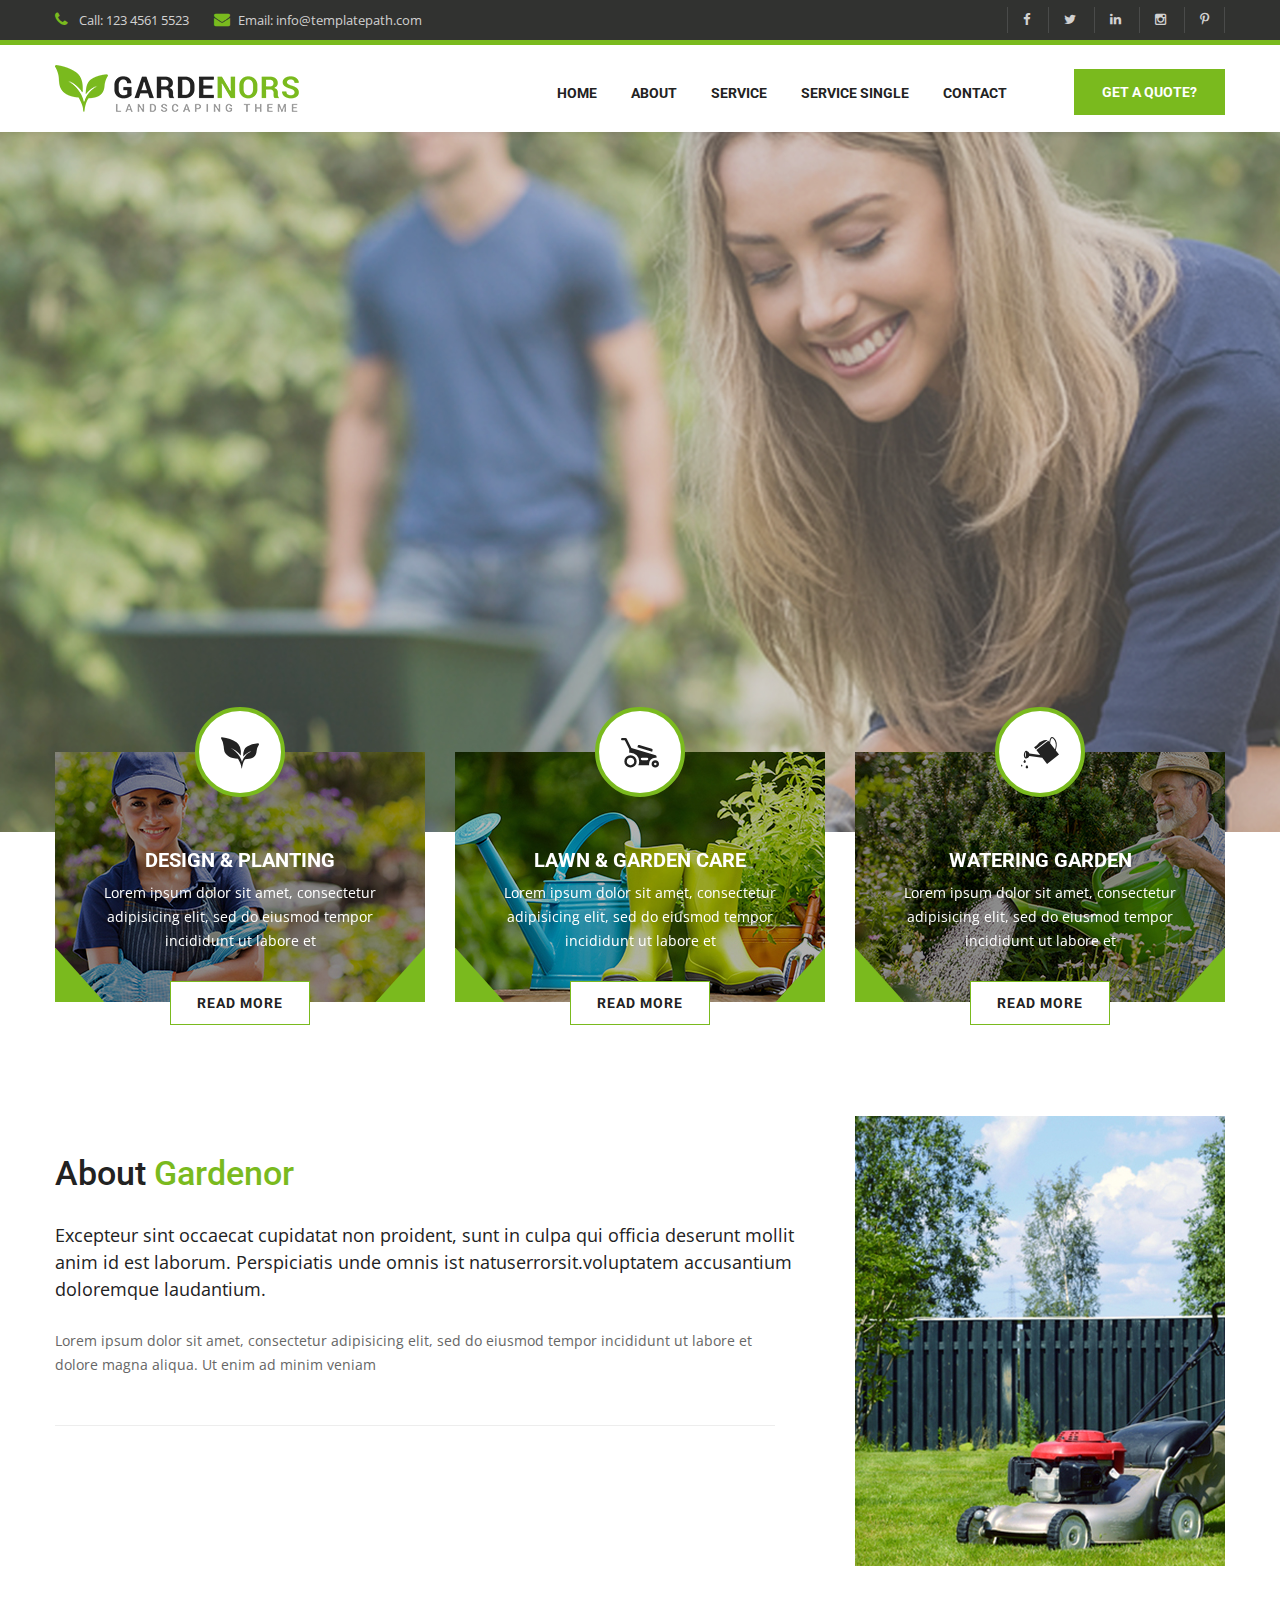
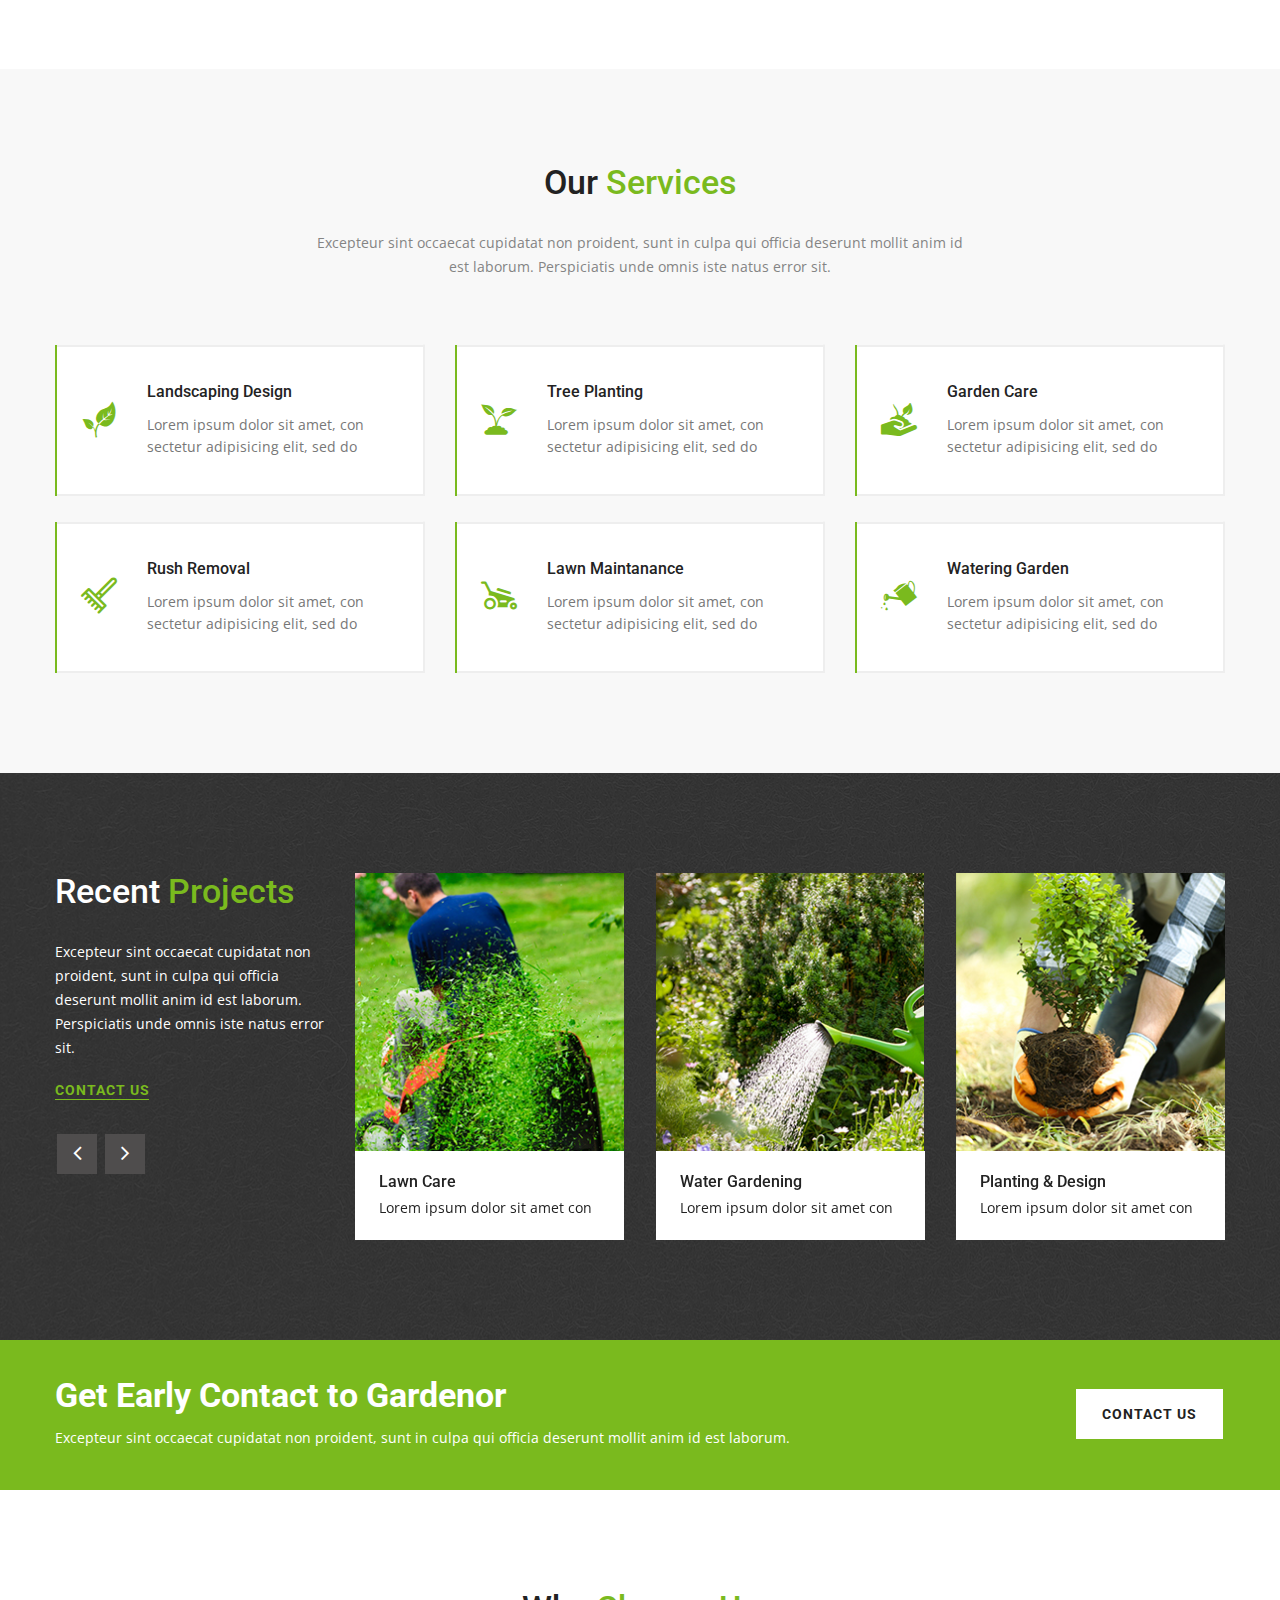
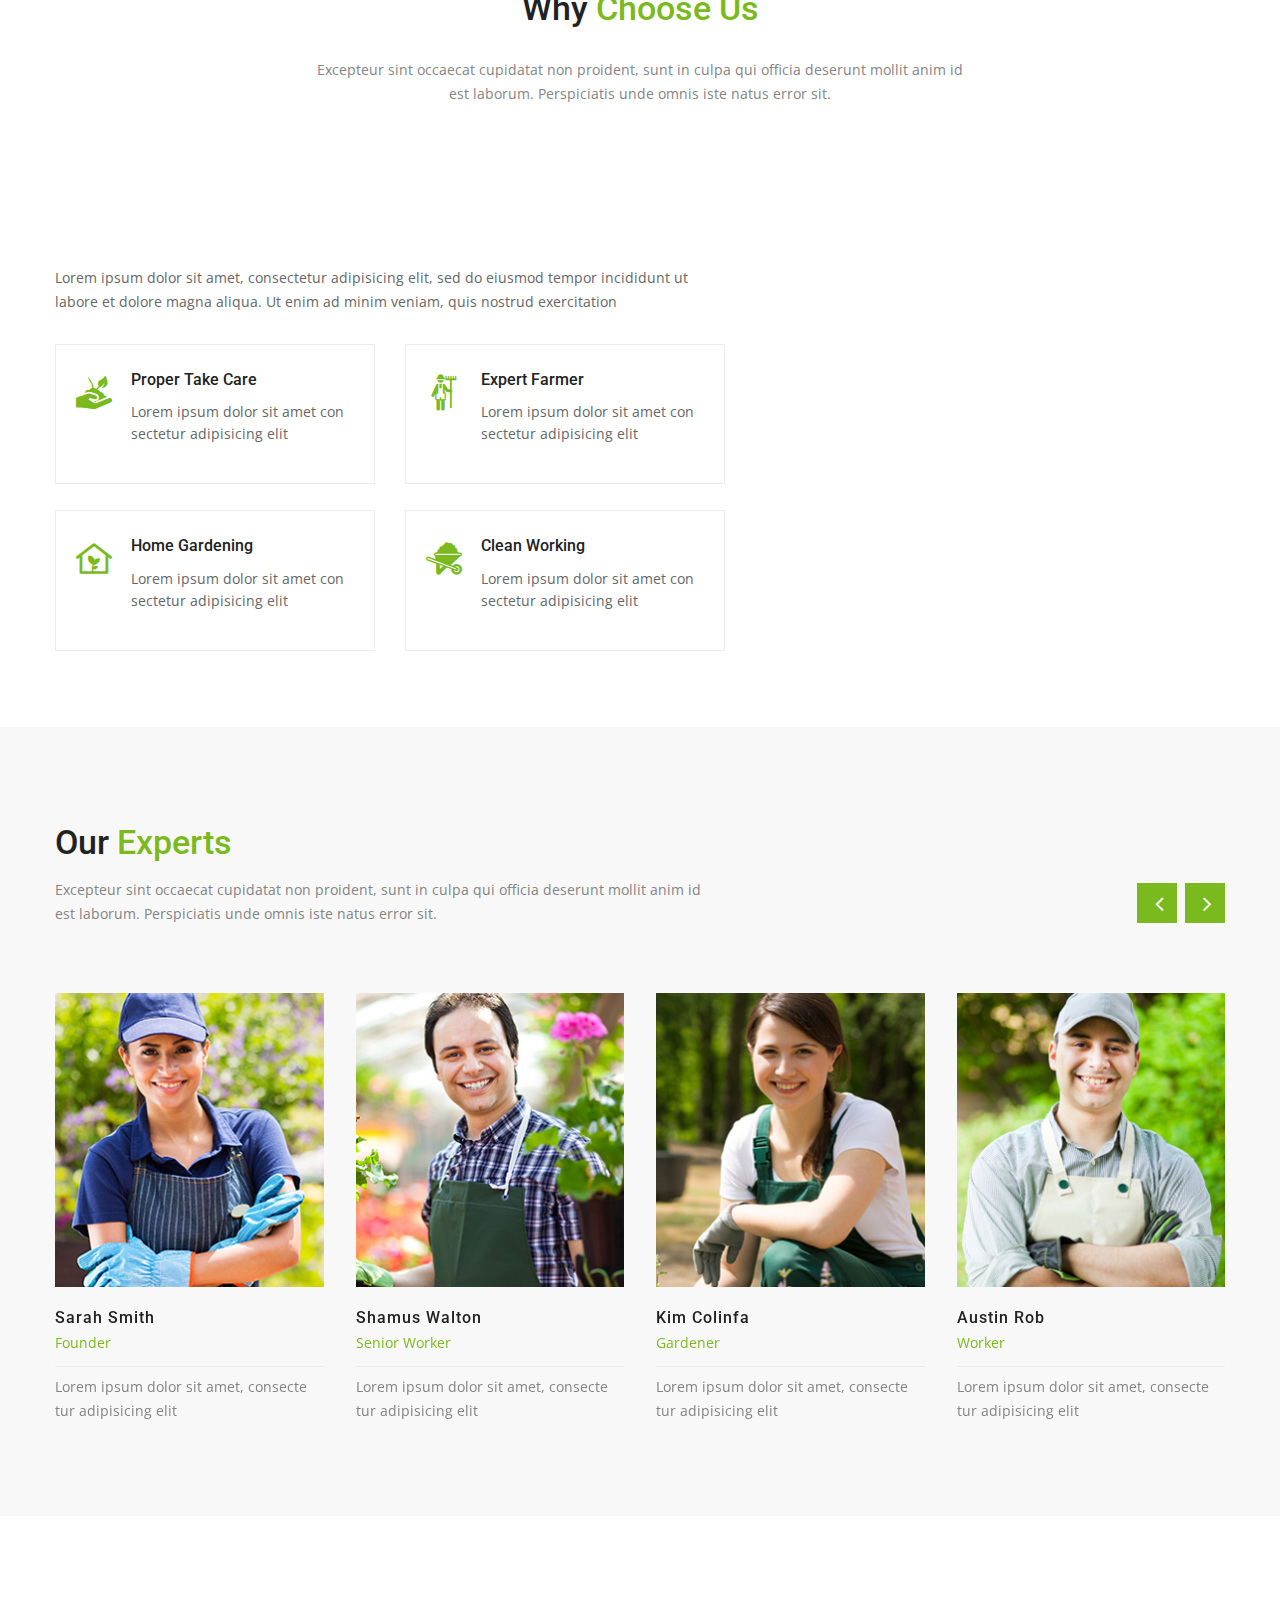
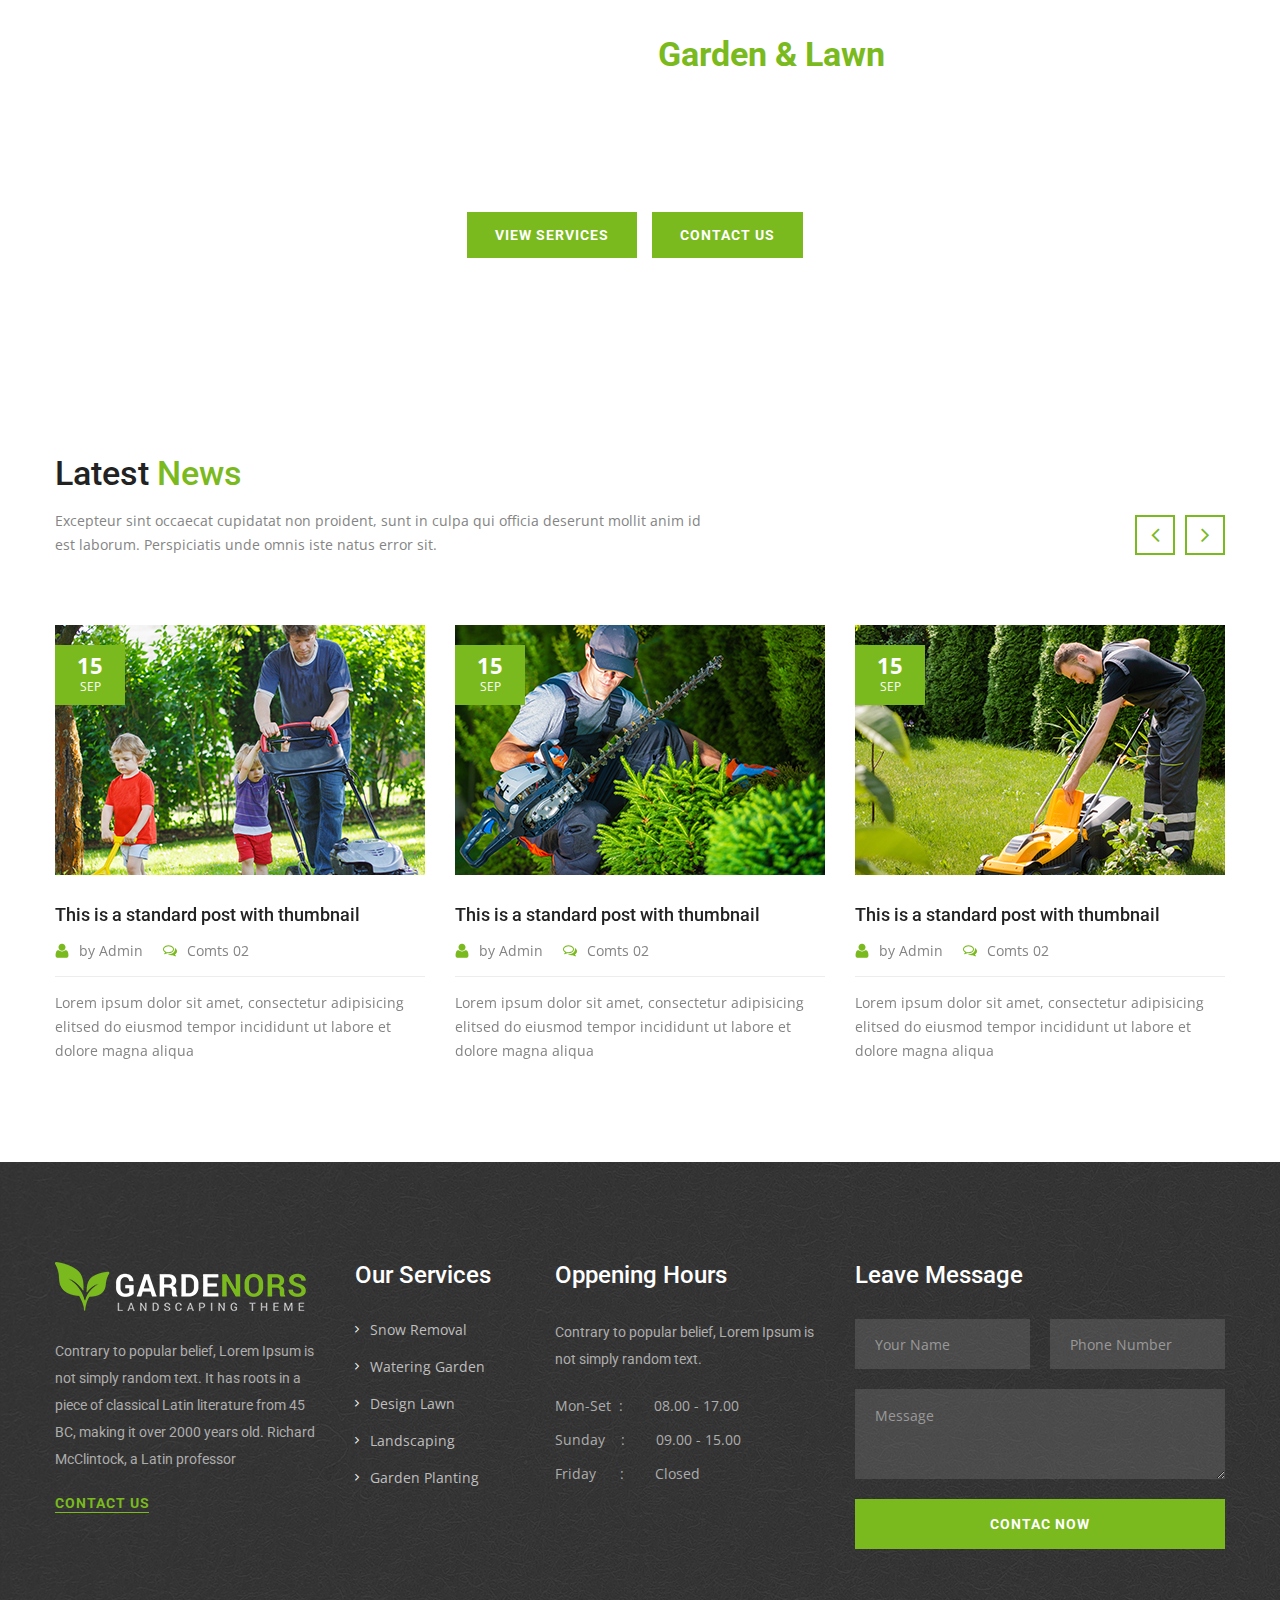
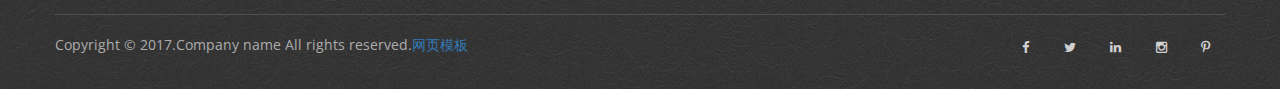
<file: garden/index.html>
﻿<!DOCTYPE html>
<html lang="en">
<head>
	<meta charset="UTF-8">
	<title>Home</title> 
	
	<!-- mobile responsive meta -->
	<meta name="viewport" content="width=device-width, initial-scale=1">
	<meta name="viewport" content="width=device-width, initial-scale=1, maximum-scale=1">
	<link rel="stylesheet" href="css/style.css">
	<link rel="stylesheet" href="css/responsive.css">
	<link rel="stylesheet" href="fonts/flaticon.css" />
</head>

<body>
	<div class="boxed_wrapper">
		<div class="header-top">
			<div class="container clearfix">
				<!--Top Left-->
				<div class="top-left pull-left">
					<ul class="links-nav clearfix">
						<li><a href="#"><span class="fa fa-phone"></span> Call:  123 4561 5523 </a></li>
						<li><a href="#"><span class="fa fa-envelope"></span>Email:  info@templatepath.com</a></li>
					</ul>
				</div>
				<!--Top Right-->
                    <div class="top-right pull-right">
					<div class="social-links clearfix">
						<a href="#"><span class="fa fa-facebook-f"></span></a>
						<a href="#"><span class="fa fa-twitter"></span></a>
						<a href="#"><span class="fa fa-linkedin"></span></a>
						<a href="#"><span class="fa fa-instagram"></span></a>
						<a href="#"><span class="fa fa-pinterest-p"></span></a>
					</div>
				</div>
			</div>
		</div><!-- Header Top End -->

		<!-- Menu -->
		<section class="theme_menu stricky">
			<div class="container">
				<div class="row">
					<div class="col-md-5">
						<div class="main-logo">
							<a href="index.html"><img src="images/logo/logo.png" alt=""></a>
						</div>
					</div>
					<div class="col-md-5 menu-column">
						<nav class="menuzord" id="main_menu">
						   <ul class="menuzord-menu">
								<li><a href="index.html">Home</a></li>
								<li><a href="about.html">About</a></li>
								<li><a href="service.html">Service</a></li>
								<li><a href="service-single.html">Service Single</a></li>									
								<li><a href="contact.html">Contact</a></li>
							</ul> <!-- End of .menuzord-menu -->
						</nav> <!-- End of #main_menu -->
					</div>
					<div class="col-md-2">
						<div class="right-area">
						   <div class="link_btn float_right">
							   <a href="#" class="thm-btn">GET A Quote?</a>
						   </div>
						</div>	
					</div>
				</div>
			</div> <!-- End of .conatiner -->
		</section> <!-- End of .theme_menu -->

		<!--Start rev slider wrapper-->     
		<section class="rev_slider_wrapper">
			<div id="slider1" class="rev_slider"  data-version="5.0">
				<ul>
					
					<li data-transition="fade">
						<img src="images/slider/1.jpg"  alt="" width="1920" height="700" data-bgposition="top center" data-bgfit="cover" data-bgrepeat="no-repeat" data-bgparallax="1" >
						
						<div class="tp-caption  tp-resizeme" 
							data-x="left" data-hoffset="15" 
							data-y="top" data-voffset="160" 
							data-transform_idle="o:1;"         
							data-transform_in="x:[-175%];y:0px;z:0;rX:0;rY:0;rZ:0;sX:1;sY:1;skX:0;skY:0;opacity:0.01;s:3000;e:Power3.easeOut;" 
							data-transform_out="s:1000;e:Power3.easeInOut;s:1000;e:Power3.easeInOut;" 
							data-mask_in="x:[100%];y:0;s:inherit;e:inherit;" 
							data-splitin="none" 
							data-splitout="none"
							data-start="700">
							<div class="slide-content-box">
								<h1>Decorate your home</h1>
							</div>
						</div>
						<div class="tp-caption  tp-resizeme" 
							data-x="left" data-hoffset="15" 
							data-y="top" data-voffset="250" 
							data-transform_idle="o:1;"         
							data-transform_in="x:[-175%];y:0px;z:0;rX:0;rY:0;rZ:0;sX:1;sY:1;skX:0;skY:0;opacity:0.01;s:3000;e:Power3.easeOut;" 
							data-transform_out="s:1000;e:Power3.easeInOut;s:1000;e:Power3.easeInOut;" 
							data-mask_in="x:[100%];y:0;s:inherit;e:inherit;" 
							data-splitin="none" 
							data-splitout="none"
							data-start="700">
							<div class="slide-content-box">
								<h2> With Beautyfull Garden</h2>
							</div>
						</div>
						<div class="tp-caption  tp-resizeme" 
							data-x="left" data-hoffset="15" 
							data-y="top" data-voffset="310" 
							data-transform_idle="o:1;"         
							data-transform_in="x:[-175%];y:0px;z:0;rX:0;rY:0;rZ:0;sX:1;sY:1;skX:0;skY:0;opacity:0.01;s:3000;e:Power3.easeOut;" 
							data-transform_out="s:1000;e:Power3.easeInOut;s:1000;e:Power3.easeInOut;" 
							data-mask_in="x:[100%];y:0;s:inherit;e:inherit;" 
							data-splitin="none" 
							data-splitout="none"
							data-start="700">
							<div class="slide-content-box">
								<p>Excepteur sint occaecat cupidatat non proident, sunt in<br> culpa qui officia deserunt mollit.</p>
							</div>
						</div>
						<div class="tp-caption tp-resizeme" 
							data-x="left" data-hoffset="15" 
							data-y="top" data-voffset="400" 
							data-transform_idle="o:1;"                         
							data-transform_in="y:[100%];z:0;rX:0deg;rY:0;rZ:0;sX:1;sY:1;skX:0;skY:0;opacity:0;s:2000;e:Power4.easeInOut;" 
							data-transform_out="s:1000;e:Power3.easeInOut;s:1000;e:Power3.easeInOut;"                     
							data-splitin="none" 
							data-splitout="none" 
							data-responsive_offset="on"
							data-start="2300">
							<div class="slide-content-box">
								<div class="button">
									<a class="thm-btn yellow-bg" href="contact.html">contact us</a>     
								</div>
							</div>
						</div>
						
					</li>
					<li data-transition="fade">
						<img src="images/slider/2.jpg"  alt="" width="1920" height="700" data-bgposition="top center" data-bgfit="cover" data-bgrepeat="no-repeat" data-bgparallax="1" >
						
						<div class="tp-caption  tp-resizeme" 
							data-x="left" data-hoffset="15" 
							data-y="top" data-voffset="160" 
							data-transform_idle="o:1;"         
							data-transform_in="x:[-175%];y:0px;z:0;rX:0;rY:0;rZ:0;sX:1;sY:1;skX:0;skY:0;opacity:0.01;s:3000;e:Power3.easeOut;" 
							data-transform_out="s:1000;e:Power3.easeInOut;s:1000;e:Power3.easeInOut;" 
							data-mask_in="x:[100%];y:0;s:inherit;e:inherit;" 
							data-splitin="none" 
							data-splitout="none"
							data-start="700">
							<div class="slide-content-box">
								<h1>Decorate your home</h1>
							</div>
						</div>
						<div class="tp-caption  tp-resizeme" 
							data-x="left" data-hoffset="15" 
							data-y="top" data-voffset="250" 
							data-transform_idle="o:1;"         
							data-transform_in="x:[-175%];y:0px;z:0;rX:0;rY:0;rZ:0;sX:1;sY:1;skX:0;skY:0;opacity:0.01;s:3000;e:Power3.easeOut;" 
							data-transform_out="s:1000;e:Power3.easeInOut;s:1000;e:Power3.easeInOut;" 
							data-mask_in="x:[100%];y:0;s:inherit;e:inherit;" 
							data-splitin="none" 
							data-splitout="none"
							data-start="700">
							<div class="slide-content-box">
								<h2> With Beautyfull Garden</h2>
							</div>
						</div>
						<div class="tp-caption  tp-resizeme" 
							data-x="left" data-hoffset="15" 
							data-y="top" data-voffset="310" 
							data-transform_idle="o:1;"         
							data-transform_in="x:[-175%];y:0px;z:0;rX:0;rY:0;rZ:0;sX:1;sY:1;skX:0;skY:0;opacity:0.01;s:3000;e:Power3.easeOut;" 
							data-transform_out="s:1000;e:Power3.easeInOut;s:1000;e:Power3.easeInOut;" 
							data-mask_in="x:[100%];y:0;s:inherit;e:inherit;" 
							data-splitin="none" 
							data-splitout="none"
							data-start="700">
							<div class="slide-content-box">
								<p>Excepteur sint occaecat cupidatat non proident, sunt in<br> culpa qui officia deserunt mollit.</p>
							</div>
						</div>
						<div class="tp-caption tp-resizeme" 
							data-x="left" data-hoffset="15" 
							data-y="top" data-voffset="400" 
							data-transform_idle="o:1;"                         
							data-transform_in="y:[100%];z:0;rX:0deg;rY:0;rZ:0;sX:1;sY:1;skX:0;skY:0;opacity:0;s:2000;e:Power4.easeInOut;" 
							data-transform_out="s:1000;e:Power3.easeInOut;s:1000;e:Power3.easeInOut;"                     
							data-splitin="none" 
							data-splitout="none" 
							data-responsive_offset="on"
							data-start="2300">
							<div class="slide-content-box">
								<div class="button">
									<a class="thm-btn yellow-bg" href="contact.html">contact us</a>     
								</div>
							</div>
						</div>
						
					</li>
					<li data-transition="fade">
						<img src="images/slider/3.jpg"  alt="" width="1920" height="700" data-bgposition="top center" data-bgfit="cover" data-bgrepeat="no-repeat" data-bgparallax="1" >
						
						<div class="tp-caption  tp-resizeme" 
							data-x="left" data-hoffset="15" 
							data-y="top" data-voffset="160" 
							data-transform_idle="o:1;"         
							data-transform_in="x:[-175%];y:0px;z:0;rX:0;rY:0;rZ:0;sX:1;sY:1;skX:0;skY:0;opacity:0.01;s:3000;e:Power3.easeOut;" 
							data-transform_out="s:1000;e:Power3.easeInOut;s:1000;e:Power3.easeInOut;" 
							data-mask_in="x:[100%];y:0;s:inherit;e:inherit;" 
							data-splitin="none" 
							data-splitout="none"
							data-start="700">
							<div class="slide-content-box">
								<h1>Decorate your home</h1>
							</div>
						</div>
						<div class="tp-caption  tp-resizeme" 
							data-x="left" data-hoffset="15" 
							data-y="top" data-voffset="250" 
							data-transform_idle="o:1;"         
							data-transform_in="x:[-175%];y:0px;z:0;rX:0;rY:0;rZ:0;sX:1;sY:1;skX:0;skY:0;opacity:0.01;s:3000;e:Power3.easeOut;" 
							data-transform_out="s:1000;e:Power3.easeInOut;s:1000;e:Power3.easeInOut;" 
							data-mask_in="x:[100%];y:0;s:inherit;e:inherit;" 
							data-splitin="none" 
							data-splitout="none"
							data-start="700">
							<div class="slide-content-box">
								<h2> With Beautyfull Garden</h2>
							</div>
						</div>
						<div class="tp-caption  tp-resizeme" 
							data-x="left" data-hoffset="15" 
							data-y="top" data-voffset="310" 
							data-transform_idle="o:1;"         
							data-transform_in="x:[-175%];y:0px;z:0;rX:0;rY:0;rZ:0;sX:1;sY:1;skX:0;skY:0;opacity:0.01;s:3000;e:Power3.easeOut;" 
							data-transform_out="s:1000;e:Power3.easeInOut;s:1000;e:Power3.easeInOut;" 
							data-mask_in="x:[100%];y:0;s:inherit;e:inherit;" 
							data-splitin="none" 
							data-splitout="none"
							data-start="700">
							<div class="slide-content-box">
								<p>Excepteur sint occaecat cupidatat non proident, sunt in<br> culpa qui officia deserunt mollit.</p>
							</div>
						</div>
						<div class="tp-caption tp-resizeme" 
							data-x="left" data-hoffset="15" 
							data-y="top" data-voffset="400" 
							data-transform_idle="o:1;"                         
							data-transform_in="y:[100%];z:0;rX:0deg;rY:0;rZ:0;sX:1;sY:1;skX:0;skY:0;opacity:0;s:2000;e:Power4.easeInOut;" 
							data-transform_out="s:1000;e:Power3.easeInOut;s:1000;e:Power3.easeInOut;"                     
							data-splitin="none" 
							data-splitout="none" 
							data-responsive_offset="on"
							data-start="2300">
							<div class="slide-content-box">
								<div class="button">
									<a class="thm-btn yellow-bg" href="contact.html">contact us</a>     
								</div>
							</div>
						</div>
						
					</li>
				</ul>
			</div>
		</section>
		<!--End rev slider wrapper--> 

		<section class="feature">
			<div class="container">
				<div class="item-list">
					<div class="row">
						
						<div class="col-md-4 col-sm-6 col-xs-12">
							<div class="item">
								<figure class="image-box">
									<img src="images/feature/2.jpg" alt="" />
									<div class="overlay"></div>	
								</figure>
								<div class="icon-box">
									<i class="icon flaticon-nature"></i>
								</div>
								<div class="content-box">
									<h3>Design & Planting</h3>
									<p>Lorem ipsum dolor sit amet, consectetur adipisicing elit, sed do eiusmod tempor incididunt ut labore et</p>
								</div>
								<div class="feature-btn text-center">
									<a href="#" class="button-style-two">read more</a>
								</div>
							</div>
						</div>
						
						<div class="col-md-4 col-sm-6 col-xs-12">
							<div class="item">
								<figure class="image-box">
									<img src="images/feature/3.jpg" alt="" />
									<div class="overlay"></div>	
								</figure>
								<div class="icon-box">
									<i class="icon flaticon-lawn-mower"></i>
								</div>
								<div class="content-box">
									<h3>Lawn & Garden Care</h3>
									<p>Lorem ipsum dolor sit amet, consectetur adipisicing elit, sed do eiusmod tempor incididunt ut labore et</p>
								</div>
								<div class="feature-btn text-center">
									<a href="#" class="button-style-two">read more</a>
								</div>
							</div>
						</div>
						
						<div class="col-md-4 col-sm-6 col-xs-12">
							<div class="item">
								<figure class="image-box">
									<img src="images/feature/1.jpg" alt="" />
									<div class="overlay"></div>	
								</figure>
								<div class="icon-box">
									<i class="icon flaticon-watering-can"></i>
								</div>
								<div class="content-box">
									<h3>Watering Garden</h3>
									<p>Lorem ipsum dolor sit amet, consectetur adipisicing elit, sed do eiusmod tempor incididunt ut labore et</p>
								</div>
								<div class="feature-btn text-center">
									<a href="#" class="button-style-two">read more</a>
								</div>
							</div>
						</div>
						
					</div>
				</div>	
			</div>
		</section>
		
		<section class="about">
			<div class="container">
				<div class="item-list">
					<div class="row">
						<div class="col-md-8 col-sm-12 col-xs-12">
							<div class="item clearfix">
								<div class="sec-title">
									<h2>About <span>Gardenor</span></h2>
								</div>
								<div class="content-box">
									<h4>Excepteur sint occaecat cupidatat non proident, sunt in culpa qui officia deserunt mollit anim id est laborum. Perspiciatis unde omnis ist natuserrorsit.voluptatem accusantium doloremque laudantium. </h4>
									<p>Lorem ipsum dolor sit amet, consectetur adipisicing elit, sed do eiusmod tempor incididunt ut labore et dolore magna aliqua. Ut enim ad minim veniam</p>
								</div>
								
								<!--Fact Counter-->
								<div class="fact-counter">								  
									<div class="row">
										<div class="counter-outer">
											<!--Column-->
											<article class="column counter-column col-md-4 col-sm-6 col-xs-12 wow fadeIn" data-wow-duration="300ms">
												<div class="item">
													<div class="inner-box">
														<div class="icon-box">
															<i class="icon flaticon-people"></i>
														</div>
														<div class="count-outer">
															<span class="count-text" data-speed="3000" data-stop="2500">0</span>
															<p>Happy Clients</p>
														</div>
													</div>														
												</div>
											</article>
												
											<!--Column-->
											<article class="column counter-column col-md-4 col-sm-6 col-xs-12 wow fadeIn" data-wow-duration="600ms">
												<div class="item">
													<div class="inner-box">
														<div class="icon-box">
															<i class="icon flaticon-trophy"></i>
														</div>
														<div class="count-outer">
															<span class="count-text" data-speed="3000" data-stop="950">0</span>
															<p>Awards Win</p>
														</div>
													</div>														
												</div>
											</article>
												
											<!--Column-->
											<article class="column counter-column col-md-4 col-sm-6 col-xs-12 wow fadeIn" data-wow-duration="900ms">
												<div class="item">
													<div class="inner-box">
														<div class="icon-box">
															<i class="icon flaticon-tool"></i>
														</div>
														<div class="count-outer">
															<span class="count-text" data-speed="3000" data-stop="1650">0</span>
															<p>Finished Work</p>
														</div>
													</div>														
												</div>
											</article>
										</div>
									</div>
								</div>
							</div>
						</div>
						<div class="col-md-4 col-sm-10 col-xs-12">
							<div class="item">
								<figure class="image-box">
									<img src="images/about/1.jpg" alt="" />
								</figure>
							</div>
						</div>
					</div>
				</div>
			</div>
		</section>

		<section class="our-services-gardener">
			<div class="container">
				<div class="sec-title">
					<h2>our <span>Services</span></h2>
					<p>Excepteur sint occaecat cupidatat non proident, sunt in culpa qui officia deserunt mollit anim id est laborum. Perspiciatis unde omnis iste natus error sit.</p>
				</div>
				<div class="row clearfix">
					<!--Start single service icon-->
					<div class="col-lg-4 col-md-4 col-sm-6 col-xs-12">
						<div class="single-service-item">
						
							<span class="top-border"></span>
                            <span class="right-border"></span>
                            <span class="bottom-border"></span>
							
							<div class="service-left-bg"></div>
							<div class="service-icon">
								<i class="icon flaticon-budding-leaves"></i>
							</div>
							<div class="service-text">
								<h4><a href="service-single.html">Landscaping Design</a></h4>
								<p>Lorem ipsum dolor sit amet, con sectetur adipisicing elit, sed do</p>
							</div>
						</div>
					</div>
					<!--End single service icon-->
					<!--Start single service icon-->
					<div class="col-lg-4 col-md-4 col-sm-6 col-xs-12">
						<div class="single-service-item">
						
							<span class="top-border"></span>
                            <span class="right-border"></span>
                            <span class="bottom-border"></span>
								
							<div class="service-left-bg"></div>
							<div class="service-icon">
								<i class="flaticon-plant-with-leaves"></i>
							</div>
							<div class="service-text">
								<h4><a href="service-single.html">Tree Planting</a></h4>
								<p>Lorem ipsum dolor sit amet, con sectetur adipisicing elit, sed do</p>
							</div>
						</div>
					</div>
					<!--End single service icon-->
					<!--Start single service icon-->
					<div class="col-lg-4 col-md-4 col-sm-6 col-xs-12">
						<div class="single-service-item">
						
							<span class="top-border"></span>
                            <span class="right-border"></span>
                            <span class="bottom-border"></span>
							
							<div class="service-left-bg"></div>
							<div class="service-icon">
								<i class="flaticon-nature-1"></i>
							</div>
							<div class="service-text">
								<h4><a href="service-single.html">Garden Care</a></h4>
								<p>Lorem ipsum dolor sit amet, con sectetur adipisicing elit, sed do</p>
							</div>
						</div>
					</div>
					<!--End single service icon-->
					<!--Start single service icon-->
					<div class="col-lg-4 col-md-4 col-sm-6 col-xs-12">
						<div class="single-service-item">
							<span class="top-border"></span>
                            <span class="right-border"></span>
                            <span class="bottom-border"></span>
							
							<div class="service-left-bg"></div>
							<div class="service-icon">
								<i class="flaticon-gardening"></i>
							</div>
							<div class="service-text">
								<h4><a href="service-single.html">Rush Removal</a></h4>
								<p>Lorem ipsum dolor sit amet, con sectetur adipisicing elit, sed do</p>
							</div>
						</div>
					</div>
					<!--End single service icon-->
					<!--Start single service icon-->
					<div class="col-lg-4 col-md-4 col-sm-6 col-xs-12">
						<div class="single-service-item">
							<span class="top-border"></span>
                            <span class="right-border"></span>
                            <span class="bottom-border"></span>
							
							<div class="service-left-bg"></div>
							<div class="service-icon">
								<i class="flaticon-lawn-mower"></i>
							</div>
							<div class="service-text">
								<h4><a href="service-single.html">Lawn Maintanance</a></h4>
								<p>Lorem ipsum dolor sit amet, con sectetur adipisicing elit, sed do</p>
							</div>
						</div>
					</div>
					<!--End single service icon-->
					<!--Start single service icon-->
					<div class="col-lg-4 col-md-4 col-sm-6 col-xs-12">
						<div class="single-service-item">
							<span class="top-border"></span>
                            <span class="right-border"></span>
                            <span class="bottom-border"></span>
							
							<div class="service-left-bg"></div>
							<div class="service-icon">
								<i class="flaticon-watering-can"></i>
							</div>
							<div class="service-text">
								<h4><a href="service-single.html">Watering Garden</a></h4>
								<p>Lorem ipsum dolor sit amet, con sectetur adipisicing elit, sed do</p>
							</div>
						</div>
					</div>
					<!--End single service icon-->
				</div>
			</div>
		</section>

		<section class="recent-project" style="background-image:url(images/background/bg-1.jpg);">
			<div class="container">
				<div class="row">
					<div class="col-md-3">
						<div class="sec-title">
							<h2>recent <span>projects</span></h2>					
						</div>
						<div class="content-box">
							<p>Excepteur sint occaecat cupidatat non proident, sunt in culpa qui officia deserunt mollit anim id est laborum. Perspiciatis unde omnis iste natus error sit.</p>
							<div class="link_btn">
								<a href="contact.html" class="button-style-one">contact us</a>
							</div>
						</div>
					</div>
					<div class="col-md-9">
						<div class="project-carousel">
				  
							<div class="single-item">
								<div class="img-holder">
									<img src="images/owl/owl-2.jpg" alt="Awesome Image">
									<div class="overlay">
										<div class="inner">
											<div class="social">
												<a href="images/owl/owl-2.jpg" data-fancybox-group="example-gallery" class="view lightbox-image"><i class="flaticon-add"></i></a>
										
											</div>
										</div>
									</div>
								</div>
								<div class="content-holder hvr-sweep-to-bottom">
									<h4><a href="speaker-details.html">Lawn Care</a></h4>
									<p>Lorem ipsum dolor sit amet con</p>
								</div>
							</div>
							<div class="single-item">
								<div class="img-holder">
									<img src="images/owl/owl-1.jpg" alt="Awesome Image">
									<div class="overlay">
										<div class="inner">
											<div class="social">
												<a href="images/owl/owl-1.jpg" data-fancybox-group="example-gallery" class="view lightbox-image"><i class="flaticon-add"></i></a>
												
											</div>
										</div>
									</div>
								</div>
								<div class="content-holder hvr-sweep-to-bottom">
									<h4><a href="speaker-details.html">Water Gardening</a></h4>
									<p>Lorem ipsum dolor sit amet con</p>
								</div>
							</div>
							<div class="single-item">
								<div class="img-holder">
									<img src="images/owl/owl-3.jpg" alt="Awesome Image">
									<div class="overlay">
										<div class="inner">
											<div class="social">
												<a href="images/owl/owl-3.jpg" data-fancybox-group="example-gallery" class="view lightbox-image"><i class="flaticon-add"></i></a>
											   
											</div>
										</div>
									</div>
								</div>
								<div class="content-holder hvr-sweep-to-bottom">
									<h4><a href="speaker-details.html">Planting & Design</a></h4>
									<p>Lorem ipsum dolor sit amet con</p>
								</div>
							</div>            
						</div>			
					</div>
				</div>   
			</div>
		</section>
		
		<!--call-to-action section-->
		<section class="call-to-action subscribe-intro">
			<div class="container">
				<div class="row">	
					<div class="col-md-9">
						<h3>Get Early Contact to Gardenor </h3>
						<p>Excepteur sint occaecat cupidatat non proident, sunt in culpa qui officia deserunt mollit anim id est laborum. </p>
					</div>
					<div class="col-md-3">
						<a href="contact.html" class="thm-btn inverse pull-right">contact us</a>
					</div>
				</div>
			</div>
		</section>
		
		<section class="two-column">
			<div class="container">
				<div class="sec-title text-center">
					<h2>why <span>choose us</span></h2>
					<p>Excepteur sint occaecat cupidatat non proident, sunt in culpa qui officia deserunt mollit anim id est laborum. Perspiciatis unde omnis iste natus error sit.</p>
				</div>
				<div class="inner-box">
					<div class="row">
						<div class="col-md-7 col-sm-12 col-xs-12">
							<div class="content-box">
								<p>Lorem ipsum dolor sit amet, consectetur adipisicing elit, sed do eiusmod tempor incididunt ut labore et dolore magna aliqua. Ut enim ad minim veniam, quis nostrud exercitation</p>
								<div class="row clearfix">
									<div class="col-md-6 col-sm-6 col-xs-12"> 
										<div class="single-choose-item">
											<div class="choose-left-bg"></div>
											<div class="choose-icon">
												<i class="icon flaticon-nature-1"></i>
											</div>
											<div class="choose-text">
												<h4><a href="#">Proper Take Care</a></h4>
												<p>Lorem ipsum dolor sit amet con sectetur adipisicing elit</p>
											</div>
										</div>
									</div>
									<div class="col-md-6 col-sm-6 col-xs-12">
										<div class="single-choose-item">
											<div class="choose-left-bg"></div>
											<div class="choose-icon">
												<i class="icon flaticon-gardener"></i>
											</div>
											<div class="choose-text">
												<h4><a href="#">Expert Farmer</a></h4>
												<p>Lorem ipsum dolor sit amet con sectetur adipisicing elit</p>
											</div>
										</div>
									</div>
									<div class="col-md-6 col-sm-6 col-xs-12">
										<div class="single-choose-item">
											<div class="choose-left-bg"></div>
											<div class="choose-icon">
												<i class="icon flaticon-gardening-in-home"></i>
											</div>
											<div class="choose-text">
												<h4><a href="#">Home Gardening</a></h4>
												<p>Lorem ipsum dolor sit amet con sectetur adipisicing elit</p>
											</div>
										</div>
									</div>
									<div class="col-md-6 col-sm-6 col-xs-12">
										<div class="single-choose-item">
											<div class="choose-left-bg"></div>
											<div class="choose-icon">
												<i class="icon flaticon-wheelbarrow"></i>
											</div>
											<div class="choose-text">
												<h4><a href="#">Clean Working</a></h4>
												<p>Lorem ipsum dolor sit amet con sectetur adipisicing elit</p>
											</div>
										</div>
									</div>
								</div>
							</div>
						</div>
						<div class="col-md-5 col-sm-12 col-xs-12">
							<figure class="image-box">
								<img class="wow slideInRight " src="images/resources/choose.png" alt="" />
							</figure>
						</div>
					</div>
				</div>
			</div>
		</section>
		
		<!--team section-->
		<section class="our-team">
			<div class="container">
				<div class="sec-title">
					<h2>Our<span> Experts</span></h2>
					<p>Excepteur sint occaecat cupidatat non proident, sunt in culpa qui officia deserunt mollit anim id est laborum. Perspiciatis unde omnis iste natus error sit.</p>
				</div>
				<div class="team-carousel">
					<div class="single-team">
						<div class="img-holder">
							<img src="images/team/team-1.jpg" alt="Awesome Image">
							<div class="overlay">
								<div class="inner">
									<ul class="social">
										<li><a href="#"><i class="fa fa-facebook"></i></a></li>
										<li><a href="#"><i class="fa fa-twitter"></i></a></li>
										<li><a href="#"><i class="fa fa-google-plus"></i></a></li>
										<li><a href="#"><i class="fa fa-linkedin"></i></a></li>
									</ul>
								</div>
							</div>
						</div>
						<div class="content-holder">
							<h4><a href="#">Sarah Smith</a></h4>
							<h5>Founder</h5>
							<p>Lorem ipsum dolor sit amet, consecte tur adipisicing elit</p>
						</div>
					</div>
					<div class="single-team">
						<div class="img-holder">
							<img src="images/team/team-2.jpg" alt="Awesome Image">
							<div class="overlay">
								<div class="inner">
									<ul class="social">
										<li><a href="#"><i class="fa fa-facebook"></i></a></li>
										<li><a href="#"><i class="fa fa-twitter"></i></a></li>
										<li><a href="#"><i class="fa fa-google-plus"></i></a></li>
										<li><a href="#"><i class="fa fa-linkedin"></i></a></li>
									</ul>
								</div>
							</div>
						</div>
						<div class="content-holder">
							<h4><a href="#">Shamus Walton</a></h4>
							<h5>Senior Worker</h5>
							<p>Lorem ipsum dolor sit amet, consecte tur adipisicing elit</p>
						</div>
					</div>
					<div class="single-team">
						<div class="img-holder">
							<img src="images/team/team-3.jpg" alt="Awesome Image">
							<div class="overlay">
								<div class="inner">
									<ul class="social">
										<li><a href="#"><i class="fa fa-facebook"></i></a></li>
										<li><a href="#"><i class="fa fa-twitter"></i></a></li>
										<li><a href="#"><i class="fa fa-google-plus"></i></a></li>
										<li><a href="#"><i class="fa fa-linkedin"></i></a></li>
									</ul>
								</div>
							</div>
						</div>
						<div class="content-holder">
							<h4><a href="#">Kim Colinfa</a></h4>
							<h5>Gardener</h5>
							<p>Lorem ipsum dolor sit amet, consecte tur adipisicing elit</p>
						</div>
					</div>
					<div class="single-team">
						<div class="img-holder">
							<img src="images/team/team-4.jpg" alt="Awesome Image">
							<div class="overlay">
								<div class="inner">
									<ul class="social">
										<li><a href="#"><i class="fa fa-facebook"></i></a></li>
										<li><a href="#"><i class="fa fa-twitter"></i></a></li>
										<li><a href="#"><i class="fa fa-google-plus"></i></a></li>
										<li><a href="#"><i class="fa fa-linkedin"></i></a></li>
									</ul>
								</div>
							</div>
						</div>
						<div class="content-holder">
							<h4><a href="#">Austin Rob</a></h4>
							<h5>Worker</h5>
							<p>Lorem ipsum dolor sit amet, consecte tur adipisicing elit</p>
						</div>
					</div>          
				</div>
			</div>
		</section>
	
		<!--Paralax Style One-->
		<section class="parallax-style-one" style="background-image:url(images/background/bg-3.jpg);">
			<div class="container">
				<div class="sec-title">
					<h2>Need to<br> take care of your<span> Garden & Lawn </span></h2>
					<p>Excepteur sint occaecat cupidatat non proident, sunt in culpa qui officia deserunt mollit anim<br> id est laborum. Perspiciatis unde omnis iste natus error sit.</p>
				</div>									
				<ul class="link_btn text-center">
					<li><a href="service.html" class="thm-btn style-two">View Services</a></li>
					<li><a href="contact.html" class="thm-btn style-two">Contact us</a></li>
				</ul>	
			</div>
		</section>		
		
		<section class="latest-news">
			<div class="container">
				<div class="sec-title">
					<h2>latest <span>news</span></h2>
					<p>Excepteur sint occaecat cupidatat non proident, sunt in culpa qui officia deserunt mollit anim id est laborum. Perspiciatis unde omnis iste natus error sit.</p>
				</div>
				<div class="latest-news-carousel owl-carousel owl-theme">

					<div class="item">
						<figure class="image-box">
							<img src="images/news/3.jpg" alt="Awesome Image">
						</figure>						
						<div class="date">
							<h5>15</h5>
							<p>sep</p>
						</div>						
						<h4><a href="blog-details.html">This is a standard post with thumbnail</a></h4>
						<ul class="admin-comments">
							<li><i class="icon flaticon-black">by Admin</i></li>
							<li><i class="icon flaticon-comments">Comts 02</i></li>
						</ul>
						<p>Lorem ipsum dolor sit amet, consectetur adipisicing elitsed do eiusmod tempor incididunt ut labore et dolore magna aliqua</p>						
					</div>
					<div class="item">
						<figure class="image-box">
							<img src="images/news/2.jpg" alt="Awesome Image">
						</figure>
						<div class="date">
							<h5>15</h5>
							<p>sep</p>
						</div>
						<h4><a href="blog-details.html">This is a standard post with thumbnail</a></h4>
						<ul class="admin-comments">
							<li><i class="icon flaticon-black">by Admin</i></li>
							<li><i class="icon flaticon-comments">Comts 02</i></li>
						</ul>
						<p>Lorem ipsum dolor sit amet, consectetur adipisicing elitsed do eiusmod tempor incididunt ut labore et dolore magna aliqua</p>
					</div>
					<div class="item">
						<figure class="image-box">
							<img src="images/news/1.jpg" alt="Awesome Image">
						</figure>
						<div class="date">
							<h5>15</h5>
							<p>sep</p>
						</div>
						<h4><a href="blog-details.html">This is a standard post with thumbnail</a></h4>
						<ul class="admin-comments">
							<li><i class="icon flaticon-black">by Admin</i></li>
							<li><i class="icon flaticon-comments">Comts 02</i></li>
						</ul>
						<p>Lorem ipsum dolor sit amet, consectetur adipisicing elitsed do eiusmod tempor incididunt ut labore et dolore magna aliqua</p>
					</div>					
				</div>
			</div>  
		</section>

		<footer class="footer bg-style" style="background-image:url(images/background/bg-3.jpg);">
			<div class="container">
				<div class="footer-upper">
				
					<div class="row">
						<div class="col-md-3 col-sm-6">
							<div class="footer-widget about-widget">
								<a href="#">
									<img src="images/logo/logo2.png" alt="Awesome Image" />
								</a>
								<p>Contrary to popular belief, Lorem Ipsum is not simply random text. It has roots in a piece of classical Latin literature from 45 BC, making it over 2000 years old. Richard McClintock, a Latin professor</p>
								<div class="link_btn">
								   <a href="contact.html" class="button-style-one">contact us</a>
								</div>
							</div>
						</div>
						<div class="col-md-2 col-sm-6">
							<div class="footer-widget quick-links">
								<h3 class="title">Our Services</h3>
								<ul>
									<li><a href="#">Snow Removal</a></li>
									<li><a href="#"> Watering Garden</a></li>
									<li><a href="#">Design Lawn</a></li>
									<li><a href="#">Landscaping</a></li>
									<li><a href="#">Garden Planting</a></li>
								</ul>
							</div>
						</div>
						<div class="col-md-3 col-sm-6">
							<div class="footer-widget opening-hour">
								<h3 class="title">Oppening Hours</h3>
								<p>Contrary to popular belief, Lorem Ipsum is not simply random text. </p>
								
								<ul class="day-time">
									<li><span>Mon-Set &nbsp;:</span>&nbsp;&nbsp;&nbsp;&nbsp;&nbsp;&nbsp; <span>08.00 - 17.00 </span></li>
									<li><span>Sunday &nbsp;&nbsp;&nbsp;:</span> &nbsp;&nbsp;&nbsp;&nbsp;&nbsp;&nbsp;<span>09.00 - 15.00</span></li>
									<li><span>Friday&nbsp;&nbsp;&nbsp;&nbsp;&nbsp;&nbsp;:</span>&nbsp;&nbsp;&nbsp;&nbsp;&nbsp;&nbsp; <span>Closed</span></li>
								</ul>
							</div>
						</div>
						<div class="col-md-4 col-sm-6">
							<div class="footer-widget contact-widget">
								<h3 class="title">Leave Message</h3>
								 <div class="default-form-area">
									<form id="contact-form" name="contact_form" class="default-form" action="inc/sendmail.php" method="post">
										<div class="row-10 clearfix">
											<div class="column col-md-6 col-sm-6 col-xs-12">
												<div class="form-group">
													<input type="text" name="form_name" class="form-control" value="" placeholder="Your Name" required="">
												</div>
											</div>
											
											<div class="column col-md-6 col-sm-6 col-xs-12">
												<div class="form-group">
													<input type="text" name="form_phone" class="form-control" value="" placeholder="Phone Number">
												</div>
											</div>
											
											<div class="column col-md-12 col-sm-12 col-xs-12">
												<div class="form-group">
													<textarea name="form_message" class="form-control textarea required" placeholder="Message"></textarea>
												</div>
											</div>   
											<div class="column col-md-12 col-sm-12 col-xs-12">
												<div class="form-group">
													<input id="form_botcheck" name="form_botcheck" class="form-control" type="hidden" value="">
													<button class="thm-btn thm-color" type="submit" data-loading-text="Please wait...">Contac Now</button>
												</div>
											</div>   

										</div>
									</form>
								</div>
							</div>
						</div>
					</div>
				</div>
				<!--Footer Bottom-->
				<div class="footer-bottom">					
					<div class="pull-left"><div class="copyright-text">Copyright &copy; 2017.Company name All rights reserved.<a target="_blank" href="http://sc.chinaz.com/moban/">&#x7F51;&#x9875;&#x6A21;&#x677F;</a></div></div>
					<div class="pull-right">
						<div class="social-links pull-right">
							<a href="#"><span class="fa fa-facebook-f"></span></a>
							<a href="#"><span class="fa fa-twitter"></span></a>
							<a href="#"><span class="fa fa-linkedin"></span></a>
							<a href="#"><span class="fa fa-instagram"></span></a>
							<a href="#"><span class="fa fa-pinterest-p"></span></a>							
						</div>
					</div>			         
				</div>
			</div>
		</footer>



	<!-- Scroll Top Button -->
	<button class="scroll-top tran3s color2_bg">
		<span class="fa fa-angle-up"></span>
	</button>
	<!-- pre loader  -->
	<div class="preloader"></div>

		<!-- jQuery js -->
		<script src="js/jquery.js"></script>
		<!-- bootstrap js -->
		<script src="js/bootstrap.min.js"></script>
		<!-- jQuery ui js -->
		<script src="js/jquery-ui.js"></script>
		<!-- owl carousel js -->
		<script src="js/owl.carousel.min.js"></script>
		<!-- jQuery validation -->
		<script src="js/jquery.validate.min.js"></script>
		<!-- google map -->
		<script src="http://ditu.google.cn/maps/api/js?key=AIzaSyCRvBPo3-t31YFk588DpMYS6EqKf-oGBSI"></script> 
		<script src="js/gmap.js"></script>
		<!-- mixit up -->
		<script src="js/wow.js"></script>
		<script src="js/jquery.mixitup.min.js"></script>
		<script src="js/jquery.fitvids.js"></script>
		<script src="js/bootstrap-select.min.js"></script>
		<script src="js/menuzord.js"></script>

		<!-- revolution slider js -->
		<script src="assets/revolution/js/jquery.themepunch.tools.min.js"></script>
		<script src="assets/revolution/js/jquery.themepunch.revolution.min.js"></script>
		<script src="assets/revolution/js/extensions/revolution.extension.actions.min.js"></script>
		<script src="assets/revolution/js/extensions/revolution.extension.carousel.min.js"></script>
		<script src="assets/revolution/js/extensions/revolution.extension.kenburn.min.js"></script>
		<script src="assets/revolution/js/extensions/revolution.extension.layeranimation.min.js"></script>
		<script src="assets/revolution/js/extensions/revolution.extension.migration.min.js"></script>
		<script src="assets/revolution/js/extensions/revolution.extension.navigation.min.js"></script>
		<script src="assets/revolution/js/extensions/revolution.extension.parallax.min.js"></script>
		<script src="assets/revolution/js/extensions/revolution.extension.slideanims.min.js"></script>
		<script src="assets/revolution/js/extensions/revolution.extension.video.min.js"></script>

		<!-- fancy box -->
		<script src="js/jquery.fancybox.pack.js"></script>
		<script src="js/jquery.polyglot.language.switcher.js"></script>
		<script src="js/nouislider.js"></script>
		<script src="js/jquery.bootstrap-touchspin.js"></script>
		<script src="js/SmoothScroll.js"></script>
		<script src="js/jquery.appear.js"></script>
		<script src="js/jquery.countTo.js"></script>
		<script src="js/jquery.flexslider.js"></script>
		<script src="js/imagezoom.js"></script>	
		<script src="js/validation.js"></script>
		<script id="map-script" src="js/default-map.js"></script>
		<script src="js/custom.js"></script>

	</div>
	
</body>
</html>
</file>
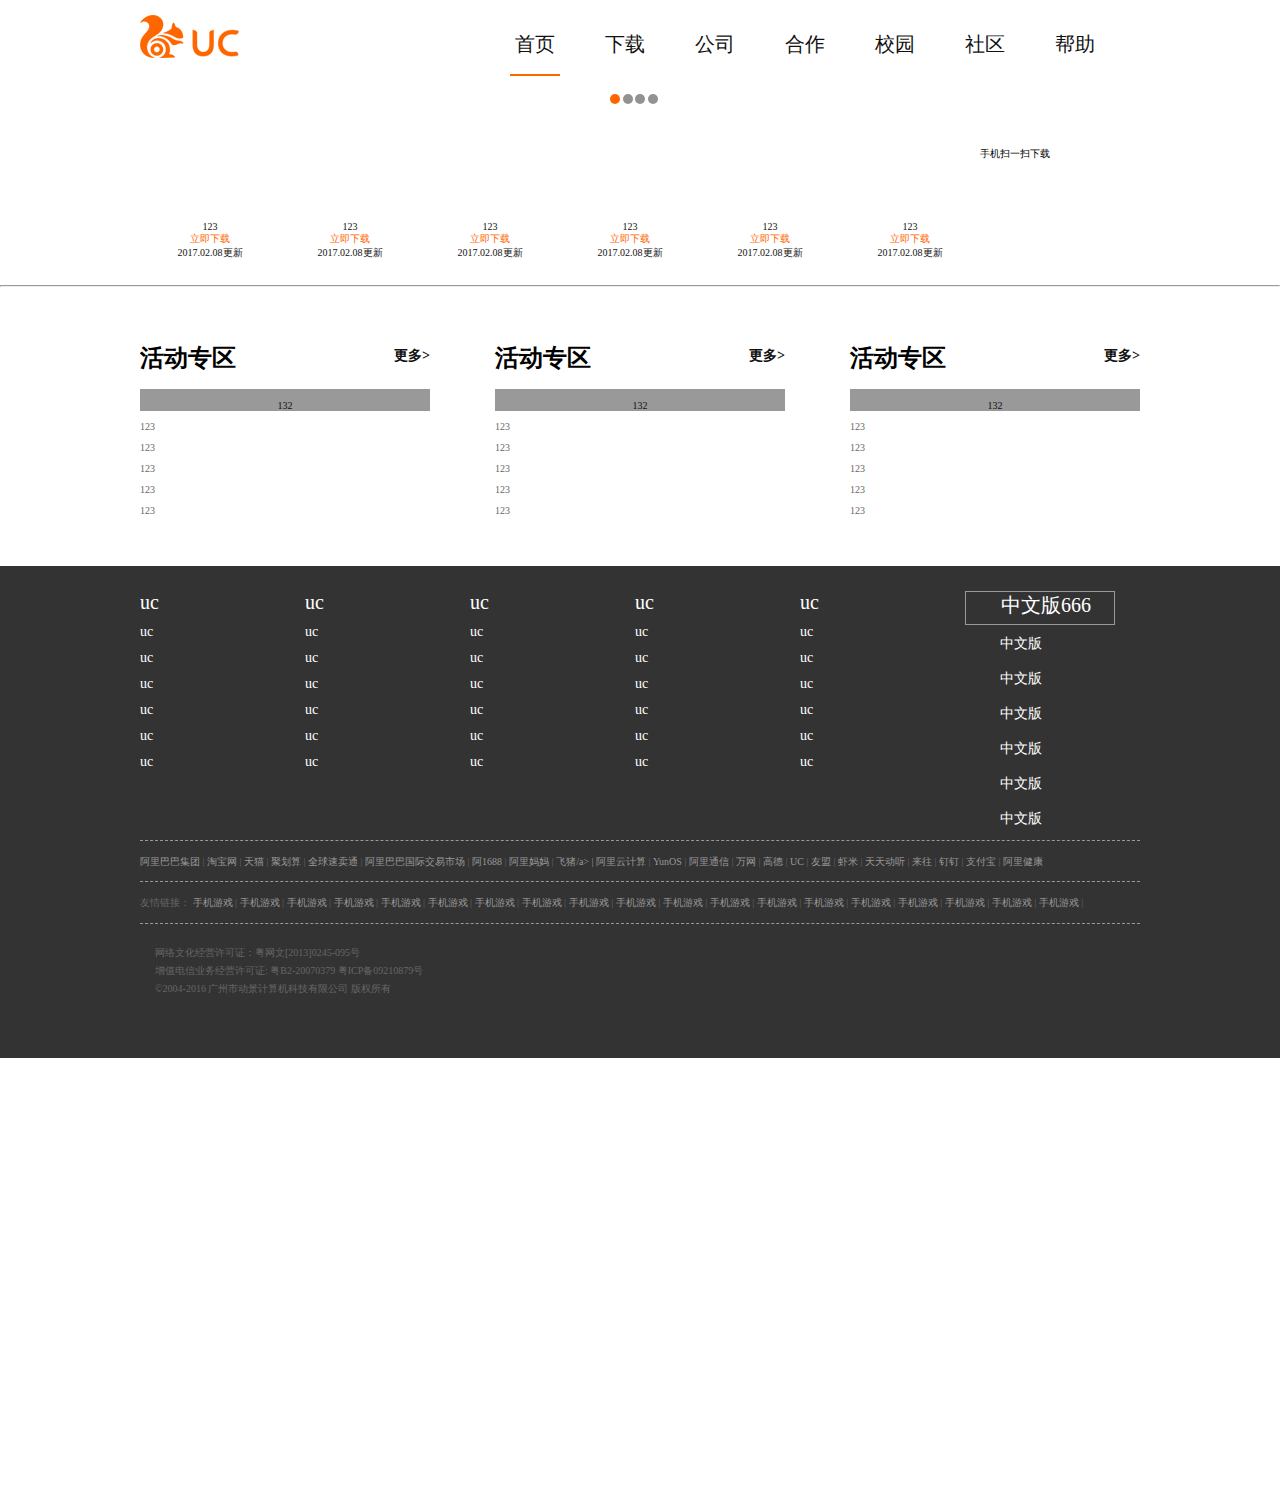
<file: alphaYue/uc主页.html>
<!DOCTYPE html>
<html lang="en">
<head>
    <meta charset="UTF-8">
    <title>Title</title>
    <link rel="stylesheet" href="./css/index.css">
    <script>
        window.onload=window.onresize=function(){
            document.documentElement.style.fontSize=window.innerWidth/10 +"px";
        }
    </script>
</head>
<body>
<div class="contanier">
    <div class="logo-nav">
        <a href="#"><img src="./img/uclogo.png" alt=""></a>
        <ul class="head-nav fr">
            <li><a href="#" class="headnav-a-bor">首页</a></li>
            <li>
                <a href="#">下载</a>
                <ul>
                    <li class="submenu-arrow"></li>
                    <li><a href="#">手机UC</a></li>
                    <li><a href="#">手机UC</a></li>
                    <li><a href="#">手机UC</a></li>
                </ul>
            </li>
            <li>
                <a href="#">公司</a>
                <ul>
                    <li class="submenu-arrow"></li>
                    <li><a href="#">手机UC</a></li>
                    <li><a href="#">手机UC</a></li>
                    <li><a href="#">手机UC</a></li>
                </ul>
            </li>
            <li>
                <a href="#">合作</a>
                <ul>
                    <li class="submenu-arrow"></li>

                    <li><a href="#">手机UC</a></li>
                    <li><a href="#">手机UC</a></li>
                    <li><a href="#">手机UC</a></li>
                </ul>
            </li>
            <li><a href="#">校园</a></li>
            <li><a href="#">社区</a></li>
            <li><a href="#">帮助</a></li>
        </ul>
    </div>
    <div class="banner clearfix">
        <ul class="clrearfix">
            <li><img src="./img/banner_04.jpg" alt=""></li>
            <li><img src="./img/banner_01.jpg" alt=""></li>
            <li><img src="./img/banner_02.jpg" alt=""></li>
            <li><img src="./img/banner_03.jpg" alt=""></li>
            <li><img src="./img/banner_04.jpg" alt=""></li>
            <li><img src="./img/banner_01.jpg" alt=""></li>
        </ul>
        <span class="ban-next"><img src="./img/next.png" alt=""></span>
        <span class="ban-prev"><img src="./img/prev.png" alt=""></span>
        <div class="ban-sp">
            <span class="sp-select"></span>
            <span></span>
            <span></span>
            <span></span>
        </div>
    </div>


    <div class="download clearfix">
        <ul>
            <li>
                <a href="#">
                    <div class="down-pic"></div>
                    <div class="down-txt">123</div>
                    <div class="down">
                        <p style="color:#ff6600">立即下载</p>
                        <p>2017.02.08更新</p>
                    </div>
                </a>
            </li>
            <li>
                <a href="#">
                    <div class="down-pic"></div>
                    <div class="down-txt">123</div>
                    <div class="down">
                        <p style="color:#ff6600">立即下载</p>
                        <p>2017.02.08更新</p>
                    </div>
                </a>
            </li>
            <li>
                <a href="#">
                    <div class="down-pic"></div>
                    <div class="down-txt">123</div>
                    <div class="down">
                        <p style="color:#ff6600">立即下载</p>
                        <p>2017.02.08更新</p>
                    </div>
                </a>
            </li>
            <li>
                <a href="#">
                    <div class="down-pic"></div>
                    <div class="down-txt">123</div>
                    <div class="down">
                        <p style="color:#ff6600">立即下载</p>
                        <p>2017.02.08更新</p>
                    </div>
                </a>
            </li>
            <li>
                <a href="#">
                    <div class="down-pic"></div>
                    <div class="down-txt">123</div>
                    <div class="down">
                        <p style="color:#ff6600">立即下载</p>
                        <p>2017.02.08更新</p>
                    </div>
                </a>
            </li>
            <li>
                <a href="#">
                    <div class="down-pic"></div>
                    <div class="down-txt">123</div>
                    <div class="down">
                        <p style="color:#ff6600">立即下载</p>
                        <p>2017.02.08更新</p>
                    </div>
                </a>
            </li>
            <li>
                <div>
                    <img src="./img/twocode.png" alt="">
                    <p>手机扫一扫下载</p>
                </div>
            </li>
        </ul>
    </div>

    <hr/>
    <div class="news">
        <div class="new-p-t fl">
            <h3>活动专区<span class="fr"><a href="#">更多></a></span></h3>
            <div class="new-picinfo">
                <img src="./img/s_adv_01.png" alt="">
                <p><a href="#">132</a></p>
            </div>
            <ul>
                <li><a href="#">123</a></li>
                <li><a href="#">123</a></li>
                <li><a href="#">123</a></li>
                <li><a href="#">123</a></li>
                <li><a href="#">123</a></li>
            </ul>
        </div>
        <div class="new-p-t fl">
            <h3>活动专区<span class="fr"><a href="#">更多></a></span></h3>
            <div class="new-picinfo">
                <img src="./img/s_adv_01.png" alt="">
                <p><a href="#">132</a></p>
            </div>
            <ul>
                <li><a href="#">123</a></li>
                <li><a href="#">123</a></li>
                <li><a href="#">123</a></li>
                <li><a href="#">123</a></li>
                <li><a href="#">123</a></li>
            </ul>
        </div>
        <div class="new-p-t fl">
            <h3>活动专区<span class="fr"><a href="#">更多></a></span></h3>
            <div class="new-picinfo">
                <img src="./img/s_adv_01.png" alt="">
                <p><a href="#">132</a></p>
            </div>
            <ul>
                <li><a href="#">123</a></li>
                <li><a href="#">123</a></li>
                <li><a href="#">123</a></li>
                <li><a href="#">123</a></li>
                <li><a href="#">123</a></li>
            </ul>
        </div>
    </div>

    <div class="foot">
        <div class="footer">
            <div class="info clearfix">
                <ul>
                    <li><a href="#">uc</a></li>
                    <li><a href="#">uc</a></li>
                    <li><a href="#">uc</a></li>
                    <li><a href="#">uc</a></li>
                    <li><a href="#">uc</a></li>
                    <li><a href="#">uc</a></li>
                    <li><a href="#">uc</a></li>
                </ul>
                <ul>
                    <li><a href="#">uc</a></li>
                    <li><a href="#">uc</a></li>
                    <li><a href="#">uc</a></li>
                    <li><a href="#">uc</a></li>
                    <li><a href="#">uc</a></li>
                    <li><a href="#">uc</a></li>
                    <li><a href="#">uc</a></li>
                </ul>
                <ul>
                    <li><a href="#">uc</a></li>
                    <li><a href="#">uc</a></li>
                    <li><a href="#">uc</a></li>
                    <li><a href="#">uc</a></li>
                    <li><a href="#">uc</a></li>
                    <li><a href="#">uc</a></li>
                    <li><a href="#">uc</a></li>
                </ul>
                <ul>
                    <li><a href="#">uc</a></li>
                    <li><a href="#">uc</a></li>
                    <li><a href="#">uc</a></li>
                    <li><a href="#">uc</a></li>
                    <li><a href="#">uc</a></li>
                    <li><a href="#">uc</a></li>
                    <li><a href="#">uc</a></li>
                </ul>
                <ul>
                    <li><a href="#">uc</a></li>
                    <li><a href="#">uc</a></li>
                    <li><a href="#">uc</a></li>
                    <li><a href="#">uc</a></li>
                    <li><a href="#">uc</a></li>
                    <li><a href="#">uc</a></li>
                    <li><a href="#">uc</a></li>
                </ul>
                <ul class="mult-device">
                    <li><a href="#"><span></span>中文版666</a></li>
                    <li><a href="#"><span></span>中文版</a></li>
                    <li><a href="#"><span></span>中文版</a></li>
                    <li><a href="#"><span></span>中文版</a></li>
                    <li><a href="#"><span></span>中文版</a></li>
                    <li><a href="#"><span></span>中文版</a></li>
                    <li><a href="#"><span></span>中文版</a></li>
                    <li class="language">
                        <div>
                            <a href="#">123</a>
                            <a href="#">123</a>
                            <a href="#">123</a>
                            <a href="#">123</a>
                            <a href="#">123</a>
                            <a href="#">123</a>
                            <a href="#">123</a>
                            <a href="#">123</a>
                            <span></span>
                        </div>
                    </li>
                </ul>
            </div>

            <div class="glinks">
                <span></span>
                <a href="#">阿里巴巴集团</a> |
                <a href="#">淘宝网</a> |
                <a href="#">天猫</a> |
                <a href="#">聚划算</a> |
                <a href="#">全球速卖通</a> |
                <a href="#">阿里巴巴国际交易市场</a> |
                <a href="#">阿1688</a> |
                <a href="#">阿里妈妈</a> |
                <a href="#">飞猪/a> |
                <a href="#">阿里云计算</a> |
                <a href="#">YunOS</a> |
                <a href="#">阿里通信</a> |
                <a href="#">万网</a> |
                <a href="#">高德</a> |
                <a href="#">UC</a> |
                <a href="#">友盟</a> |
                <a href="#">虾米</a> |
                <a href="#">天天动听</a> |
                <a href="#">来往</a> |
                <a href="#">钉钉</a> |
                <a href="#">支付宝</a> |
                <a href="#">阿里健康</a>
            </div>
            <div class="flinks">
                <span></span>
                友情链接：
                <a href="#">手机游戏</a> |
                <a href="#">手机游戏</a> |
                <a href="#">手机游戏</a> |
                <a href="#">手机游戏</a> |
                <a href="#">手机游戏</a> |
                <a href="#">手机游戏</a> |
                <a href="#">手机游戏</a> |
                <a href="#">手机游戏</a> |
                <a href="#">手机游戏</a> |
                <a href="#">手机游戏</a> |
                <a href="#">手机游戏</a> |
                <a href="#">手机游戏</a> |
                <a href="#">手机游戏</a> |
                <a href="#">手机游戏</a> |
                <a href="#">手机游戏</a> |
                <a href="#">手机游戏</a> |
                <a href="#">手机游戏</a> |
                <a href="#">手机游戏</a> |
                <a href="#">手机游戏</a> |
                <a href="#">手机游戏</a> |
                <a href="#">手机游戏</a> |
                <a href="#">手机游戏</a> |
                <a href="#">手机游戏</a> |
                <a href="#">手机游戏</a> |
                <a href="#">手机游戏</a> |
                <a href="#">手机游戏</a> |
                <a href="#">手机游戏</a> |
                <a href="#">手机游戏</a> |
                <a href="#">手机游戏</a> |
            </div>
            <div class="copyright clearfix">
                <img class="fl" src="img/UC_03.png" alt="" />
                <p class="fl">
                    网络文化经营许可证：粤网文[2013]0245-095号
                    <br />增值电信业务经营许可证: 粤B2-20070379 粤ICP备09210879号
                    <br />©2004-2016 广州市动景计算机科技有限公司 版权所有
                </p>
                <img class="fl" src="img/copyright.jpg" alt="" />
            </div>
        </div>
    </div>
</div>

<script src="./js/jquery-3.1.1.js"></script>
<script src="./js/perfectMove.js"></script>
<script src="./js/index.js"></script>
</body>
</html>
</file>
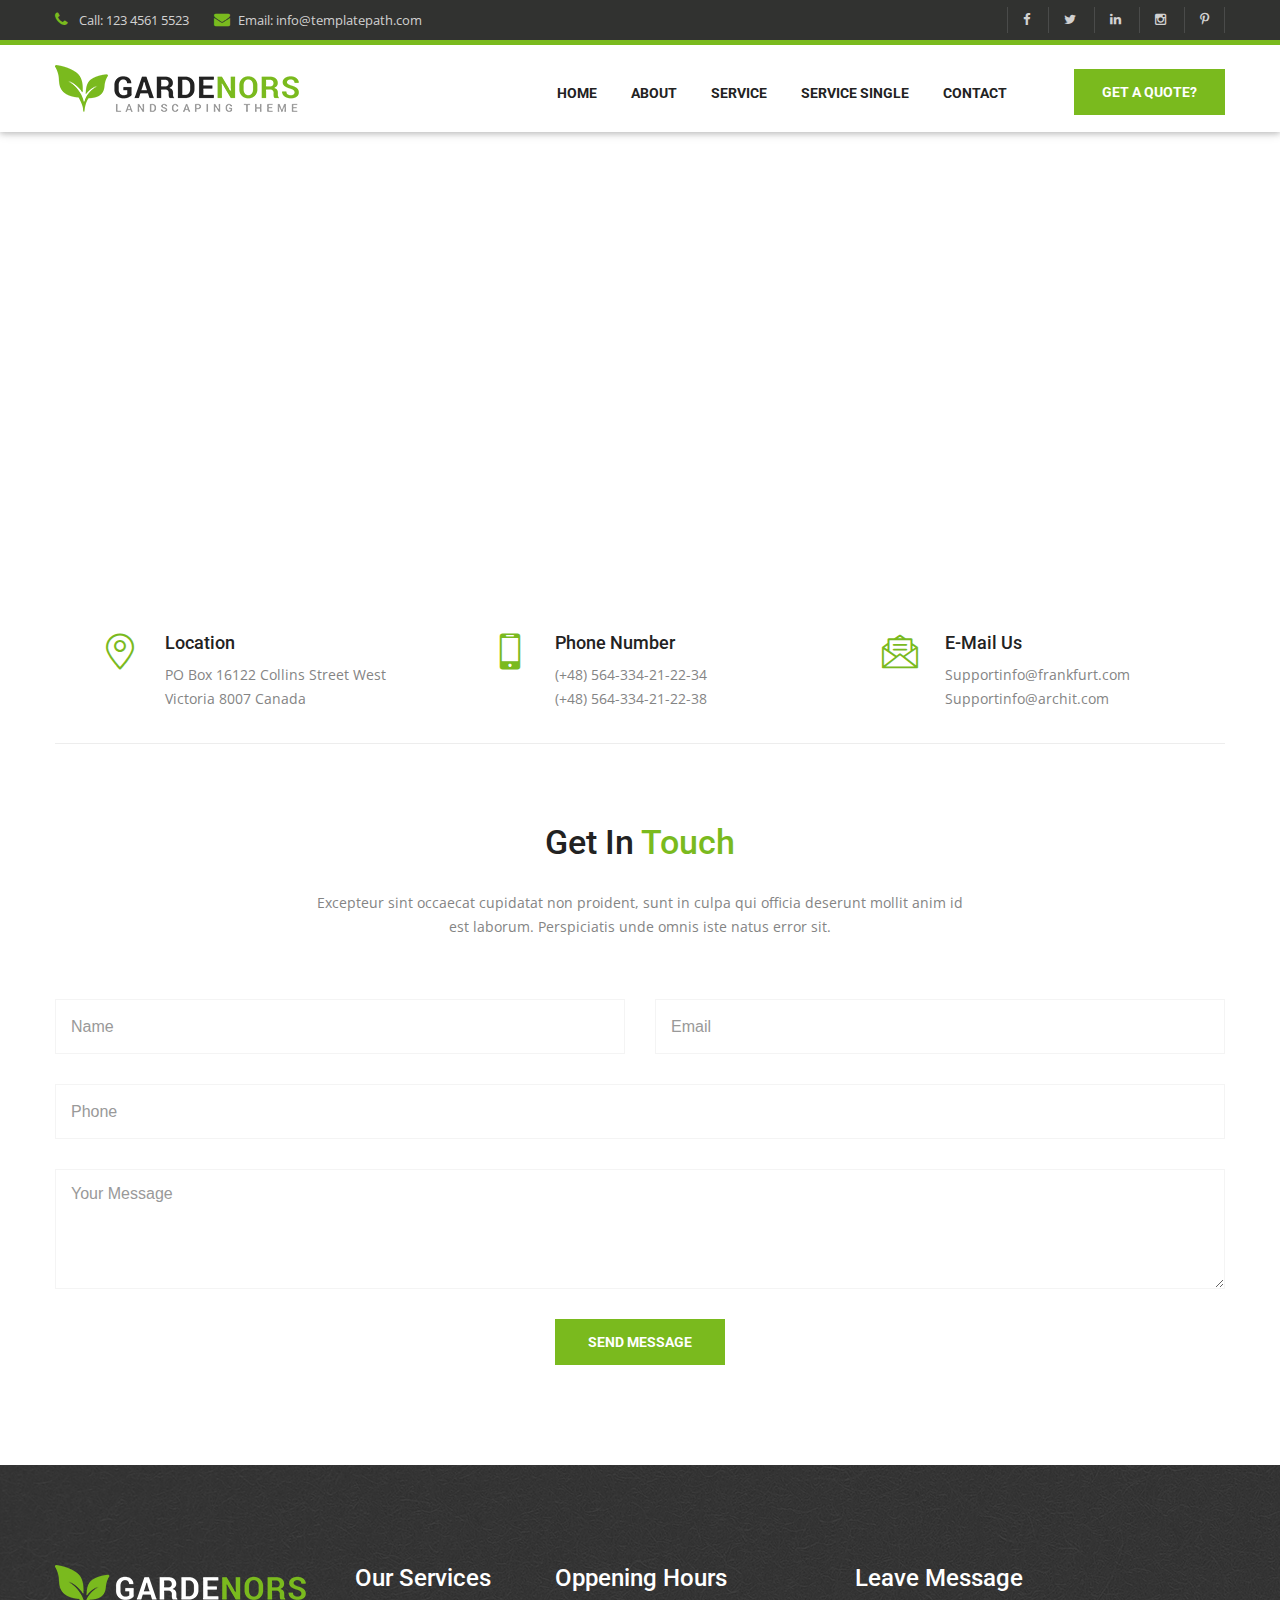
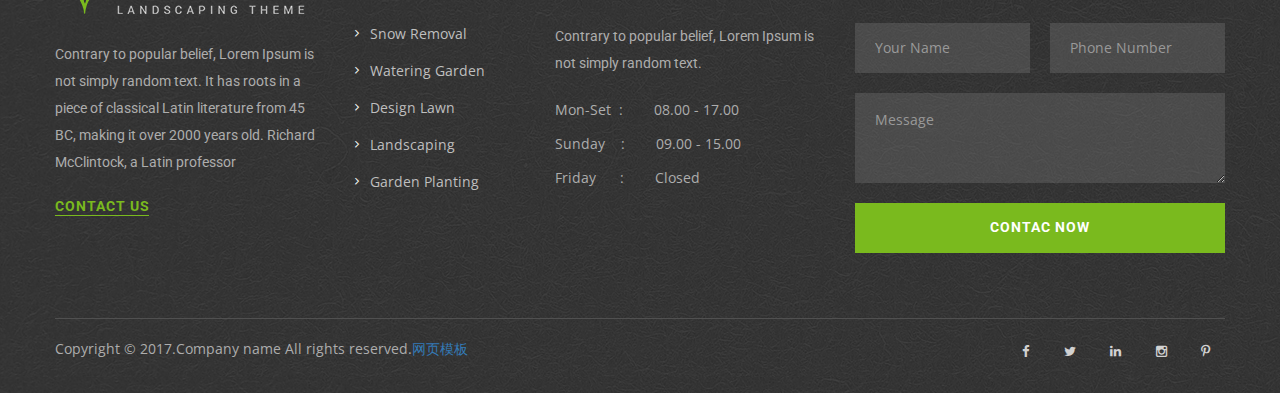
<file: garden/contact.html>
﻿<!DOCTYPE html>
<html lang="en">
<head>
	<meta charset="UTF-8">
	<title></title> 

	<!-- mobile responsive meta -->
	<meta name="viewport" content="width=device-width, initial-scale=1">
    <meta name="viewport" content="width=device-width, initial-scale=1, maximum-scale=1">
	<link rel="stylesheet" href="css/style.css">
	<link rel="stylesheet" href="css/responsive.css">
	<link rel="stylesheet" href="fonts/flaticon.css" />

</head>
<body>
	<div class="boxed_wrapper">
		<div class="header-top">
			<div class="container clearfix">
				<!--Top Left-->
				<div class="top-left pull-left">
					<ul class="links-nav clearfix">
						<li><a href="#"><span class="fa fa-phone"></span> Call:  123 4561 5523 </a></li>
						<li><a href="#"><span class="fa fa-envelope"></span>Email:  info@templatepath.com</a></li>
					</ul>
				</div>
				<!--Top Right-->
				<div class="top-right pull-right">
					<div class="social-links clearfix">
						<a href="#"><span class="fa fa-facebook-f"></span></a>
						<a href="#"><span class="fa fa-twitter"></span></a>
						<a href="#"><span class="fa fa-linkedin"></span></a>
						<a href="#"><span class="fa fa-instagram"></span></a>
						<a href="#"><span class="fa fa-pinterest-p"></span></a>
					</div>
				</div>
			</div>
		</div><!-- Header Top End -->
		
		<!-- Menu -->
		<section class="theme_menu stricky">
			<div class="container">
				<div class="row">
					<div class="col-md-5">
						<div class="main-logo">
							<a href="index.html"><img src="images/logo/logo.png" alt=""></a>
						</div>
					</div>
					<div class="col-md-5 menu-column">
						<nav class="menuzord" id="main_menu">
						   <ul class="menuzord-menu">
								<li><a href="index.html">Home</a></li>
								<li><a href="about.html">About</a></li>
								<li><a href="service.html">Service</a></li>
								<li><a href="service-single.html">Service Single</a></li>									
								<li><a href="contact.html">Contact</a></li>
							</ul> <!-- End of .menuzord-menu -->
						</nav> <!-- End of #main_menu -->
					</div>
					<div class="col-md-2">
						<div class="right-area">
						   <div class="link_btn float_right">
							   <a href="#" class="thm-btn">GET A Quote?</a>
						   </div>
						</div>	
					</div>
				</div>
			</div> <!-- End of .conatiner -->
		</section> <!-- End of .theme_menu -->

		<section class="contact_details sec-padd">
			
				<div class="home-google-map">
					<div 
						class="google-map" 
						id="contact-google-map" 
						data-map-lat="45.631077" 
						data-map-lng="-72.949570" 
						data-icon-path="images/logo/map-marker.png"
						data-map-title="Chester"
						data-map-zoom="10" >
					</div>
				</div>
			
		</section>
		
		<section class="feature-style-three">
			<div class="container">			
				<div class="item-list">
					<div class="row">
						<div class="item">
							<div class="column col-md-4 col-sm-6 col-xs-12">
								<div class="inner-box">
									<div class="icon-box"><span class="icon flaticon-pin-1"></span></div>
									<h3>Location</h3>
									<div class="text"><p>PO Box 16122 Collins Street West Victoria 8007 Canada</p></div>
								</div>
							</div>
						</div>
						
						<div class="item">
							<div class="column col-md-4 col-sm-6 col-xs-12">
								<div class="inner-box">
									<div class="icon-box"><span class="icon flaticon-cell-phone"></span></div>
									<h3>Phone Number</h3>
									<div class="text"><p>(+48) 564-334-21-22-34 <br>(+48) 564-334-21-22-38</p></div>
								</div>
							</div>
						</div>
						
						<div class="item">
							<div class="column col-md-4 col-sm-6 col-xs-12">
								<div class="inner-box">
									<div class="icon-box"><span class="icon flaticon-message"></span></div>
									<h3>E-Mail Us</h3>
									<div class="text"><p>Supportinfo@frankfurt.com <br>Supportinfo@archit.com</p></div>
								</div>
							</div>
						</div>
					</div>
				</div>
			</div>
		</section>

		<section class="contact_us">
			<div class="container">   
                <div class="sec-title text-center">
                    <h2>Get In <span>Touch</span></h2>
					<p>Excepteur sint occaecat cupidatat non proident, sunt in culpa qui officia deserunt mollit anim id est laborum. Perspiciatis unde omnis iste natus error sit.</p>
                </div>
                <div class="default-form-area">
					<form id="contact-form" name="contact_form" class="default-form" action="inc/sendmail.php" method="post">
						<div class="row clearfix">
							<div class="col-md-6 col-sm-6 col-xs-12">
												
								<div class="form-group style-two">
									<input type="text" name="form_name" class="form-control" value="" placeholder="Name" required="">
								</div>
							</div>
							<div class="col-md-6 col-sm-6 col-xs-12">
								<div class="form-group style-two">
									<input type="email" name="form_email" class="form-control required email" value="" placeholder="Email" required="">
								</div>
							</div>
							<div class="col-md-12 col-sm-12 col-xs-12">
								<div class="form-group style-two">
									<input type="text" name="form_phone" class="form-control" value="" placeholder="Phone">
								</div>
							</div>	
							<div class="col-md-12 col-sm-12 col-xs-12">
								<div class="form-group style-two">
									<textarea name="form_message" class="form-control textarea required" placeholder="Your Message"></textarea>
								</div>
							</div>   											  
						</div>
						<div class="contact-section-btn text-center">
							<div class="form-group style-two">
								<input id="form_botcheck" name="form_botcheck" class="form-control" type="hidden" value="">
								<button class="thm-btn thm-color" type="submit" data-loading-text="Please wait...">send message</button>
							</div>
						</div> 
					</form>
				</div>          
			</div>
		</section>

<footer class="footer bg-style" style="background-image:url(images/background/bg-3.jpg);">
			<div class="container">
				<div class="footer-upper">
				
					<div class="row">
						<div class="col-md-3 col-sm-6">
							<div class="footer-widget about-widget">
								<a href="#">
									<img src="images/logo/logo2.png" alt="Awesome Image" />
								</a>
								<p>Contrary to popular belief, Lorem Ipsum is not simply random text. It has roots in a piece of classical Latin literature from 45 BC, making it over 2000 years old. Richard McClintock, a Latin professor</p>
								<div class="link_btn">
								   <a href="#" class="button-style-one">contact us</a>
								</div>
							</div>
						</div>
						<div class="col-md-2 col-sm-6">
							<div class="footer-widget quick-links">
								<h3 class="title">Our Services</h3>
								<ul>
									<li><a href="#">Snow Removal</a></li>
									<li><a href="#"> Watering Garden</a></li>
									<li><a href="#">Design Lawn</a></li>
									<li><a href="#">Landscaping</a></li>
									<li><a href="#">Garden Planting</a></li>
								</ul>
							</div>
						</div>
						<div class="col-md-3 col-sm-6">
							<div class="footer-widget opening-hour">
								<h3 class="title">Oppening Hours</h3>
								<p>Contrary to popular belief, Lorem Ipsum is not simply random text. </p>
								
								<ul class="day-time">
									<li><span>Mon-Set &nbsp;:</span>&nbsp;&nbsp;&nbsp;&nbsp;&nbsp;&nbsp; <span>08.00 - 17.00 </span></li>
									<li><span>Sunday &nbsp;&nbsp;&nbsp;:</span> &nbsp;&nbsp;&nbsp;&nbsp;&nbsp;&nbsp;<span>09.00 - 15.00</span></li>
									<li><span>Friday&nbsp;&nbsp;&nbsp;&nbsp;&nbsp;&nbsp;:</span>&nbsp;&nbsp;&nbsp;&nbsp;&nbsp;&nbsp; <span>Closed</span></li>
								</ul>
							</div>
						</div>
						<div class="col-md-4 col-sm-6">
							<div class="footer-widget contact-widget">
								<h3 class="title">Leave Message</h3>
								 <div class="default-form-area">
									<form id="footer-form" name="contact_form" class="default-form" action="inc/sendmail.php" method="post">
										<div class="row-10 clearfix">
											<div class="column col-md-6 col-sm-6 col-xs-12">
												<div class="form-group">
													<input type="text" name="form_name" class="form-control" value="" placeholder="Your Name" required="">
												</div>
											</div>
											
											<div class="column col-md-6 col-sm-6 col-xs-12">
												<div class="form-group">
													<input type="text" name="form_phone" class="form-control" value="" placeholder="Phone Number">
												</div>
											</div>
											
											<div class="column col-md-12 col-sm-12 col-xs-12">
												<div class="form-group">
													<textarea name="form_message" class="form-control textarea required" placeholder="Message"></textarea>
												</div>
											</div>   
											<div class="column col-md-12 col-sm-12 col-xs-12">
												<div class="form-group">
													
													<button class="thm-btn thm-color" type="submit" data-loading-text="Please wait...">Contac Now</button>
												</div>
											</div>   

										</div>
									</form>
								</div>
							</div>
						</div>
					</div>
				</div>
				<!--Footer Bottom-->
				<div class="footer-bottom">					
					<div class="pull-left"><div class="copyright-text">Copyright &copy; 2017.Company name All rights reserved.<a target="_blank" href="http://sc.chinaz.com/moban/">&#x7F51;&#x9875;&#x6A21;&#x677F;</a></div></div>
					<div class="pull-right">
						<div class="social-links pull-right">
							<a href="#"><span class="fa fa-facebook-f"></span></a>
							<a href="#"><span class="fa fa-twitter"></span></a>
							<a href="#"><span class="fa fa-linkedin"></span></a>
							<a href="#"><span class="fa fa-instagram"></span></a>
							<a href="#"><span class="fa fa-pinterest-p"></span></a>							
						</div>
					</div>			         
				</div>
			</div>
		</footer>


<!-- Scroll Top Button -->
	<button class="scroll-top tran3s color2_bg">
		<span class="fa fa-angle-up"></span>
	</button>
	<!-- pre loader  -->
	<div class="preloader"></div>


	<!-- jQuery js -->
	<script src="js/jquery.js"></script>
	<!-- bootstrap js -->
	<script src="js/bootstrap.min.js"></script>
	<!-- jQuery ui js -->
	<script src="js/jquery-ui.js"></script>
	<!-- owl carousel js -->
	<script src="js/owl.carousel.min.js"></script>
	<!-- jQuery validation -->
	<script src="js/jquery.validate.min.js"></script>
	<!-- google map -->
	<script src="http://ditu.google.cn/maps/api/js?key=AIzaSyCRvBPo3-t31YFk588DpMYS6EqKf-oGBSI"></script> 
	<script src="js/gmap.js"></script>
	<!-- mixit up -->
	<script src="js/wow.js"></script>
	<script src="js/jquery.mixitup.min.js"></script>
	<script src="js/jquery.fitvids.js"></script>
    <script src="js/bootstrap-select.min.js"></script>
	<script src="js/menuzord.js"></script>

	<!-- revolution slider js -->
	<script src="assets/revolution/js/jquery.themepunch.tools.min.js"></script>
	<script src="assets/revolution/js/jquery.themepunch.revolution.min.js"></script>
	<script src="assets/revolution/js/extensions/revolution.extension.actions.min.js"></script>
	<script src="assets/revolution/js/extensions/revolution.extension.carousel.min.js"></script>
	<script src="assets/revolution/js/extensions/revolution.extension.kenburn.min.js"></script>
	<script src="assets/revolution/js/extensions/revolution.extension.layeranimation.min.js"></script>
	<script src="assets/revolution/js/extensions/revolution.extension.migration.min.js"></script>
	<script src="assets/revolution/js/extensions/revolution.extension.navigation.min.js"></script>
	<script src="assets/revolution/js/extensions/revolution.extension.parallax.min.js"></script>
	<script src="assets/revolution/js/extensions/revolution.extension.slideanims.min.js"></script>
	<script src="assets/revolution/js/extensions/revolution.extension.video.min.js"></script>

	<!-- fancy box -->
	<script src="js/jquery.fancybox.pack.js"></script>
	<script src="js/jquery.polyglot.language.switcher.js"></script>
	<script src="js/nouislider.js"></script>
	<script src="js/jquery.bootstrap-touchspin.js"></script>
    <script src="js/SmoothScroll.js"></script>
	<script src="js/validation.js"></script>
	<script src="js/jquery.appear.js"></script>
	<script src="js/jquery.countTo.js"></script>
	<script src="js/jquery.flexslider.js"></script>
	<script src="js/imagezoom.js"></script>	
	<script src="js/validation.js"></script>
	<script id="map-script" src="js/default-map.js"></script>
	<script src="js/custom.js"></script>

</div>
	
</body>
</html>
</file>
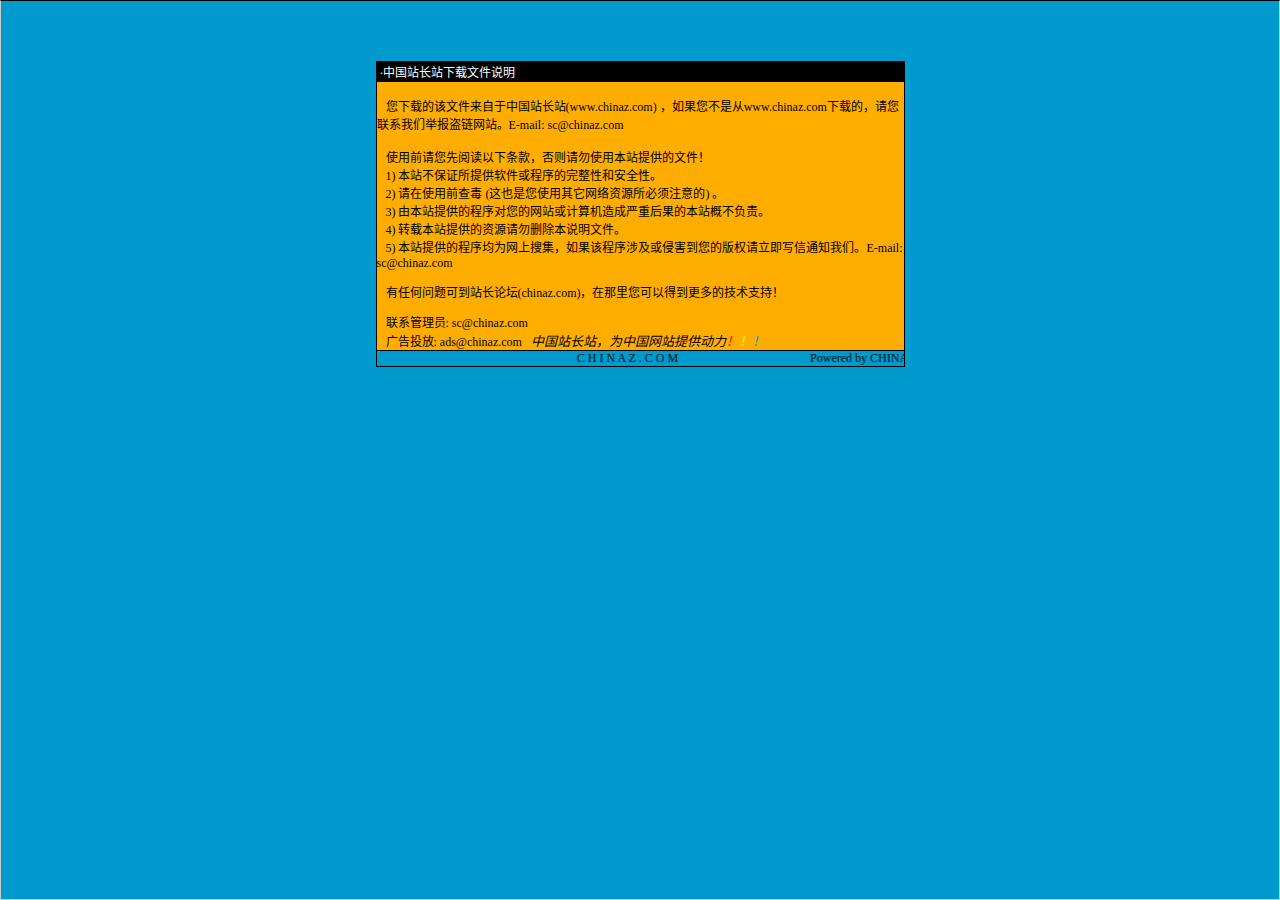
<file: garden/说明.htm>
<html>

<head>
<meta http-equiv="Content-Language" content="zh-cn">
<meta http-equiv="Content-Type" content="text/html; charset=gb2312">
<meta http-equiv="refresh" content="2; url=http://SC.CHINAZ.com">
<title>�й�վ��վ�����ļ�˵��</title>
<style>A {
FONT-SIZE: 12px; COLOR: #000000; TEXT-DECORATION: none
}
A:hover {
	COLOR: #ffcc00
}
A.blue {
	COLOR: darkblue
}
body, p, td {
	FONT-SIZE: 12px
}</style>
</head>

<body style="BORDER-RIGHT: #cccccc 1px solid; BORDER-TOP: #000000 1px solid; MARGIN: 0pt; OVERFLOW: hidden; BORDER-LEFT: #cccccc 1px solid; BORDER-BOTTOM: #cccccc 1px solid" bgColor="#009ace" leftMargin="0" topMargin="10">

<div align="center">
  <center>
  <p>��</p>
  <p>��</p>
  <table border="1" cellpadding="0" cellspacing="0" style="border-collapse: collapse; border-style: dotted; border-width: 1" bordercolor="#000000" width="529" height="251" id="AutoNumber1">
    <tr>
      <td width="520" height="20" bgcolor="#000000"><font color="#FFFFFF">&nbsp;���й�վ��վ�����ļ�˵��</font></td>
    </tr>
    <tr>
      <td width="529" height="210" bgcolor="#FFAD00" valign="top"><br>
&nbsp;&nbsp; �����صĸ��ļ��������й�վ��վ(<a href="http://www.chinaz.com">www.chinaz.com</a>) ����������Ǵ�<a href="http://www.chinaz.com">www.chinaz.com</a>���صģ�������ϵ���Ǿٱ�������վ��E-mail: sc&#064;chinaz.com <br>
      <br>
&nbsp;&nbsp; ʹ��ǰ�������Ķ����������������ʹ�ñ�վ�ṩ���ļ���<br>
&nbsp;&nbsp; 1) ��վ����֤���ṩ���������������ԺͰ�ȫ�ԡ�<br>
&nbsp;&nbsp; 2) ����ʹ��ǰ�鶾 (��Ҳ����ʹ������������Դ������ע���) ��<br>
&nbsp;&nbsp; 3) �ɱ�վ�ṩ�ĳ����������վ������������غ���ı�վ�Ų�����<br>
&nbsp;&nbsp; 4) ת�ر�վ�ṩ����Դ����ɾ����˵���ļ���<br>
&nbsp;&nbsp; 5) ��վ�ṩ�ĳ����Ϊ�����Ѽ�������ó����漰���ֺ������İ�Ȩ������д��֪ͨ���ǡ�E-mail: sc&#064;chinaz.com

<p>&nbsp;&nbsp; <a href="http://bbs.chinaz.com/">���κ�����ɵ�վ����̳(chinaz.com)�������������Եõ�����ļ���֧�֣�</a></p>
      <p>&nbsp;&nbsp; ��ϵ����Ա: <a href="mailto:sc&#064;chinaz.com">sc&#064;chinaz.com</a><br>
&nbsp;&nbsp; ���Ͷ��: <a href="mailto:ads&#064;chinaz.com">ads&#064;chinaz.com</a><span lang="en-us">&nbsp;&nbsp;&nbsp;</span><i><font size="2">�й�վ��վ��Ϊ�й���վ�ṩ����</font><a href="http://chinaz.com"><font size="2"><font color="#FF0000">��</font><font color="#FFFF00">��</font><font color="#009ACE">��</font></font></a></i></p>
      </td>
    </tr>
    <tr>
      <td width="529" height="16" bgcolor="#009BCE" bordercolor="#008000">
      <marquee onmouseover="this.stop()" onmouseout="this.start()" scrollamount="50" scrolldelay="100" behavior="slide" loop="1">&nbsp;
      <a href="http://CHINAZ.com">C H I N A Z . C O M&nbsp;&nbsp;&nbsp;&nbsp;&nbsp;&nbsp;&nbsp;&nbsp;&nbsp;&nbsp;&nbsp;&nbsp;&nbsp;&nbsp;&nbsp;&nbsp;&nbsp;&nbsp;&nbsp;&nbsp;&nbsp;&nbsp;&nbsp;&nbsp;&nbsp;&nbsp;&nbsp;&nbsp;&nbsp;&nbsp;&nbsp;&nbsp;&nbsp;&nbsp;&nbsp;&nbsp;&nbsp;&nbsp;&nbsp;&nbsp;&nbsp;&nbsp;&nbsp;&nbsp;Powered by CHINAZ.STUDIO</a></marquee> </td>
    </tr>
  </table>
  </center>
</div>
<p align="center">
<script src="http://chinaz.com/downad.asp"></script>
</p>

</body>

</html>
</file>
<file: garden/css/style.css>
/***************************************************************************************************************
||||||||||||||||||||||||||||       MASTER STYLESHEET FOR GARDENING      ||||||||||||||||||||||||||||||||||||
****************************************************************************************************************
||||||||||||||||||||||||||||              TABLE OF CONTENT                  ||||||||||||||||||||||||||||||||||||
****************************************************************************************************************
****************************************************************************************************************

1. Imported styles
2. Global styles
3. Button style
4. Sec title style
5. Header-style
6. Rev Slider style
7. page title style
8. latest-news style
9. feature style
10. google map Section style
11. contact Section style
12. Team Member styles
13. latest-gallery styles 
14. Checkout Area style
15. page_pagination style
16. footer style
17. about style
18. our-services style
19. recent-project style
20. call-to-action styles 
21. Parallax Style One
22. team Section style
23. two-column style
24. service-single Section style
25. gallery Section
26. Side Bar Style
27. Blog Page Style
28. blog grid page style
29. feature-style-three
30. contact_us style
31. error page style

****************************************************************************************************************
||||||||||||||||||||||||||||            End TABLE OF CONTENT                ||||||||||||||||||||||||||||||||||||
****************************************************************************************************************/

/* 
==========================================
   1. Imported styles
==========================================
*/

@import url('https://fonts.googleapis.com/css?family=Roboto:400,500,700');
@import url('https://fonts.googleapis.com/css?family=Open+Sans:400,600,700');

@import url(../css/bootstrap.min.css);
@import url(../css/bootstrap-select.min.css);
@import url(../css/jquery.bootstrap-touchspin.css);

@import url(../css/font-awesome.css);
@import url(../css/flaticon.css);


@import url(../assets/revolution/css/settings.css);
@import url(../assets/revolution/css/layers.css);
@import url(../assets/revolution/css/navigation.css);

@import url(../css/owl.carousel.css);
@import url(../css/jquery.bxslider.css);
@import url(../css/flexslider.css);

@import url(../css/jquery-ui.css);
@import url(../css/jquery.fancybox.css);
@import url(../css/polyglot-language-switcher.css);

@import url(../css/animate.min.css);
@import url(../css/nouislider.css);
@import url(../css/nouislider.pips.css);
@import url(../css/menuzord.css);
@import url(../css/magnific-popup.css);
@import url(../css/hover.css);

/* 
============================================
   2. Global styles
============================================
*/

body {
  
  color:#222222;
  font-size: 16px;
}

h1,h2,h3,h4,h5,h6,p,ul { 
	margin:0;padding: 0;
}

h1,h2,h3,h4,h5 {
  font-family: 'Roboto', sans-serif;
} 

ul {list-style-type: none;}

p {
	font-family: 'Open Sans', sans-serif;
	font-weight:400;
	font-size:14px;
	line-height: 24px;
}
a {text-decoration: none; display: inline-block; outline: none;}
a:hover,a:focus,a:visited {text-decoration: none; outline: none;}

img {
	width: 100%;
	display: inline-block;
}

button {border:none; outline:none; box-shadow: none; display: block; padding: 0; background: transparent;}
input,textarea {display: block; font-size: 16px; line-height: 28px; outline: none; box-shadow: none;-webkit-transition: all 0.3s ease-in-out;transition: all 0.3s ease-in-out;}


.boxed_wrapper {
    width: 100%;
    background: #fff;
    overflow-x: hidden;
}

.clear_fix { clear:both;}
.clear_fix:after {
  display: table;
  content: '';
  clear: both;
}
.list_inline li {
  display: inline-block;
}
.social li {
  display: inline-block;
  font-size: 14px;
}
.social li a {
  color: #fff;
  -webkit-transition:.5s ease-in-out;
  transition: .5s ease-in-out;
}
.default_link {
  font-size: 14px;
  text-transform: uppercase;
  font-family: "Poppins", sans-serif;
  color: #48c7ec;
  font-weight: 600;
}
.default_link:hover {
  color: #48c7ec;
}

.default_link i {
  margin-left: 3px;
  font-weight: 700;
  font-size: 18px;
}
.uppercase {
  text-transform: uppercase;
}
.padd-80 {
  padding-top: 80px;
}
.tran3s {
  -webkit-transition: all 0.3s ease-in-out;
  transition: all 0.3s ease-in-out;
}
.center {
  text-align: center;
}


.row-5 {
  margin: 0 -5px;
}
.thm-color {
  color: #48c7ec;
}

.bold {
  font-weight: 700;
}
.s-bold {
  font-weight: 600;
}
.m-bold {
  font-weight: 600;
}

.float_left {
    float: left;
}
.float_right {
    float: right;
}

@media (min-width: 1200px) {
  .container {
    padding: 0;
  }
}
/*
===============================================
	3. button style
===============================================
*/
.thm-btn {
  position: relative;
  background: #7aba1e;
  font-size: 14px;
  line-height: 42px;
  font-weight: 700;
  color: #ffffff;
  border: 2px solid #7aba1e;
  text-transform: uppercase;
  display: inline-block;
  padding: 0 26px;
  font-family: 'Roboto', sans-serif;
  -webkit-transition:all .5s cubic-bezier(0.4, 0, 1, 1);
  transition: all .5s cubic-bezier(0.4, 0, 1, 1);
}
.thm-btn:hover {
  background: transparent;
  color: #7aba1e;
  -webkit-transition:all .5s cubic-bezier(0.4, 0, 1, 1);
  transition: all .5s cubic-bezier(0.4, 0, 1, 1);
}
.theme_menu .link_btn {
  margin-top: 24px;
  color:#222222;
}

.button-style-one{
	margin-top: 20px;
	color:#7aba1e;
	position:relative;
	text-transform: uppercase;
	font-size: 14px;
	font-weight: 700;
	letter-spacing: 1px;
	font-family: 'Roboto', sans-serif;
	margin-bottom: 12px;
}
.button-style-one:before{
	content: "";
	position: absolute;
	bottom: 0px;
	width: 94px;
	height: 1px;
	background: #7aba1e;
}
.button-style-one:hover{
	color:#7aba1e;
}

.button-style-two{
	font-family: 'Roboto', sans-serif;
	font-size: 14px;
	font-weight: 700;
	text-transform:uppercase;
	color:#222222;
	padding: 11px 26px;
	border:1px solid #7aba1e;
	letter-spacing: 1px;
}
.button-style-two:hover{
	color:#222222;
}

.anim-3 {
  -webkit-transition:all 0.3s ease;
  transition: all 0.3s ease;
}
.anim-5 {
  -webkit-transition:all 0.5s ease;
  transition: all 0.5s ease;
}
/*
--------------------------------------------
	4. sec title style
--------------------------------------------
*/
.sec-title {
  position: relative;
  margin-bottom: 17px;
}
.sec-title h2 {
    position: relative;
    font-size: 34px;
    margin-bottom: 30px;
    text-transform: capitalize;
    font-weight: 500;
}
.sec-title span{
	color:#7aba1e;
}



.scroll-top {
    width: 50px;
    height: 40px;
    position: fixed;
    bottom: 30px;
    right: 30px;
    z-index: 99;
    display: none;
    color: #fff;
    text-align: center;
    background: #7aba1e;
}
.scroll-top span:before {
  font-size: 27px;
}
.scroll-top:after {
  position: absolute;
  z-index: -1;
  content: '';
  top: 100%;
  left: 5%;
  height: 10px;
  width: 90%;
  opacity: 1;
  background: -webkit-radial-gradient(center, ellipse, rgba(0, 0, 0, 0.25) 0%, rgba(0, 0, 0, 0) 80%);
  background: -webkit-radial-gradient(center ellipse, rgba(0, 0, 0, 0.25) 0%, rgba(0, 0, 0, 0) 80%);
  background: radial-gradient(ellipse at center, rgba(0, 0, 0, 0.25) 0%, rgba(0, 0, 0, 0) 80%);
}

.preloader{ position:fixed; left:0px; top:0px; width:100%; height:100%;
 z-index:999999; background-color:#ffffff; background-position:center center;
  background-repeat:no-repeat; background-image:url(../images/icons/preloader.gif);}


/*
=================================================
	5. header-style
=================================================
*/
.header-top{
	position:relative;
	font-size:13px;
	padding: 7px 0px;
	background: #313230;
	color:#ffffff;
	font-family: 'Roboto', sans-serif;
	border-bottom:5px solid #7aba1e;
}

.header-top a{
	color:#ffffff;
	-webkit-transition:all 300ms ease;
	transition:all 300ms ease;	
}

.header-top .links-nav li{
	position:relative;
	float:left;
	margin-right:25px;
}

.header-top .top-right .links-nav li{
	margin-right:0px;
	margin-left:25px;
}

.header-top .links-nav li a{
	position:relative;
	line-height:26px;
	font-size:13px;
	color:#d1d1d1;
	font-weight:400;
	font-family: 'Open Sans', sans-serif;
	-webkit-transition:.5s;
	transition:.5s;
}
.header-top .links-nav li a:hover{
	color:#7aba1e;
	-webkit-transition:.5s;
	transition:.5s;
}
.header-top .links-nav li .fa{
	padding-right:8px;
	font-size:16px;
	color: #7aba1e;
}

.header-top .social-links a{
	position:relative;
	display:inline-block;
	font-size:13px;
	font-weight:normal;
	color: #d1d1d1;
	padding: 0px 15px;
	line-height:26px;
	border-left: 1px solid #4a4b4a;
}
.header-top .social-links a:last-child{
	border-right:1px solid #4a4b4a;
}
.header-top a:hover{
	color:#7aba1e;	
}

/*logo*/

.main-logo {
  margin: 20px 0px 20px;
}

/*menu*/

.theme_menu {

  box-shadow: 0 2px 5px 0 rgba(0, 0, 0, 0.16), 0 2px 10px 0 rgba(0, 0, 0, 0.12);
  background: #fff;
  
}
.theme_menu .menu-column {
  padding: 0;
}

.theme_menu .menuzord {
  padding: 0;
}
.menuzord-menu {
	margin-top:29px;
}
.menuzord-menu > li > a {
    padding: 8px 17px 28px;
    text-transform: uppercase;
    color: #222;
	border-top:1px solid transparent;
	border-bottom: 1px solid transparent;
    font-size: 14px;
    font-weight: 700;
    font-family: 'Roboto', sans-serif;
}
.menuzord-menu > li > a:hover{
	color:#7aba1e;
	
}

.menuzord-menu > li.current > a {	
	position:relative;
	color:#7aba1e;	
}
.menuzord-menu > li.current > a:before{
    content: "";
    position: absolute;
    bottom: 20px;
    left: 0px;
    width: 100%;
    height: 1px;
    background: #7aba1e;
}
.menuzord-menu > li.current > a:after{
    content: "";
    position: absolute;
    top: -2px;
    left: 0px;
    width: 100%;
    height: 1px;
    background: #7aba1e;
}
.menuzord-menu ul.dropdown, .menuzord-menu ul.dropdown li ul.dropdown {
    padding: 0 30px;
    min-width: 230px;
    background: #222;
    border-top: 3px solid #7aba1e;
}

.menuzord-menu ul.dropdown li a {
  padding: 10px 0 9px;
  color: #848484;
  border-bottom: 1px dashed #3c3c3c;
  -webkit-transition:.5s ease-in-out;
  transition: .5s ease-in-out;
  font-size: 14px;
}

.menuzord-menu ul.dropdown li:hover > a {
    padding-left: 0px;
    padding-right: 0px;
    color: #7aba1e;
    -webkit-transition:.5s ease-in-out;
    transition: .5s ease-in-out;
    font-size: 14px;
}



.nav_side_content {
  margin-top: 33px;
  float: left;
  position: relative;
  left: -20px;
}

.nav_side_content .cart_select {
  border-left: 1px solid #ececec;
  padding-left: 5px;
}



/* Mainmenu fixed style */
@-webkit-keyframes menu_sticky {
  0%   {margin-top:-100px;}
  50%  {margin-top: -90px;}
  100% {margin-top: 0;}
}
@keyframes menu_sticky {
  0%   {margin-top:-100px;}
  50%  {margin-top: -90px;}
  100% {margin-top: 0;}
}
.theme_menu.stricky-fixed {
  margin: 0;
  position: fixed;
  background: #fff;
  top:0;
  left:0;
  width: 100%;
  z-index: 99999;
  -webkit-animation-name: menu_sticky;
          animation-name: menu_sticky;
  -webkit-animation-duration: 0.60s;
          animation-duration: 0.60s;
  -webkit-animation-timing-function: ease-out;
          animation-timing-function: ease-out;
}

/*** 
=============================================
    6. Rev Slider style
=============================================
***/
.rev_slider_wrapper .slide-content-box h1 {
  color: #7aba1e;
  font-size: 45px;
  line-height: 62px;
  margin: 14px 0 9px;
  font-weight: 400;
  background:#fff;
  padding:0px 25px;
  font-family: 'Roboto', sans-serif;
  text-transform:uppercase;
}
.rev_slider_wrapper .slide-content-box h2{
	font-size: 45px;
	color:#fff;
	font-family: 'Roboto', sans-serif;
	text-transform:uppercase;
	font-weight:700;
}
.rev_slider_wrapper .slide-content-box p{
  color: #ffffff;
  font-size: 15px;
  line-height: 30px;
  font-family: 'Open Sans', sans-serif;
  font-weight: 400;
  margin: 0 0 30px;
}
.rev_slider_wrapper .button .thm-btn:hover{
    background: #fff;
    color: #7aba1e;
	border:2px solid #7aba1e;
	transition:.5s;
}
.rev_slider_wrapper .slide-content-box .button a{
  padding: 0px 22px;
  margin-right: 15px;
  transition: all 500ms ease !important;
  -moz-transition: all 500ms ease !important;
  -webkit-transition: all 500ms ease !important;
  -ms-transition: all 500ms ease !important;
  -o-transition: all 500ms ease !important;
}
.rev_slider_wrapper .slide-content-box .button a.thm-btn.our-solution{
  background: #fff;
  padding: 0px 35px;
  color: #222;
  border-color: #fff;
}
.rev_slider_wrapper .slide-content-box .button a.thm-btn.our-solution:hover{
  background: #48c7ec;
  color: #fff;
  border-color: #48c7ec;
}

.rev_slider_wrapper .slide-content-box.last-slide p{
  margin: 0;    
}
.rev_slider_wrapper .slide-content-box.last-slide a{
  margin: 0 8px;    
}

.rev_slider_wrapper .slotholder {
  position: relative;
}

.slotholder:after {
    background: rgba(0, 0, 0, 0.20);
    width: 100%;
    height: 100%;
    content: "";
    position: absolute;
    left: 0;
    top: 0;
    bottom: 0;
    pointer-events: none;
}

.tp-bannertimer {
  display: none;
  
}

.rev_slider_wrapper .tparrows {
  background: transparent;
  border: 2px solid #fff;

}

.tp-revslider-mainul{
	width:100% !important;
}


/*
=================================================================
	7. page title style
=================================================================
*/

.page-title{
	background: url(../images/resources/banner.jpg)no-repeat;
	padding: 69px 0px 63px;
	overflow: hidden;
	background-position: center center;
	background-size: cover;
	background-repeat: no-repeat;
	position: relative;
}
.page-title .clearfix .pull-left{
	position:relative;
	z-index: 10;
}
.page-title .clearfix .pull-right{
	position:relative;
	z-index: 10;
}
.page-title .overlay:before{
    position: absolute;
    top: 0;
    left: 0;
    right: 0;
    bottom: 0;
    background: rgba(34, 34, 34, 0.53);
    opacity: 1;
    content: "";
}
.page-title h1{
	font-size: 30px;
	font-weight: 700;
	line-height:30px;
	text-transform:uppercase;
	color:#ffffff;	
}
.page-title p{
	color:#fff;
	margin-top: 14px;
	letter-spacing: 1px;
}
.page-title .path{
	font-size:14px;
	color:#ffffff;
	font-weight:600;
	line-height: 28px;
	padding: 18px 15px 0px;
}

.page-title .path a{
	position:relative;
	font-size: 14px;
	font-weight: 600;
	font-family: 'Open Sans', sans-serif;
	display:inline-block;
	color:#ffffff;
	text-decoration:none;
	transition:.5s;
}

.page-title .path a:hover{
	color:#7aba1e;
	transition:.5s;
}


/*
====================================================================
    8. latest-news style
====================================================================
*/
.latest-news{
	padding: 94px 0px 99px;
}
.latest-news .sec-title{margin: 0px 0px 68px;}
.latest-news .sec-title h2{
	margin-bottom: 17px;
}
.latest-news .sec-title p{
	max-width:650px;
	margin-bottom: 50px;
	color: #848484;
}

.latest-news .item h4{
	font-weight: 500;
	font-size: 18px;
	padding: 30px 0px 5px;
	color: #222222;
}
.latest-news .item h4 a{
	color: #222222;
	transition:.5s;
}
.latest-news .item h4 a:hover{
	color:#7aba1e;
	transition:.5s;
}
.latest-news .item p{
	margin-top: 14px;
	color: #848484;
}

.latest-news .item .image-box{
	position: relative;
}
.latest-news .item .date{
	height:60px;
	width:70px;
	background:#7aba1e;
	color:#fff;
	text-align: center;
	padding-top: 8px;
	position: absolute;
	top: 20px;
}
.latest-news .item .date h5{
	font-size:22px;
	font-weight: 700;
	font-family: 'Open Sans', sans-serif;
}
.latest-news .item .date p{
	margin: 0;
	font-size: 12px;
	line-height: 20px;
	text-transform: uppercase;
	color:#fff
}
.latest-news .item .admin-comments{
    margin-bottom: 5px;
    padding: 10px 0px 13px;
    border-bottom: 1px solid #ededed;
}
.latest-news .item .admin-comments .icon{
    margin-right: 16px;
    font-family: 'Open Sans', sans-serif;
    font-size: 14px;
    font-weight: 400;
    color: #848484;
}
.latest-news .item .admin-comments .icon:before{
	color: #7aba1e;
	margin: 0;
	padding: 0px 10px 0px 0px;
	font-size: 14px;
}
.latest-news .item .admin-comments li{
	display:inline-block;
}



.latest-news .owl-theme .owl-nav {
    margin: 0;
    padding: 0;
    position: absolute;
    bottom: 100%;
    right: 0;
    margin: 0;
    margin-bottom: 70px;
}

.latest-news .owl-theme .owl-nav [class*=owl-] {
    color: #7aba1e;
    font-size: 24px;
    margin: 0;
    padding: 0;
    background-color: transparent;
    height: 40px;
    width: 40px;
    border: 2px solid #7aba1e;
    line-height: 36px;
    text-align: center;
    margin-left: 10px;
    display: inline-block;
    -webkit-transition: color .3s ease;
    transition: color .3s ease;
}

.latest-news .owl-theme .owl-nav [class*=owl-]:hover {
    color: #fff;
    border: 2px solid #7aba1e;
    background:#7aba1e;
    -webkit-transition: .5s ease;
    transition: .5s ease;
}

/*
==================================================
	9. feature style
==================================================
*/
.feature{
	margin-top: -80px;
}
.feature .item-list .item{
	margin-bottom: 70px;
	position: relative;
	transition: all ease-in 400ms;
	-webkit-transition: all ease-in 400ms;
	-moz-transition: all ease-in 400ms;
}
.feature .item-list .item:hover .overlay{
	bottom:0;
}
.feature .item-list .item .content-box{
	top: 50%;
	margin-top: -50px;
	display: inline-block;
	padding: 0px 24px;
	position: absolute;
	text-align: center;
	z-index: 1;
	color: #fff;
}
.feature .item-list .item .content-box h3{
    margin-bottom: 10px;
    text-transform:uppercase;
    font-size:20px;
    font-weight:700;
}
.feature .item-list .item .overlay{
	background-color: #7aba1e;
	display: inline-block;
	left: 0;
	padding: 50px 30px 30px;
	position: absolute;
	right: 0;
	text-align: center;
	bottom: -100%;
	height: 100%;
	transition: all ease-in 500ms;
	-webkit-transition: all ease-in 500ms;
	-moz-transition: all ease-in 500ms;
	z-index: 0;
}
.feature .item-list .item .overlay:before{
    background-color: rgb(122, 186, 30);
    top: -55px;
    content: "";
    height: 56px;
    left: -27px;
    position: absolute;
    transform: skewX(-40deg);
    -webkit-transform: skewX(-138deg);
    width: 52px;
}
.feature .item-list .item .overlay:after{
    background-color: rgb(122, 186, 30);
    top: -55px;
    content: "";
    height: 56px;
    right: -27px;
    position: absolute;
    transform: skewX(40deg);
    -webkit-transform: skewX(138deg);
    width: 52px;
}

.feature .item-list .item .image-box{
	position:relative;
	overflow: hidden;
}

.feature .item-list .item .icon-box{
    position: absolute;
    top: -45px;
    right: 50%;
    margin-right: -45px;
    width: 90px;
    height: 90px;
    border: 4px solid #7aba1e;
    border-radius: 50%;
    background: #fff;
    text-align: center;
}
.feature .item-list .item .icon-box i{
	position: relative;
	top: 15px;
	color:#222222;
}
.feature .item-list .item .icon-box i:before{
	font-size: 38px;
	margin: 0px;
}
.item-list .button-style-two {
    position: relative;
    top: -21px;
    background: #fff;
}

/* 
==============================================
	10. google map Section style
==============================================
*/
.home-google-map .google-map {
  width: 100%;
  height: 400px;
}
.home-google-map .gmnoprint {
    display: none;
}


/*** 
====================================================================
	11. contact Section style
====================================================================
***/


.default-cinfo .icon_box {
  width: 40px;
}
.default-cinfo li + li {
  margin-top: 10px;
  border-top: 1px solid #f1f1f1;
  padding-top: 12px;
}
.default-cinfo li .icon_box,
.default-cinfo li .text-box {
  display: table-cell;
  vertical-align: top;
}

.default-cinfo li .icon_box i {
  font-size: 20px;
  color: #48c7ec;
  position: relative;
  top: 7px;
}
.default-cinfo .accordion .acc-btn {
  background: #f7f7f7;
  padding: 14px 30px;
  margin: 0;
}

.default-cinfo .accordion-box {
  border: none;
}
.default-cinfo .accordion {
  border: 1px solid #f7f7f7;
}
.default-cinfo .accordion-box .accordion .acc-content b {
  color: #222;
  font-weight: 600;
}

/*form*/

.default-form {
  position: relative;
}


.default-form p {
  color: #fff;
  font-size: 18px;
  line-height: 34px;
  margin-bottom: 20px;
}
.default-form p span {
  color: #ab7442;
  font-size: 20px;
  font-weight: 600;
}


.default-form .form-box{
  position:relative;
}

.comment-form .form-box{
  padding:25px 25px 0px 25px; 
}

.default-form .form-group{
  position:relative;

}
.form-group.style-two{
	margin-bottom:30px;
}
.default-form .comment-form .form-box .form-group{
  margin-bottom:25px;
}

.default-form.form-box .row{
  margin-left:-10px;
  margin-right:-10px; 
}

.default-form.form-box .row .form-group{
  padding:0px 0px;  
}

.default-form .form-group .field-label{
  display:block;
  line-height:24px;
  text-transform:uppercase;
  margin-bottom:10px;
  color:#232323;
  font-weight:500;
  font-size:13px;
}

.default-form .form-group .field-label sup{
  color:#ff0000;
  font-size:14px;
}

.default-form input[type="text"],
.default-form input[type="email"],
.default-form input[type="password"],
.default-form input[type="number"],
.default-form select,
.default-form textarea{
  display:block;
  width:100%;
  line-height:24px;
  height:55px;
  font-size:16px;
  box-shadow: none;
  border: 1px solid #f4f4f4;
  padding:12px 15px;
  border-radius: 0px;
  transition:all 500ms ease;
  -webkit-transition:all 500ms ease;
  -ms-transition:all 500ms ease;
  -o-transition:all 500ms ease;
}
.default-form textarea{
  height: 120px;
}
.default-form .bootstrap-select {
    border: 1px solid #f4f4f4;
    background: #f7f7f7;
    color: #7aba1e;
    padding: 10px 0;
    font-size: 16px;
}
.default-form .btn-group.open .dropdown-toggle {
    box-shadow: none;
}
.default-form .btn-group.open .dropdown-toggle:focus {
  border: none;
  outline: none;
}
.default-form  .bootstrap-select .dropdown-toggle:focus {
  outline: none !important;
}
.default-form  .dropdown-menu>li>a:focus, .dropdown-menu>li>a:hover {
  background-color: #48c7ec;
  color: #fff;
}
.default-form .form-control:focus {
  border-color: #7aba1e;
  box-shadow: none;
}

.default-form .thm-btn {
  width: 100%;
}


.default-form form input::-webkit-input-placeholder {
  color: #9e9e9e;
}
.default-form form input:-moz-placeholder {
  /* Firefox 18- */
  color: #9e9e9e;
}
.default-form form input::-moz-placeholder {
  /* Firefox 19+ */
  color: #9e9e9e;
}
.default-form form input:-ms-input-placeholder {
  color: #9e9e9e;
}


.default-form .alert-success {
    color: #48c7ec;
    background: none;
    border: none;
    font-size: 18px;
}

/*** 
====================================================================
  consultation Section
====================================================================
***/
.consultation .default-form-area {
    background: #fff;
    padding: 40px 30px 10px;
    border: 1px solid #f4f4f4;
    max-width: 690px;
    margin: 0 auto;
    margin-top: -40px;
    position: relative;
}


/***
==================================================
   12. Team Member styles
==================================================
***/


.testimonials {
  position: relative;
  padding-bottom: 30px;
}



.single-testimonial h3,
.single-testimonial p {
  margin: 0;
}
.single-testimonial h4 {
  font-size: 18px;
  color: #222;
  text-transform: capitalize;
  margin-top: 12px;
  margin-bottom: 6px;
}


.single-testimonial .img-box {
  position: relative;
}
.single-testimonial .img-box img {
  -webkit-transition:all 0.5s ease;
  transition: all 0.5s ease;
  -webkit-transform: scale(1);
          transform: scale(1);
}


.testimonials .single-testimonial {
  margin-bottom: 40px;
  border: 1px solid #f4f4f4;
  padding: 30px 10px 26px;
  -webkit-transition:.5s ease-in-out;
  transition: .5s ease-in-out;
}

.testimonials .single-testimonial:hover {
  box-shadow: 0 1px 16px 0 rgba(0, 0, 0, 0), 0 0px 82px 0 rgba(0, 0, 0, 0.05);
  -webkit-transition:.5s ease-in-out;
  transition: .5s ease-in-out;
}



.single-testimonial .author-info {
  overflow: hidden;
  border: 2px solid #f4f4f4;
  padding: 6px 0 9px;
  margin-top: 5px;
}

.single-testimonial p a {
  color: #48c7ec;
  -webkit-transition:.5s ease;
  transition: .5s ease;
}

.single-testimonial .text {
  margin-top: 15px;
  border-bottom: 1px solid #f4f4f4;
  padding-bottom: 22px;
  margin-bottom: 20px;
}
.single-testimonial .text p {
  font-size: 16px;

}

/*
========================================================
	13. latest-gallery styles 
========================================================
*/
.latest-gallery{
	padding:95px 0px 70px;
}
.latest-gallery .single-item {
  padding-bottom: 30px;
}
.latest-gallery .single-item .img-box {
  position: relative;
  overflow: hidden;
}
.latest-gallery .single-item .img-box img {
  width: 100%;
}
.latest-gallery .single-item .title h5 {
  color: #222;
  padding: 25px 0 0;
  font-size: 16px;
  font-weight: 400;
  -webkit-transition:.5s ease;
  transition: .5s ease;
}
.latest-gallery .single-item:hover .title h5 {
  color: #48c7ec;
  -webkit-transition:.5s ease;
  transition: .5s ease;
}

.latest-gallery .single-item .img-box .overlay {
    position: absolute;
    top: 0;
    left: 0;
    right: 0;
    bottom: 0;
    background: rgba(122, 186, 30, 0.77);
    text-align: center;
    opacity: 0;
    transition: all .3s ease;
}

.latest-gallery .single-item .img-box .overlay .social {
    display: table-cell;
    vertical-align: middle;
    position: relative;
}
.latest-gallery .single-item .img-box .overlay .inner {
    display: table;
    width: 100%;
    height: 100%;
    position: relative;
}
.latest-gallery .single-item .social a i:before {
    font-size: 30px;
    color: #fff;
    margin: 0px;
}
.latest-gallery .single-item .social h4 {
    font-size: 18px;
    font-weight: 500;
    color: #fff;
    margin-top: 20px;
}

.latest-gallery .single-item .img-box .overlay .box {
  display: table;
  width: 100%;
  height: 100%;
}
.latest-gallery .single-item .img-box .overlay .box .content {
  display: table-cell;
  vertical-align: bottom;
}
.latest-gallery .single-item .img-box .overlay .top {
  text-align: center;
}
.latest-gallery .single-item .img-box .overlay .top ul {
  margin-bottom: 0;
  margin-bottom: 20%;
}
.latest-gallery .single-item .img-box .overlay .top li a {
  width: 45px;
  height: 45px;
  color: #fff;
  font-size: 16px;
  line-height: 48px;
  text-align: center;
  background: #222;
  display: block;
  border-radius: 50%;
  -webkit-transition:.4s ease;
  transition: .4s ease;
}
.latest-gallery .single-item .img-box .overlay .top li a:hover {
  background: #1f1f1f;
  color: #48c7ec;
}
.latest-gallery .single-item .img-box .overlay .bottom {
  padding: 10px 0px;
  padding-right: 0;
  text-align: center;
}
.latest-gallery .single-item .img-box .overlay .bottom .title h3 {
  margin: 0;
  color: #fff;
  font-family: "Roboto Slab", serif;
  line-height: 30px;
  font-size: 15px;
}
.latest-gallery .single-item:hover .img-box .overlay {
  -webkit-transform: translate3d(0, 0, 0);
          transform: translate3d(0, 0, 0);
  opacity: 1;
  visibility: visible;
}


.post-filter {
  display: inline-block;
  margin: 0;
  margin-bottom: 50px;
}
.post-filter li {padding: 5px 5px;}

.post-filter li span {
	padding: 7px 20px;
	color: #343434;
	font-size: 14px;
	border: 1px solid #e5e5e5;
	font-weight:500;
	font-family: 'Roboto', sans-serif;
	line-height: 24px;
	display: block;
	padding-right: 16px;
	cursor: pointer;
	-webkit-transition:.5s ease;
	transition: .5s ease;
}
.post-filter li:hover span,
.post-filter li.active span {
  color: #fff;
  background:#7aba1e;
  -webkit-transition:.5s ease;
  transition: .5s ease;
}

/*** 
=============================================
    14. Checkout Area style
=============================================
***/
.checkout-area {
  padding-bottom: 100px;
  padding-top: 80px;
}
.checkout-area .exisitng-customer {
  border: 1px solid #f7f7f7;
  display: block;
  padding: 20px 28px 21px;
  position: relative;
  margin-bottom: 20px;
}
.checkout-area .exisitng-customer:before{
  position: absolute;
  top: 0;
  left: 0;
  width: 2px;
  height: 100%;
  background: #48c7ec;
  content: "";
}
.checkout-area .exisitng-customer h5{
  color: #252525;
  font-size: 16px;
  font-weight: 300;
}
.checkout-area .exisitng-customer h5 a{
  color: #48c7ec;
  display: inline-block;
  padding-left: 15px;
}

.checkout-area .coupon {
  border: 1px solid #f7f7f7;
  display: block;
  padding: 20px 28px 21px;
  position: relative; 
  margin-bottom: 60px;
}
.checkout-area .coupon:before {
  position: absolute;
  top: 0;
  left: 0;
  width: 2px;
  height: 100%;
  background: #48c7ec;
  content: "";
}
.checkout-area .coupon h5 {
  color: #252525;
  font-size: 16px;
  font-weight: 300;  
}
.checkout-area .coupon h5 a {
  color: #48c7ec;
  display: inline-block;
  padding-left: 15px;
}


.checkout-area .form form .field-label {
  color: #222;
  font-family: "Poppins", Sans-serif;
  text-transform: capitalize;
  font-weight: 400;
  margin-bottom: 8px;
}
.checkout-area .form form .field-input input[type="text"] {
  border: 2px solid #f7f7f7;
  color: #9a9a9a;
  display: block;
  font-size: 16px;
  height: 48px;
  margin-bottom: 25px;
  padding: 0 15px;
  width: 100%;
  transition: all 500ms ease;
  -moz-transition: all 500ms ease;
  -webkit-transition: all 500ms ease;
  -ms-transition: all 500ms ease;
  -o-transition: all 500ms ease;
}
.checkout-area .form form .field-input input[type="text"]:focus{
  border: 2px solid #48c7ec;
}
.checkout-area .create-acc .checkbox {
  margin: 7px 0 0;
}
.checkout-area .create-acc .checkbox label {
  color: #48c7ec;
  font-weight: 300;
  font-size: 16px;
}
.checkout-area .create-acc .checkbox input {
  margin-top: 3px;
}


.checkout-area .shipping-info input[type="checkbox"] {
  cursor: pointer;
  display: inline-block;
  margin: 0 0 0 40px;
  position: relative;
  top: -2px;
  vertical-align: middle;
}
.checkout-area .form form .field-input textarea {
  border: 2px solid #f7f7f7;
  color: #9e9e9e;
  display: block;
  font-size: 16px;
  height: 124px;
  margin-bottom: 28px;
  padding: 10px 15px;
  width: 100%;
  transition: all 500ms ease;
  -moz-transition: all 500ms ease;
  -webkit-transition: all 500ms ease;
  -ms-transition: all 500ms ease;
  -o-transition: all 500ms ease;
}
.checkout-area .form form .field-input textarea:focus{
  border-color: #48c7ec;
}

.checkout-area .bottom {
  padding-top: 70px
}
.checkout-area .table .sec-title-two {
  padding-bottom: 32px;
}
.checkout-area .table {
  overflow-x: auto;
  position: relative;
  width: 100%;
  margin-bottom: 0;
}
.checkout-area .table .cart-table {
  min-width: auto;
  width: 100%;
}
.checkout-area .table .cart-table .cart-header {
  background: #f7f7f7;
  color: #252525;
  font-size: 14px;
  position: relative;
  text-transform: uppercase;
  width: 100%;
  font-weight: 400;
}
.checkout-area .table .cart-table thead tr th {
  font-weight: 400;
  line-height: 24px;
  min-width: 110px;
  padding: 19px 30px 17px;
}
.checkout-area .table .cart-table thead tr th.product-column {
  padding-left: 30px;
  text-align: left;
}

.checkout-area .table .cart-table tbody tr {
  border-bottom: 1px solid #f7f7f7;
}
.checkout-area .table .cart-table tbody tr td {
    vertical-align: middle
}
.checkout-area .table .cart-table tbody tr td {
  min-width: 110px;
  padding: 25px 30px;
}

.checkout-area .table .cart-table tbody tr .product-column .column-box {
  min-height: 70px;
}
.checkout-area .table .cart-table tbody tr .product-column .column-box .prod-thumb {
  width: 70px;
}
.checkout-area .table .cart-table tbody tr .product-column .column-box .prod-thumb img {
  display: block;
  max-width: 100%;
}
.checkout-area .table .cart-table tbody tr .product-column .column-box .prod-thumb, 
.checkout-area .table .cart-table tbody tr .product-column .column-box .product-title{
  display: table-cell;
  vertical-align: middle;
}
.checkout-area .table .cart-table tbody tr .product-column .column-box .product-title{
  padding-left: 20px;
}
.checkout-area .table .cart-table tbody tr .product-column .column-box .product-title h3 {
  color: #252525;
  font-size: 14px;
  font-weight: 400;
  text-transform: uppercase;
}

.checkout-area .table .cart-table tbody tr .qty {
  padding-right: 30px;
  width: 130px;
}
.checkout-area .table .cart-table tbody tr .qty .input-group.bootstrap-touchspin {
  float: right;
  width: 70px;
}
.checkout-area .table .cart-table tbody tr .qty .form-control {
  background-color: #fff;
  background-image: none;
  border: 1px solid #ccc;
  border-radius: 0 !important;
  box-shadow: none;
  color: #252525;
  display: block;
  font-size: 18px;
  font-weight: 400;
  height: 34px;
  padding: 6px 0;
  text-align: center;
}
.checkout-area .table .cart-table tbody tr .qty .bootstrap-touchspin .input-group-btn-vertical .bootstrap-touchspin-up {
  border-radius: 0
}
.checkout-area .table .cart-table tbody tr .qty .btn-default {
  background-color: #48c7ec;
  border-color: #48c7ec;
  color: #fff;
}
.checkout-area .table .cart-table tbody tr .qty .bootstrap-touchspin .input-group-btn-vertical .bootstrap-touchspin-down {
  border-radius: 0;
  margin-top: -2px;
}
.checkout-area .table .cart-table tbody tr td.price {
  color: #48c7ec;
  font-size: 16px;
  font-weight: 300;
}

.cart-total .sec-title-two {
  padding-bottom: 32px;
}
.cart-total-table {
  border: 2px solid #ebebeb
}
.cart-total-table li {
  border-bottom: 1px solid #ebebeb
}
.cart-total-table li:last-child {
  border-bottom: none
}
.cart-total-table li span.col.col-title {
  border-right: 1px solid #ebebeb;
  color: #272727;
  display: block;
  float: left;
  font-size: 16px;
  font-weight: 400;
  line-height: 28px;
  padding: 10px 18px;
  position: relative;
  width: 50%;
}
.cart-total-table li span.col {
  color: #9a9a9a;
  display: block;
  float: left;
  font-size: 16px;
  font-weight: 300;
  line-height: 28px;
  padding: 10px 18px;
  position: relative;
  width: 50%;
}
.cart-total-table li span.col b {
  color: #48c7ec;
  font-weight: 300;
  text-decoration: underline;
}
.cart-total .payment-options {
  background: #f7f7f7 none repeat scroll 0 0;
  margin-top: 30px;
  overflow: hidden;
  padding: 23px 20px 35px;
}
.cart-total .payment-options .option-block {
  margin-bottom: 14px
}
.cart-total .payment-options .option-block .checkbox {
  margin: 0 0 5px;
}
.cart-total .payment-options .option-block .checkbox label {
  font-weight: 300;
  min-height: 20px;
  padding-left: 20px;
}
.cart-total .payment-options .option-block .checkbox label input {
  top: -1px;
}
.cart-total .payment-options .option-block .checkbox label span {
  color: #252525;
  padding-left: 10px;
}
.cart-total .payment-options .option-block .checkbox label span b {
  color: #48c7ec;
  display: inline-block;
  font-size: 16px;
  font-weight: 300;
  padding-left: 25px;
  text-decoration: underline;
}
.cart-total .payment-options .option-block .text{
  padding-left: 30px;
}
.cart-total .payment-options .option-block .text p {
  margin: 0;
  line-height: 28px;
}
.placeorder-button button {
}
.placeorder-button button:hover{
}

/*** 
=============================================
     shop style
=============================================
***/
.shop {
  position: relative;
  padding: 60px 0px 40px;
}

.shop .hover-effect {
  margin-bottom: 15px;
  padding-top: 10px;
  -webkit-transition:.5s ease;
  transition: .5s ease;
}
.shop .hover-effect:hover {
  box-shadow: 0 2px 5px 0 rgba(0, 0, 0, 0.16), 0 2px 10px 0 rgba(0, 0, 0, 0.12);
  -webkit-transition:.5s ease-in-out;
  transition: .5s ease-in-out;
}
.single-shop-item .img-box {
  position: relative;
  overflow: hidden;
  border: 1px solid #fff;
  -webkit-transition:.5s ease;
  transition: .5s ease;
  background: #f7f7f7;
  text-align: center;
}
.single-shop-item:hover .img-box {
  -webkit-transition:.5s ease;
  transition: .5s ease;
}
.single-shop-item .img-box .offer-box {
  position: absolute;
  top: 10px;
  left: 10px;
}
.single-shop-item .img-box .offer-box .inner {
  position: relative;
}
.single-shop-item .img-box .offer-box .inner:before {
  position: absolute;
  top: 0;
  left: 0;
  content: '';
  display: block;
  width: 0;
  height: 0;
  background-color: transparent;
  border-bottom: 35px solid transparent;
  border-bottom: 35px solid transparent;
  border-top: 35px solid #ab7442;
  border-left: 35px solid #ab7442;
  border-right: 35px solid transparent;
}
.single-shop-item .img-box .offer-box .inner span {
  display: block;
  font-size: 16px;
  font-weight: bold;
  color: #fff;
  -webkit-transform: rotate(-45deg);
          transform: rotate(-45deg);
  line-height: 35px;
  -webkit-transform-origin: 70% 35%;
          transform-origin: 70% 35%;
}
.single-shop-item .text-box h3,
.single-shop-item .text-box p {
  margin: 0;
}
.single-shop-item .text-box h3 {
  font-size: 18px;
  line-height: 50px;
  color: #1F1F1F;
  margin-top: 10px;
}
.single-shop-item .text-box p {
  font-size: 20px;
  line-height: 24px;
}
.single-shop-item .text-box p i {
  font-size: 18px;
}
.single-shop-item .text-box p span {
  display: inline-block;
  vertical-align: top;
  color: #ab7442;
  font-size: 18px;
  font-weight: 400;
}
.single-shop-item .text-box p del {
  color: #9f9f9f;
  font-size: 14px;
  line-height: 24px;
  vertical-align: super;
  display: inline-block;
  font-weight: normal;
}
.single-shop-item .text-box p del i {
  font-size: 14px;
}

.single-shop-item .thm-btn.thm-tran-bg {
  color: #ffffff;
  border-color: #fff;
}
.single-shop-item .thm-btn:hover {
  color: #48c7ec;
  background: #ffffff;
}

.single-shop-item:hover .img-box .overlay {
  background-color: rgba(255, 255, 255, 0.9);
}
.single-shop-item:hover .img-box .overlay .box .content ul li a {
  opacity: 1;
  -webkit-transform: translate3d(0px, 0px, 0);
          transform: translate3d(0px, 0px, 0);
}
.default-overlay-outer{
  position:absolute;
  display:block;
  left:0px;
  top:0px;
  width:100%;
  height:100%;
  padding:10px;
  transition:all 700ms ease;
  -webkit-transition:all 700ms ease;
  -ms-transition:all 700ms ease;
  -o-transition:all 700ms ease;
  -moz-transition:all 700ms ease;
}

.default-overlay-outer .inner{
  position:absolute;
  left:0px;
  top:0px;
  width:100%;
  height:100%;
  display:table;
  vertical-align:middle;
  text-align:center;
}

.default-overlay-outer .inner .content-layer{
  position:relative;
  display:table-cell;
  vertical-align:middle;
  color:#ffffff;
}


.single-shop-item .default-overlay-outer{
  opacity:0;
  top:-100%;
  background: rgba(72, 199, 236, 0.9);
}

.single-shop-item:hover .default-overlay-outer{
  top:0;
  opacity:1;  
}

.single-shop-item .content-box{
  position:relative;
  padding: 20px 0px;
}

.single-shop-item .content-box h4{
  font-size: 14px;
  font-weight: 600;
  margin:0px 0px;
  line-height:1.4em;
  color: #252525;
  margin-bottom: 6px;
}

.single-shop-item .content-box a,
.single-shop-item .content-boxa:hover{
  color:#b89b5e;  
}

.single-shop-item .content-box h4 a{
  color: #252525;
  text-transform: uppercase;
}

.single-shop-item .content-box .rating{
  font-size: 13px;
  color: #48c7ec;
  margin-bottom:15px;
  position: absolute;
  right: 5px;
  top: 14px;
}

.single-shop-item .content-box .item-price{
  font-size: 16px;
  font-weight: 400;
  color: #48c7ec;
  line-height:24px;
}
.single-shop-item .content-box .item-price del{
  color: #a2a2a2;
  margin-left: 7px;
  font-size: 15px;
}
.single-shop-item .content-box .item-price .strike-through{
  color:#999999;
  font-weight:normal;
  font-size:14px;
  padding-left:10px;
  line-height:20px;
  font-family:'Lato',sans-serif;
}


/*============================= Sidebar Style One ==================*/

.sidebar_styleOne .theme_title,.sidebar_styleTwo .theme_title{
  padding-bottom: 18px;
}
.sidebar_search {
  height: 54px;
  margin-bottom: 35px;
  position: relative;
}
.sidebar_search input {
  width:100%;
  height: 50px;
  border:none;
  border: 1px solid #f1f1f1;
  padding: 0 56px 0 12px;
  color:#9e9e9e;
}
.sidebar_search button {
  width:54px;
  height:100%;
  position: absolute;
  top:0;
  right:0;
  color: #7aba1e;
}
.sidebar_categories {
  margin-top:60px;
}
.sidebar_categories ul {
  margin-top:22px;
  margin-bottom: 35px;
}
.sidebar_categories ul li {
  line-height: 48px;
  border-bottom: 1px solid #f1f1f1;
}
.sidebar_categories ul li:last-child {
  border:none;
}
.sidebar_categories ul li a {
  font-weight: normal;
  color: #9e9e9e;
  position: relative;
}
.sidebar_categories ul li a:hover {
  color: #ab7442;
}
.sidebar_categories ul li input[type="checkbox"] {
  float: right;
  position: relative;
  top: 14px;
}
.sidebar_categories ul li a:before {
    content: '\f114';
    font-family: 'FontAwesome';
    margin-right: 10px;
}
.sidebar_categories.archive ul li a:before {
    content: "\f00c";
}
.sidebar_categories ul li a:hover {
  color: #48c7ec;
}
.recent_news_sidebar .theme_title {
  margin-bottom: 40px;
}
.recent_news_sidebar {
  margin-bottom: 62px;
}
.recent_news_sidebar .single_news_sidebar {
  margin-bottom: 29px;
} 
.recent_news_sidebar .img_holder img {
  width:75px;
  height:75px;
  border-radius: 5px;
}
.recent_news_sidebar .post {
  padding-left: 26px;
  width: 72%;
  margin-top: -10px;
}
.recent_news_sidebar .post h6 a {
  font-size: 16px;
  color:#272727;
  line-height: 28px;
  font-weight: 900;
  margin-bottom: 2px;
}
.recent_news_sidebar .post p a {
  font-size: 14px;
}
.recent_news_sidebar .post p a i {
  margin-right: 4px;
  font-size: 16px;
}

.recent_news_sidebar .img_holder {
  position: relative;
}
.recent_news_sidebar .img_holder .opacity {
  position: absolute;
  top:0;
  left:0;
  width:100%;
  height:100%;
  opacity: 0;
  visibility: hidden;
  border-radius: 5px;
  transform: scale(0.1);
  -webkit-transform:scale(0.1);
  -moz-transform:scale(0.1);
  -ms-transform:scale(0.1);
  -o-transform:scale(0.1);
}
.recent_news_sidebar .img_holder .opacity .icon {
  display: table;
  width:100%;
  height:100%;
}
.recent_news_sidebar .img_holder .opacity .icon span {
  display: table-cell;
  vertical-align: middle;
}
.recent_news_sidebar .img_holder .opacity .icon span a {
  display: block;
  width:45px;
  height:45px;
  margin:0 auto;
  line-height: 45px;
  border-radius: 50%;
  color:#fff;
  text-align: center;
}
.recent_news_sidebar .single_news_sidebar:hover .opacity {
  opacity: 1;
  visibility:visible;
  transform: scale(1);
  -webkit-transform:scale(1);
  -moz-transform:scale(1);
  -ms-transform:scale(1);
  -o-transform:scale(1);
}

.sidebar_tags {margin-bottom: 30px;}
.sidebar_tags ul {
  padding: 15px 0px;
}
.sidebar_tags ul li {
  display: inline-block;
  margin: 0 4px 8px 0;
}
.sidebar_tags ul li a {
  display: block;
  font-weight: normal;
  font-size: 15px;
  color:#9e9e9e;
  line-height: 32px;
  border: 1px solid #f1f1f1;
  background: #fff;
  border-radius: 2px;
  text-align: center;
  padding: 0 14px;
}
.sidebar_tags ul li a:hover {
  color: #ffffff;
  background: #7aba1e;
}

.single-sidebar.price-ranger .ui-widget-content {
  background: #f7f7f7;
  border: none;
  height: 2px;
}
.single-sidebar.price-ranger .ui-slider-handle {
  width: 12px;
  height: 12px;
  border-radius: 50%;
  border: 2px solid #222;
  margin-left: -4px;
  outline: none;
  background: #48c7ec;
}
.single-sidebar.price-ranger .ui-slider .ui-slider-range {
  background: #252525;
}
.single-sidebar.price-ranger .ui-slider-horizontal .ui-slider-handle {
  top: -5px;
}
.single-sidebar.price-ranger #slider-range {
  margin-top: 25px;
}
.single-sidebar.price-ranger .ranger-min-max-block {
  margin-top: 20px;
  margin-bottom: 45px;
}
.single-sidebar.price-ranger .ranger-min-max-block input {
  display: inline-block;
}
.single-sidebar.price-ranger .ranger-min-max-block input[type='submit'] {
  width: 80px;
  border: none;
  border-radius: 0px;
  text-align: center;
  outline: none;
  line-height: 35px;
  font-size: 14px;
  margin-right: 37px;
  color: #ffffff;
  font-weight: 700;
  background: #48c7ec;
  text-transform: uppercase;
  border: 2px solid #48c7ec;
}
.single-sidebar.price-ranger .ranger-min-max-block input[type='text'] {
  border: none;
  text-align: center;
  outline: none;
  width: 40px;
  color: #9c9c9c;
  font-weight: 400;
  text-align: right;
}
.single-sidebar.price-ranger .ranger-min-max-block input[type='text'].max {
}
.single-sidebar.price-ranger .ranger-min-max-block span {
  color: #9c9c9c;
  font-weight: 400;
}
.best_sellers .theme_title {
  margin-bottom: 36px;
}
.best_sellers .best_selling_item .text {
  padding-left: 20px;
  margin-top:-3px;
}
.best_sellers .best_selling_item .text h6 {
  font-size: 16px;
  font-weight: 700;
  color:#272727;
}
.best_sellers .best_selling_item .text ul li {
  display: inline-block;
  margin-right:3px;
  font-size: 12px;
  margin-top: 10px;
  color: #48c7ec;
}
.best_sellers .best_selling_item .text span {
  display: block;
  margin-top: 10px;
  color: #48c7ec;
  font-size: 16px;
  font-weight: 400;
  font-family: 'Roboto';
}
.best_sellers .best_selling_item {
  margin:20px 0 20px 0;
  padding-bottom: 17px;
}
.best_sellers .best_selling_item.border {
  border-bottom: 1px solid #f7f7f7;
}
.sidebar_styleTwo .sidebar_categories {
  margin-top: 30px;
}
.sidebar_styleTwo .sidebar_tags {
  margin: 19px 0 51px 0;
}
/*** 
=============================================
    15. page_pagination style
=============================================
***/
. {
  text-align: center;
  padding-top: 20px;
}
.page_pagination li {
  display: inline-block;
  margin:0 4px;
}
.page_pagination li a {
  width: 40px;
  height: 40px;
  line-height: 40px;
  border:1px solid rgba(229, 229, 229, 0.57);
  text-align: center;
  color: #848484;
  font-size: 18px;
}
.page_pagination li a.active,
.page_pagination li a:hover {
  color:#fff;
  background: #7aba1e;
}

/*** 
=============================================
   Shop Single area  style
=============================================
***/
.shop-single-area {
  padding-bottom: 80px;
  padding-top: 80px;
}
.product-content-box {
  margin-bottom: 106px;
}
.product-content-box .img-box {
  text-align: center;
}
.product-content-box .flexslider .slides img {
  width: auto;
  display: inline-block;
}
.product-content-box .flexslider {
  background: #f7f7f7 none repeat scroll 0 0;
  border: none;
  padding: 32px 0;
  border-radius: 0;
  margin: 0 50px 10px 0;
  position: relative;
  text-align: center;
}
.product-content-box .flex-viewport {
  border: none;
  max-height: 450px;
  -webkit-transition:all 1s ease 0s;
  transition: all 1s ease 0s;
}

.product-content-box .flex-control-thumbs {
  margin: 10px 0 0;
  overflow: hidden;
  position: static;
  display: none;
}
.product-content-box .flex-control-thumbs li {
  float: left;
  margin: 0 3% 0 0;
  width: 25%;
}

.product-content-box .flex-control-thumbs img {
  border: medium none;
  cursor: pointer;
  display: block;
  height: auto;
  opacity: 0.6;
  -webkit-transition:all 1s ease 0s;
  transition: all 1s ease 0s;
  width: 100%;
  border: 3px solid #f7f7f7;
}

.product-content-box .flex-control-thumbs .flex-active {
  cursor: default;
  opacity: 1;
  border: 3px solid #ab7442;
}
.product-content-box .flex-control-thumbs .flex-active:focus{
  outline: none;
}

.product-content-box .content-box {
  margin-left: -50px;
}
.product-content-box .content-box h3 {
  color: #222;
  font-size: 24px;
  font-weight: 400;
  margin: 0 0 10px;
  text-transform: capitalize;
}
.product-content-box .content-box del {
  color: #a2a2a2;
  margin-left: 10px;
}
.product-content-box .content-box .review-box {
  margin: 0 0 10px;  
}
.product-content-box .content-box .review-box ul li {
  display: inline-block;
  margin-right: 3px;
}
.product-content-box .content-box .review-box ul {
  display: inline-block;
  padding-right: 1px;
}
.product-content-box .content-box .review-box ul li i {
  color: #48c7ec;
  font-size: 14px;
}

.product-content-box .content-box span.price {
  color: #48c7ec;
  font-size: 22px;
}
.product-content-box .content-box .text {
  margin: 0px 0 0;
  overflow: hidden;
  padding: 24px 0 9px;
}

.product-content-box .content-box .location-box {
  margin: 4px 0 18px;
  position: relative;
}
.product-content-box .content-box .location-box p {
  color: #1f1f1f;
  margin: 0 0 12px;
}
.product-content-box .content-box .location-box form input {
  border: 2px solid #f7f7f7;
  height: 40px;
  padding-left: 10px;
  padding-right: 10px;
  width: 170px;
  -webkit-transition:all 500ms ease;
  transition: all 500ms ease;
}
.product-content-box .content-box .location-box form input:focus{
  border-color: #48c7ec;
}
.product-content-box .content-box .location-box form button {
  background: #f7f7f7 none repeat scroll 0 0;
  border: medium none;
  color: #292929;
  font-size: 14px;
  font-weight: 600;
  position: absolute;
  left: 178px;
  top: 37px;
  height: 40px;
  padding: 0;
  text-align: center;
  text-transform: uppercase;
  width: 95px;
  margin-left: 6px;
  -webkit-transition:all 500ms ease;
  transition: all 500ms ease;
}
.product-content-box .content-box .location-box form button:hover{
  background: #48c7ec;
  color: #fff;
}
.product-content-box .content-box .location-box form span {
  color: #48c7ec;
}


.product-content-box .content-box .addto-cart-box {
  
}
.product-content-box .content-box .addto-cart-box .input-group.bootstrap-touchspin {
    float: left;
    width: 70px;
    margin-right: 20px;
}
.product-content-box .content-box .addto-cart-box .form-control {
  background-color: #fff;
  background-image: none;
  border: 1px solid #eaeaea;
  border-radius: 0 !important;
  box-shadow: none;
  color: #272727;
  display: block;
  font-size: 18px;
  font-weight: 500;
  height: 50px;
  padding: 6px 0 8px;
  text-align: center;
}
.product-content-box .content-box .addto-cart-box .bootstrap-touchspin .input-group-btn-vertical .bootstrap-touchspin-up {
    border-radius: 0
}
.product-content-box .content-box .addto-cart-box .bootstrap-touchspin .input-group-btn-vertical .bootstrap-touchspin-down {
    border-radius: 0;
    margin-top: -2px;
}
.product-content-box .content-box .addto-cart-box .bootstrap-touchspin .input-group-btn-vertical > .btn {
  display: block;
  float: none;
  margin-left: -1px;
  max-width: 100%;
  padding: 12px 12px;
  position: relative;
  width: 100%;
}
.product-content-box .content-box .addto-cart-box .btn-default {
    background-color: #efefef;
    border-color: #efefef;
    color: #9e9e9e;
}
.product-content-box .content-box .addto-cart-box .bootstrap-touchspin .input-group-btn-vertical i {
  color: #9e9e9e;
  font-weight: normal;
  left: 8px;
  position: absolute;
  top: 7px;
}

.product-content-box .content-box .addto-cart-box button.addtocart {
  margin-left: 25px;
}


.product-tab-box {
  padding: 30px;
  padding-top: 0;
  border: 1px solid #f4f4f4;
}
.product-tab-box .tab-menu {
  border-bottom: 1px solid #f7f7f7;
  margin-top: -50px;
  margin-bottom: 33px;
  position: relative;
  left: -31px;
}
.product-tab-box .tab-menu li {
  display: block;
  float: left;
  margin-bottom: -1px;
}

.product-tab-box .tab-menu li a {
  border: 1px solid transparent;
  border-radius: 0;
  display: block;
  margin-right: 10px;
  padding: 13px 35px;
  color: #1f1f1f;
  font-size: 16px;
  font-weight: 600;
  text-transform: capitalize;
  font-family: 'Montserrat', sans-serif;
  background: #f7f7f7;
  -webkit-transition:all 500ms ease;
  transition: all 500ms ease;
}
.product-tab-box .tab-menu li.active a, .product-tab-box .tab-menu li:hover a{
  background: #48c7ec;
  color: #fff;
  border-color: #48c7ec;
}

.product-tab-box .tab-content {
  
}
.product-tab-box .tab-content .review-box .single-review-box {
  margin-bottom: 10px;
  padding-bottom: 32px;
  padding-left: 80px;
  position: relative;
}
.product-tab-box .tab-content .review-box .single-review-box .img-holder {
  left: 0;
  position: absolute;
  top: 0;
}

.product-tab-box .tab-content .review-box .single-review-box .text-holder {
  border: 1px solid #f4f4f4;
  padding: 20px;
}
.product-tab-box .tab-content .review-box .single-review-box .text-holder .top {
  margin: 0 0 8px;
  overflow: hidden;
}


.product-tab-box .tab-content .review-box .single-review-box .text-holder .top .review-box ul {
  margin-top: -4px;
  padding-left: 20px;
}
.product-tab-box .tab-content .review-box .single-review-box .text-holder .top .review-box ul li {
  display: inline-block;
  margin-right: 3px;
}
.product-tab-box .tab-content .review-box .single-review-box .text-holder .top .review-box ul li i {
  color: #48c7ec;
  font-size: 14px;
}
.product-tab-box .tab-content .review-box .single-review-box .text-holder .top .review-date {
  color: #ab7442;
  margin-top: -5px;
}

.product-tab-box .tab-content .review-box .single-review-box .text-holder .text p {
  margin: 0 0 15px;
}
.product-tab-box .tab-content .review-box .single-review-box .text-holder .text a.reply {
  color: #ab7442;
  font-size: 14px;
  font-weight: 600;
  text-transform: uppercase;
  font-family: 'Montserrat', sans-serif;
}

.product-tab-box .tab-content .product-details-content {
  margin-top: -5px;
}
.product-tab-box .tab-content .product-details-content .highlight {
  margin: 42px 0 0;
}
.product-tab-box .tab-content .product-details-content .highlight .highlight-title {
  color: #292929;
  font-size: 24px;
  font-weight: 600;
  text-transform: uppercase;
  font-family: 'Poppins', sans-serif;
  margin: 0 0 28px;
}
.product-tab-box .tab-content .product-details-content .highlight li{
  position: relative;
  padding-bottom: 12px;
  padding-left: 25px;
}
.product-tab-box .tab-content .product-details-content .highlight li:before {
  content: "\f00c";
  font-family: FontAwesome;
  font-style: normal;
  font-weight: normal;
  color: #ab7442;
  font-size: 14px;
  position: absolute;
  top: 0px;
  left: 0;
}

.product-tab-box .tab-content .review-form {
  padding-top: 16px;
}
.product-tab-box .tab-content .review-form .sec-title-two {
  padding-bottom: 34px;
}
.product-tab-box .tab-content .review-form .add-rating-box {
  margin: 0 0 23px;
}
.product-tab-box .tab-content .review-form .add-rating-box .add-rating-title h4 {
  color: #292929;
  font-family: "Poppins",sans-serif;
  font-size: 14px;
  font-weight: 400;
  margin: 0 0 10px;
  text-transform: none;
}
.product-tab-box .tab-content .review-form .add-rating-box ul li {
  display: inline-block;
  margin: 0 0px;
  border-right: 1px solid #e5e5e5;
  padding: 0 11px;
}
.product-tab-box .tab-content .review-form .add-rating-box ul li:last-child{
  margin-right: 0;
}
.product-tab-box .tab-content .review-form .add-rating-box ul li a i {
  color: #ddd;
  margin-right: 3px;
  -webkit-transition:all 500ms ease;
  transition: all 500ms ease;
  font-size: 14px;
}
.product-tab-box .tab-content .review-form .add-rating-box ul li.active a i,
.product-tab-box .tab-content .review-form .add-rating-box ul li a:hover i{
  color: #48c7ec;
}

.product-tab-box .tab-content .review-form form input[type="text"], .product-tab-box .tab-content .review-form form textarea {
  height: 50px;
  width: 100%;
  border: 1px solid #eaeaea;
  color: #9e9e9e;
  font-size: 14px;
  padding: 0 15px;
  margin-bottom: 30px;
  -webkit-transition:all 500ms ease;
  transition: all 500ms ease;
}
.product-tab-box .tab-content .review-form form textarea {
  height: 110px;
  padding: 10px 15px;
  margin-bottom: 32px;
}

.product-tab-box .tab-content .review-form .add-rating-box ul li:hover a i{
  opacity: 1;
}
.product-tab-box .tab-content .review-form form input[type="text"]:focus{
  border-color: #48c7ec;
}
.product-tab-box .tab-content .review-form form textarea:focus{
  border-color: #48c7ec;
}

.related-product {
  border-top: 1px solid #f7f7f7;
  margin-top: 60px;
  padding-top: 56px;
}
.related-product .single-product-item {
  margin-bottom: 0;
}
.related-product .owl-controls {
    position: absolute;
    right: 0px;
    top: -90px;
}
.related-product .owl-theme .owl-nav [class*="owl-"] {
    background: rgba(0, 0, 0, 0) none repeat scroll 0 0;
    border: 2px solid #f7f7f7;
    border-radius: 50%;
    color: #cccbcb;
    font-size: 20px;
    height: 45px;
    line-height: 42px;
    margin: 0;
    padding: 0;
    text-align: center;
    -webkit-transition: all 700ms ease 0s;
    transition: all 700ms ease 0s;
    width: 45px;
    font-weight: 900;
}
.related-product .owl-theme .owl-nav [class*="owl-"] i {
  font-size: 20px;
  font-weight: 900;
}
.related-product .owl-theme .owl-nav .owl-next {
    margin-left: 10px
}

.related-product .owl-theme .owl-nav [class*="owl-"]:hover {
    color: #fff;
    background: #ab7442;
    border: 2px solid #ab7442;
}

.product-review-tab .add_your_review .review-title h3 {
  font-size: 26px;
  text-transform: uppercase;
  font-weight: 600;
  color: #252525;
}

.tab-title-h4 h4 {
  color: #3d3d3d;
  font-size: 20px;
  margin-bottom: 40px;
}

/*
===================================================
	16. footer style
===================================================
*/

.footer p{
   font-family: 'Roboto', sans-serif;
   font-weight:400;
   font-size:14px;
   color:#adadad;
   line-height: 27px;
}
.footer .footer-upper {
    padding: 100px 0px 50px;
}
.footer-widget ul {
    margin: 0;
    padding: 0;
}
.footer-widget ul li {
    list-style: none;
}
.footer-widget.about-widget img {
    margin-bottom: 27px;
}
.footer-widget.about-widget p {
    margin: 0;
}
.footer-widget h3.title {
    font-size: 24px;
    text-transform: capitalize;
    margin: 0;
}
.footer-widget.quick-links ul li a {
    font-size: 14px;
    line-height: 38px;
    tranisition: all .3s ease;
}
.footer-widget.quick-links ul li a:hover {
    color: #d62929;
}
.footer-widget.contact-widget input,
.footer-widget.contact-widget textarea {
    width: 100%;
    height: 50px;
    border: none;
    outline: none;
    padding: 0 20px;
}
.footer-widget.contact-widget textarea {
    height: 100px;
    padding-top: 15px;
    margin-bottom: 5px;
}
.footer-widget.contact-widget button {
    width: 100%;
    letter-spacing: 1px;
    height: 50px;
    background: #7aba1e;
    color: #fff;
    text-transform: uppercase;
    font-size: 14px;
    border: none;
    outline: none;
    padding: 0;
    font-family: 'Roboto', sans-serif;
    line-height: 50px;
    font-weight: 700;
    -webkit-transition:all .3s ease;
    transition: all .3s ease;
}
.footer-widget.contact-widget button:hover {
    background: #fff;
    color: #7aba1e;
}
.footer-widget.contact-widget .column{
	padding:0 10px;
}
.row-10{
	margin:0px -10px;
	
}
.footer.bg-style .footer .footer-upper {
    padding: 75px 0 65px;
}
.footer.bg-style .footer-widget h3.title {
    margin-bottom: 31px;
    position: relative;
    font-weight: 500;
    color: #fff;
}
.footer.bg-style .footer-widget.quick-links ul li {
   
    margin-bottom: 8px;
}
.footer.bg-style .footer-widget.quick-links ul li a {
    display: block;
    font-size: 14px;
    color: #bfbfbf;
    line-height: 22px;
    padding-bottom: 7px;
    padding-left: 15px;
    position: relative;
    font-weight: 400;
    font-family: 'Open Sans', sans-serif;
}
.footer.bg-style .footer-widget.quick-links ul li a:before {
    color: #ffffff;
    content: '\f105';
    font-family: "FontAwesome";
    font-size: 12px;
    left: 0;
    line-height: 16px;
    position: absolute;
    top: 2px;
}
.footer.bg-style .footer-widget.quick-links ul li a:hover {
    color: #7aba1e;
}
.footer.bg-style .footer-widget.quick-links ul li a:hover:before{
	color:#7aba1e;
}

.footer.bg-style .footer-widget.contact-widget input,
.footer.bg-style .footer-widget.contact-widget textarea {
    background: rgba(119, 119, 119, 0.35);
    color: #fff;
}
.contact-section-btn{
	max-width:170px;
	margin:0 auto;
	
}
.footer.bg-style .footer-widget.contact-widget input {
    height: 50px;
    font-size: 14px;
    font-weight: 400;
    color: #adadad;
    margin-bottom: 10px;
    font-family: 'Open Sans', sans-serif;
}

.footer.bg-style .footer-widget.contact-widget textarea {
    height: 90px;
    font-size: 14px;
    font-weight: 400;
    color: #adadad;
    margin: 5px 0px 20px;
    font-family: 'Open Sans', sans-serif;
}

.footer.bg-style .footer-widget.contact-widget button {
    height: 50px;
    line-height: 45px;
}
.footer-widget.opening-hour{
	color:#adadad;
}
.footer-widget.opening-hour span{
    font-size: 14px;
    font-weight: 400;
    font-family: 'Open Sans', sans-serif;
    color: #adadad;
    line-height: 34px;
}
.footer-widget.opening-hour .day-time{
    margin-top: 16px;
}

.footer-bottom{
	color:#d1d1d1;
	border-top: 1px solid #505050;
	padding: 20px 0px 54px;
}
.footer-bottom .social-links a{
	
	display:inline-block;
	font-size:13px;
	font-weight:normal;
	color: #d1d1d1;
	padding: 0px 15px;
	line-height:26px;
	
}

.footer-bottom a:hover{
	color:#7aba1e;	
}
.footer-bottom .copyright-text{
	font-family: 'Open Sans', sans-serif;
	font-weight:400;
	font-size:14px;
	color:#adadad;
}

/*
================================================
	17. about style
================================================
*/
.about{
	padding: 0px 0px 100px;
}
.about .item-list .item.clearfix{
    margin-top: 39px;
}
.about .item-list .item .content-box{}
.about .item-list .item .content-box h4{
	font-family: 'Open Sans', sans-serif;
	font-size:18px;
	font-weight:400;
	color:#222222;
    line-height: 27px;
}

.about .item-list .item .content-box p{
	max-width: 720px;
	color:#666666;
	margin-top: 26px;
	padding-bottom: 48px;
	border-bottom: 1px solid #ededed;
}
.about .item .image-box img{
	width:auto;
	max-width:100%;
}
.about.style-two{
	padding-top:100px;
}
    
/*
------------------------------------------------
	Fact Counter 
------------------------------------------------
*/

.fact-counter{
  position:relative;
  overflow:hidden;
  color:#ffffff;
}

.fact-counter:before{
  content:'';
  position:absolute;
  left:0px;
  top:0px;
  width:100%;
  height:100%;
  background: rgba(0, 0, 0, 0);
  opacity:0.80;
  z-index:0;
}

.fact-counter .auto-container{
  position:relative;
  z-index:1;
}

.fact-counter .column{
  position:relative;
  margin-bottom:40px;
  text-align:center;
  z-index:5;  
}
.fact-counter .item {
  color: #222;
  max-width: 236px;
}

.fact-counter .column .icon span{
  position:relative;
  top:0px;
  font-size: 50px;
  position: absolute;
  line-height:70px;
  top: -5px;
  left: 0;
  margin-bottom:20px;
  color: #ab7442;
  transition:all 500ms ease;
  -moz-transition:all 500ms ease;
  -webkit-transition:all 500ms ease;
  -ms-transition:all 500ms ease;
  -o-transition:all 500ms ease;
}

.fact-counter .count-outer{
	position: relative;
	font-size: 20px;
	text-align: left;
	font-weight: 700;
	font-family: 'Roboto', sans-serif;
}
.fact-counter .counter-outer{
	max-width: 630px;
	padding: 50px 0px 0px;
}
.fact-counter .counter-outer .item .inner-box{
	position: relative;
	padding-left: 85px;
}
.fact-counter .counter-outer .item .inner-box .icon-box{
	  position: absolute;
	  left: 10px;
	  top: 0px;
	  width: 56px;
	  height: 56px;
	  border: 2px solid #7aba1e;
	  border-radius: 50px;
}
.fact-counter .counter-outer .item .inner-box .icon-box i{
	position: relative;
	top: 10px;
	color: #7aba1e;
}
.fact-counter .counter-outer .item .inner-box .icon-box i:before{
	margin: 0;
	font-size: 22px;
}


/*
===========================================================
	18. our-services style
===========================================================
*/
.our-services-gardener {
  padding-bottom: 74px;
  padding-top: 95px;
  background:#f8f8f8;
}
.our-services-gardener .sec-title{
	text-align: center;
}
.our-services-gardener .sec-title p{
	max-width: 650px;
	margin: 0 auto;
	color: #848484;
	margin-top: 20px;
}
.our-services-gardener .clearfix{
	    margin-top: 66px;
}
.single-service-item {
	margin-bottom: 26px;
	position: relative;
	padding-left: 80px;
	background: #fff;
	-webkit-transition:.5s;
	transition:.5s;
	border-left: 2px solid #7aba1e;
}

.single-service-item:hover{
	
	-webkit-transition:.5s;
	transition:.5s;
}
.single-service-item.border:after {
    position: absolute;
    content: "";
    border-right: 10px solid #eeeeee;
    border-bottom: 10px solid #eeeeee;
    top: 39px;
    right: -34px;
    bottom: 8px;
    left: 118px;
    z-index: 5;
    transition: .5s ease;
}
.single-service-item .content {
    position: relative;
}
.single-service-item .top-border{
    width: 100%;
    height: 2px;
    background: #eee;
    position: absolute;
    left: 0px;
    transform: rotate(180deg);
}
.single-service-item .right-border{
    width: 2px;
    height: 100%;
    background: #eee;
    position: absolute;
    transform: rotate(180deg);
    top: 0px;
    right: 0px;
}
.single-service-item .bottom-border{
    width: 100%;
    height: 2px;
    background: #eee;
    position: absolute;
    bottom: 0px;
    right: 0px;
}
.single-service-item .top-border:before,
.single-service-item .right-border:before,
.single-service-item .bottom-border:before {
    background: #7aba1e;
    content: '';
    position: absolute;
    top:0;left:0;    
}
.single-service-item .top-border:before {
    width: 0%;
    height: 100%;
    transition: all .3s ease .0s;
}
.single-service-item .right-border:before {
    width: 100%;
    height: 0%;
    transition: all .3s ease .3s;
}
.single-service-item .bottom-border:before {
    width: 0%;
    height: 100%;
    transition: all .3s ease .6s;
}
.single-service-item:hover .top-border:before {
    transition: all .3s ease .6s;
}
.single-service-item:hover .right-border:before {
    transition: all .3s ease .3s;
}
.single-service-item:hover .bottom-border:before {
    transition: all .3s ease .0s;
}

.single-service-item:hover .top-border:before,
.single-service-item:hover .bottom-border:before {
    width: 100%;
}
.single-service-item:hover .right-border:before {
    height: 100%;
}

.service-left-bg {
  background: #ededed none repeat scroll 0 0;
  height: 100%;
  overflow: hidden;
  width: 80px;
  border-left: 2px solid #7aba1e;
  -webkit-transition:.5s;
  transition:.5s;
}

.single-service-item:hover .service-left-bg{
	background:#7aba1e;
	-webkit-transition:.5s;
	transition:.5s;
}
.our-services-gardener .single-service-item .service-icon {
	position: absolute;
	margin-top: -27px;
	top: 50%;
	left: 14px;
	width: 55px;
	height: 54px;
	overflow: hidden;
	text-align: center;
}


.our-services-gardener .single-service-item .service-icon i{

}
.service-icon i,
.service-icon i:before {
  font-size: 36px;
  color: #7aba1e;
  top: 0px;
  margin: 0;
}

.single-service-item:hover .service-icon{

	background:#fff;
	border-radius:50px;
	-webkit-transition:.5s;
	transition: .5s;
}

.service-text {
  overflow: hidden;
  padding: 38px 10px 38px;
}
.service-text h4 {
  text-transform: capitalize;
  font-size: 16px;
  font-weight: 500;
  margin-bottom: 13px;
  margin-top: 0;
  
}
.service-text h4 a{
	color: #222222;
	transition:.5s;
	
}
.service-text h4 a:hover{
	color:#7aba1e;
	transition:.5s;
}
.service-text p {
  color: #777777;
  font-family: 'Open Sans', sans-serif;
  font-size: 14px;
  line-height: 22px;
}

/*
====================================================================
   19. recent-project style
====================================================================
*/
.recent-project {
    position: relative;
     padding: 100px 0 100px;
    background: #f9f9f9;
}
.style-3.recent-project,
.style-2.recent-project {
    padding: 109px 0 121px;
    background: #fff;
}

.recent-project .sec-title{
	color:#fff;
}

.recent-project .single-item .img-holder {
    position: relative;
    overflow: hidden;
}

.recent-project .single-item .img-holder img {
    width: 100%;
}


.style-2.recent-project .single-item .img-holder img {
    width: 100%;
}

.recent-project .single-item .img-holder .overlay {
    position: absolute;
    top: 0;
    left: 0;
    right: 0;
    bottom: 0;  
    background: rgba(40,47,57, .67);
    text-align: center;
    opacity: 0;
    -webkit-transition:all .3s ease;
    transition: all .3s ease;
}
.recent-project .single-item:hover .img-holder .overlay {
    opacity: 1;
}
.recent-project .single-item .img-holder .overlay .inner {
    display: table;
    width: 100%;
    height: 100%;
    position: relative;
}
.recent-project .link_btn{
	margin-bottom:30px;
	
}

.recent-project .single-item .img-holder .overlay .social {
    display: table-cell;
    vertical-align: middle;
    padding-bottom: 30px;
    position: relative;
}
.recent-project .single-item .img-holder .overlay .social li {
    display: inline;
    margin-right: 4px;
}
.recent-project .single-item .img-holder .overlay .social li a {
    display: inline-block; 
    text-align: center; 
    line-height: 30px;
    color: #fff;
    -webkit-transition:.5s ease-in;
    transition: .5s ease-in;
}
.recent-project .single-item .img-holder .overlay .social a i:before{
	font-size:30px;
	color:#fff;
	margin: 0px;
}

.recent-project .single-item .content-holder {
    text-align: left;
    background: #fff;
    display: block;
    overflow: hidden;
    padding: 20px 11px 20px 24px;
}
.style-3.recent-project .single-item .content-holder:before {
    background: transparent;
}
.style-3.recent-project .single-item .content-holder {
    background: transparent;
    position: absolute;
    bottom: 0;
    width: 100%;
}

.style-2.recent-project .single-item .content-holder {
    border: 1px solid #f4f4f4;
    border-top: 0;
    border-radius: 5px;
    border-top-left-radius:0;
    border-top-right-radius:0;
}
.style-3.recent-project .single-item .content-holder h4 a {
    color: #fff;
}
.style-2.recent-project .single-item .content-holder h4 {
    margin-top: 25px;
}
.recent-project .single-item .content-holder:before {
    background: #7aba1e;
}
.recent-project .single-item:hover .content-holder {
    border-top-color: #282F39;
    -webkit-transition:.5s ease;
    transition: .5s ease;
}
.style-2.recent-project .single-item:hover .content-holder {
    border-color: #08c1d7;
    -webkit-transition:.5s ease;
    transition: .5s ease;
    -webkit-transition-delay: .3s;
            transition-delay: .3s;
}
.style-3.recent-project .single-item:hover .content-holder {
    opacity: 0;
    visibility: hidden;
    -webkit-transition:inherit;
    transition: inherit;
}

.recent-project .single-item:hover .content-holder:before {
    -webkit-transform: scaleY(1);
    transform: scaleY(1);
}
.recent-project .single-item:hover .content-holder h4 a{
    color: #fff;
}
.recent-project .single-item:hover .content-holder p {
    color: #fff;
}
.recent-project .single-item .content-holder h4 {
    text-transform: capitalize;
    color: #222222;
    font-weight: 500;
    margin: 0;
    font-size: 16px;
    line-height: 22px;
    margin-bottom: 3px;
    -webkit-transition:all .3s ease;
    transition: all .3s ease;
}
.recent-project .single-item .content-holder h4 a {
    color: #222222;
}
.recent-project .single-item .content-holder h4 a:hover {
    color: #fff;
}

.recent-project .single-item .content-holder p {
    margin: 0;
}
.recent-project .content-box{
	color:#fff;
	position:relative;
}
.recent-project .owl-controls{
    position: absolute;
    bottom: 106px;
    left: -210px;
}

.recent-project .owl-controls .owl-next{
    position: absolute;
    right: 0px;
    top: 0px;
    background: #4f4d4d;
    color: #fff;
    width: 40px;
    height: 40px;
    font-size: 0px;
    overflow: hidden;
    margin:0px !important;
    -ms-border-radius: 50% !important;
    -o-border-radius: 50% !important;
    -moz-border-radius: 50% !important;
    -webkit-transition:.5s ease;
    transition: .5s ease;
}

.recent-project .owl-controls .owl-prev{
    position: absolute;
    right: 48px;
    top: 0px;
    background: #4f4d4d;
    color: #fff;
    width: 40px;
    height: 40px;
    font-size: 0px;
    overflow: hidden;
    margin:0px !important;
    -ms-border-radius: 50% !important;
    -o-border-radius: 50% !important;
    -moz-border-radius: 50% !important;
    -webkit-transition:.5s ease;
    transition: .5s ease;
}

.recent-project .owl-controls .owl-next:hover,
.recent-project .owl-controls .owl-prev:hover{
    background-color: #7aba1e;
    -webkit-transition:.5s ease;
    transition: .5s ease;
}
.recent-project .owl-theme .owl-next:after {
    content: '\f105';
    font-family: 'FontAwesome';
    position: absolute;
    left: 0px;
    top: 2px;
    display: block;
    font-size: 24px;
    text-align: center;
    width: 40px;
    height: 40px;
    -webkit-transition:all 0.3s ease;
    transition: all 0.3s ease;
}
.recent-project .owl-theme .owl-prev:after {
    content: '\f104';
    font-family: 'FontAwesome';
    position: absolute;
    left: 0px;
    top: 2px;
    display: block;
    font-size: 24px; 
    text-align: center;
    width: 40px;
    height: 40px;
    -webkit-transition:all 0.3s ease;
    transition: all 0.3s ease;
}

/* 
=======================================================
	20. call-to-action styles 
=======================================================
*/

.call-to-action {
	background: #7aba1e;
	padding: 40px 0;
	color: #fff;
}
.call-to-action h3 {
	font-size: 34px;
	font-weight: 700;
	margin: 0;
	line-height: 30px;
	margin-bottom: 16px;
}
.call-to-action p {
	margin: 0;
}
.call-to-action a.thm-btn {
	padding: 4px 26px;
	margin: 7px 0;
	background: #fff;
	color: #222222;
	letter-spacing: 1px;
}
.call-to-action a.thm-btn.inverse:hover {
	color: #7aba1e;
}


/* 
==========================================================
	21. Parallax Style One
==========================================================
*/

.parallax-style-one{
	position:relative;
	padding: 80px 0px 103px;
	background-size:cover;
	background-repeat:repeat;
	background-attachment:fixed;
	background-position:center center;
	color:#ffffff;
}
.parallax-style-one .sec-title{
	text-align:center;
	margin-bottom: 40px;
}
.parallax-style-one .sec-title h2{
	font-weight: 700;
	line-height: 39px;
	text-transform: none;
}
.parallax-style-one .sec-title p{
	max-width:650px;
	margin: 0 auto;
	margin-top: 15px;
}

.parallax-style-one .link_btn{
	
}
.parallax-style-one .link_btn li{
    display:inline-block;
    margin: 20px 10px 0px 0px;
}
.parallax-style-one .link_btn li a{
	letter-spacing:1px;
}
.parallax-style-one .link_btn .thm-btn.style-two:hover{
	background: transparent;
	color: #7aba1e;
	border:2px solid #fff;
	color:#fff;
}


/*
================================================
    22. team Section
================================================
*/
.our-team {
    position: relative;
    padding: 97px 0 93px;
    background: #f8f8f8;
}
.our-team.style-two{
	padding: 0px 0px 100px;
}
.our-team.style-two .single-team{
	margin-top:100px;
}
.style-3.our-team,
.style-2.our-team {
    padding: 109px 0 121px;
    background: #fff;
}
.our-team .sec-title h2{
	margin-bottom: 17px;
}
.our-team .sec-title p{
	max-width:650px;
	color:#848484;
}
.our-team .single-team .img-holder {
    margin-top: 50px;
    position: relative;
    overflow: hidden;
}
.our-team .single-team .img-holder img {
    width: 100%;
}
.style-2.our-team .single-team .img-holder img {
    width: 100%;
}
.our-team .single-team .img-holder .overlay {
    position: absolute;
    top: 0;
    left: 0;
    right: 0;
    bottom: 0;
    background: rgba(122, 186, 30, 0.77);
    text-align: center;
    opacity: 0;
    transition: all .3s ease;
}
.our-team .single-team:hover .img-holder .overlay {
    opacity: 1;
}
.our-team .single-team .img-holder .overlay .inner {
    display: table;
    width: 100%;
    height: 100%;
    position: relative;
}
.our-team .single-team .img-holder .overlay .social {
    display: table-cell;
    vertical-align: bottom;
    padding-bottom: 20px;
    position: relative;
}
.our-team .single-team .img-holder .overlay .social li {
    display: inline;
    margin-right: 4px;
}
.our-team .single-team .img-holder .overlay .social li a {
    display: inline-block;
    width: 38px;
    height: 38px;
    border: 2px solid #fff;
    text-align: center;
    font-size: 12px;
    line-height: 36px;
    color: #fff;
    transition: .5s ease-in;
}
.our-team .single-team .img-holder .overlay .social li a:hover {
    background: #fff;
    border-color: #fff;
    color: #7aba1e;
    transition: .5s ease-in;
}
.our-team .single-team .content-holder{
	margin-top: 18px;
}
.our-team .single-team .content-holder h4{
	line-height: 25px;
	font-weight: 500;
	font-size: 16px;
	letter-spacing: 1px;
}
.our-team .single-team .content-holder h4 a{
	color:#222222;
	transition:.5s;
}
.our-team .single-team .content-holder h4 a:hover{
	color:#7aba1e;
	transition:.5s;
}
.our-team .single-team .content-holder h5{
	color:#7aba1e;
	padding: 5px 0px 15px;
	font-family: 'Open Sans', sans-serif;
	font-size:14px;
	font-weight:400;
}
.our-team .single-team .content-holder p{
	padding-top: 8px;
	color:#848484;
	border-top: 1px solid #ededed;
}

.our-team .owl-controls .owl-nav{
	margin: 0;
	padding: 0;
	position: absolute;
	bottom: 100%;
	right: 0;
	margin: 0;
	margin-bottom: 60px;
}
.our-team .owl-controls .owl-next{
    position: absolute;
    right: 0px;
    top: 0px;
    background: #7aba1e;
	border:2px solid #7aba1e;
    color: #fff;
    width: 40px;
    height: 40px;
    font-size: 0px;
    overflow: hidden;
    margin:0px !important; 
}
.our-team .owl-controls .owl-prev{
    position: absolute;
    right: 48px;
    top: 0px;
    background: #7aba1e;
	border:2px solid #7aba1e;
    color: #fff;
    width: 40px;
    height: 40px;
    font-size: 0px;
    overflow: hidden;
    margin:0px !important; 
}
.our-team .owl-controls .owl-next:hover,
.our-team .owl-controls .owl-prev:hover{
    background:#fff;
    color:#7aba1e;
	border:2px solid #7aba1e; 
}
.our-team .owl-theme .owl-next:after {
    content: '\f105';
    font-family: 'FontAwesome';
    position: absolute;
    left: 0px;
    top: 2px;
    display: block;
    font-size: 24px;
    text-align: center;
    width: 40px;
    height: 40px;
    transition: all 0.3s ease;
}
.our-team .owl-theme .owl-prev:after {
    content: '\f104';
    font-family: 'FontAwesome';
    position: absolute;
    left: 0px;
    top: 2px;
    display: block;
    font-size: 24px; 
    text-align: center;
    width: 40px;
    height: 40px;
    transition: all 0.3s ease;
}

/*
==================================================
	23. two-column style
==================================================
*/
.two-column{
	padding:100px 0px 0px;
	
}
.two-column .sec-title{
    margin-bottom: 30px;
}
.two-column .sec-title h2{}
.two-column .sec-title p{
	max-width:650px;
	margin:0 auto;
	color:#848484;
	margin-top: 15px;
}
.two-column .content-box{
	padding: 130px 0px 50px;
	position:relative;
}

.two-column .content-box p{
	color:#666666;
}
.two-column .content-box .clearfix{
	margin-top: 30px;
}
.two-column .inner-box .image-box{
	position:relative;
	text-align: center;
}
.two-column .inner-box .image-box img{
	width:auto;
	max-width: 100%;
	display:inline-block;
}
.single-choose-item {
  margin-bottom: 26px;
  position: relative;
  background: #fff;
  border: 1px solid #ededed;
  -webkit-transition:.5s;
  transition:.5s;
}
.choose-left-bg {
    float: left;
    height: 100%;
    position: absolute;
    overflow: hidden;
    width: 60px;
    -webkit-transition: .5s;
    transition: .5s;
}
.choose-icon {
    float: left;
    margin-left: 10px;
    margin-right: 10px;
    position: relative;
    margin-top: 20px;
    width: 55px;
    height: 55px;
    overflow: hidden;
    text-align: center;
}
.choose-icon i, .choose-icon i:before {
    font-size: 36px;
    color: #7aba1e;
    position: relative;
    top: 1px;
    margin: 0;
}
.choose-icon i, .choose-icon i:before {
    font-size: 36px;
    color: #7aba1e;
    position: relative;
    top: 1px;
    margin: 0;
}
.choose-text {
    overflow: hidden;
    padding: 26px 0px 38px;
}
.choose-text h4 {
    
    font-size: 16px;
    font-weight: 500;
    margin-bottom: 13px;
    margin-top: 0;
    text-transform: capitalize;
}
.choose-text h4 a{
	color: #222222;
	transition:.5s;
}
.choose-text h4 a:hover{
	color:#7aba1e;
	transition:.5s;
}
.choose-text p {
    color: #777777;
    font-family: 'Open Sans', sans-serif;
    font-size: 14px;
    line-height: 22px;
}


/*** 

====================================================================
    24. service-single Section style
====================================================================

***/
.service-single{
	padding: 95px 0px 100px;
}
.service-catergory {
  margin: 0;
  padding: 0;
  list-style: none;
  background: #f8f8f8;
  padding: 30px 30px;
}
.service-single .service-sidebar{
	margin-right: 20px;
}
.service-catergory li {
  list-style: none;
  position: relative;
  background: #fff;
  padding: 10px 0;
  margin-bottom: 10px;
}
.service-catergory li:last-child {
  margin-bottom:0px;
}
.service-catergory li .view-all-icon {
}
.service-catergory li.active {
  background: #7aba1e;
}
.service-catergory li.active a {
  color: #fff;
}

.service-catergory li a {
  display: block;
  font-size: 14px;
  color: #848484;
  letter-spacing: 1px;
  text-transform: uppercase;
  line-height: 30px;
  font-weight: 700;
  padding-left: 20px;
  transition: all 0.5s ease;
  position: relative;
  font-family: 'Roboto', sans-serif;
}
.service-catergory span{
	margin-right: 8px;
	font-size: 12px;
}
.service-catergory li a:hover {
  color: #7aba1e;
}
.service-catergory li.active a:hover {
  color: #fff;
}

.service-single .outer-box .content-box{
	margin-top: 48px;
}
.service-single .outer-box .content-box .sec-title{
    margin-bottom: 20px;
}
.service-single .outer-box .content-box .sec-title h4{
	font-weight:500;
	font-size:20px;
	color:#222222;
}
.service-single .outer-box .content-box .text p{
	color:#848484;
}
.service-single .outer-box .content-box .text.style-two{
	margin-top: 25px;
}
.service-single .outer-box .content-box .clearfix{
	margin-top: 25px;
}
.service-single .outer-box .content-box .clearfix h4{
	font-weight:500;
	font-size:20px;
	color:#222222;
	margin: 15px 0px 20px;
}
.service-single .outer-box .content-box .clearfix p{
	color:#848484;
}

/*
================================================
    25. gallery Section
================================================
*/
.our-gallery {
    position: relative;
    padding: 70px 0px 100px;
    background: #fff;
}
.style-3.our-gallery,
.style-2.our-gallery {
    padding: 109px 0 121px;
    background: #fff;
}

.our-gallery .single-item .img-holder {
    margin-top: 30px;
    position: relative;
    overflow: hidden;
}
.our-gallery .single-item .img-holder img {
    width: 100%;
}
.style-2.our-gallery .single-item .img-holder img {
    width: 100%;
}
.our-gallery .single-item .img-holder .overlay {
    position: absolute;
    top: 0;
    left: 0;
    right: 0;
    bottom: 0;
    background: rgba(122, 186, 30, 0.77);
    text-align: center;
    opacity: 0;
    transition: all .3s ease;
}
.our-gallery .single-item:hover .img-holder .overlay {
    opacity: 1;
}
.our-gallery .single-item .img-holder .overlay .inner {
    display: table;
    width: 100%;
    height: 100%;
    position: relative;
}
.our-gallery .single-item .img-holder .overlay .social {
    display: table-cell;
    vertical-align: middle;
    position: relative;
}
.our-gallery .single-item .img-holder .overlay .social li {
    display: inline;
    margin-right: 4px;
}
.our-gallery .single-item .img-holder .overlay .social li a {
    display: inline-block;
    width: 38px;
    height: 38px;
    text-align: center;
    font-size: 12px;
    line-height: 36px;
    color: #fff;
    transition: .5s ease-in;
}
.our-gallery .single-item .img-holder .overlay .social li a:hover {
}

.our-gallery .single-item .social a i:before{
	font-size: 30px;
	color:#fff;
	margin:0px;
}
.our-gallery .single-item .social h4{
	font-size:18px;
	font-weight:500;
	color:#fff;
	margin-top: 20px;
}
.our-gallery .link_btn .thm-btn{
	margin-top:70px;
}


/*** 

====================================================================
	26. Side Bar Style
====================================================================

 ***/
.sidebar-page .sidebar{
	position:relative;
	padding-left: 40px;
}

.sidebar .widget{
	position:relative;
	margin-bottom: 35px;
}


.sidebar .sidebar-title{
	position:relative;
	margin-top: 0px;
	margin-bottom: 15px;
}

.sidebar .sidebar-title h3{
	font-size: 20px;
	color: #222222;
	font-weight: 500;
}
.sidebar .sidebar-title:before{
	content:'';
}
.sidebar .sidebar-title:after{
	content:'';
}
.sidebar-page .contact-info{
	position:relative;
	font-size:14px;
	margin-bottom:30px;
}
.sidebar-page .contact-info .text{
	position:relative;
	font-size:13px;
	font-family:'Open Sans',sans-serif;
	margin-bottom:10px;
	color:#7f7f7f;
}
.sidebar-page .contact-info li{
	position:relative;
	margin-bottom:5px;
	line-height:1.8em;
	color:#7f7f7f;	
}
.sidebar-page .contact-info li strong{
	position:relative;
	padding-right:10px;
	font-weight:600;
	color:#292929;	
}
.sidebar-page .contact-info a{
	color:#f17338;
	transition:all 300ms ease-in;
	-webkit-transition:all 300ms ease-in;
	-ms-transition:all 300ms ease-in;
	-o-transition:all 300ms ease-in;
	-moz-transition:all 300ms ease-in;	
}
.sidebar-page .contact-info a:hover{
	color:#3d3d3d;	
}
.sidebar .popular-categories .list{
	position:relative;
}
.sidebar .popular-categories .list li{
	position:relative;
	margin-bottom:10px;
	line-height: 27px;
}
.sidebar .popular-categories .list li .count{
	position:relative;
	color: #f9ad0a;
}
.sidebar .popular-categories .list li a{
	position:relative;
	display:block;
	color: #848484;
	font-size: 14px;
	font-weight: 400;
	font-family: 'open sans';
	transition:.5s;
}

.sidebar .popular-categories .list li a:hover{
	color: #7aba1e;
	transition:.5s;
}
.sidebar .popular-categories .list span{
	margin-right: 7px;
	font-size: 11px;
}
.sidebar .call{
	max-width:330px;
	margin-bottom: 50px;
}
.sidebar .call .content-box{
	padding: 45px 3px 45px 30px;
	color:#fff;
	position:relative;
	
}
.sidebar .call .content-box p{
	position:relative;
}
.sidebar .call .content-box h2{
	position:relative;
	font-size: 24px;
	margin-top: 14px;
	font-weight: 700;
	font-family: 'Open Sans', sans-serif;
}
.sidebar .call .content-box .overlay:before{
	position:absolute;
    top: 0;
    left: 0;
    right: 0;
    bottom: 0;
    background: rgba(122, 186, 30, 0.82);
    opacity: 1;
    content: "";
}
/*** 

====================================================================
	27. Blog Page Style
====================================================================

***/

.sidebar-page{
	position:relative;
	padding: 100px 0px 50px;
}

.blog-container{
	position:relative;
	padding:0px 0px;
	margin-bottom: 20px;
}
.blog-post.style-two{
	padding:0px;
}
.sidebar-page .blog-post{
	position:relative;
	background:#ffffff;
	margin-bottom: 2px;
	transition:all 0.5s ease;
	-moz-transition:all 0.5s ease;
	-webkit-transition:all 0.5s ease;
	-ms-transition:all 0.5s ease;
	-o-transition:all 0.5s ease;
}

.sidebar-page .blog-post .post-header{
	position:relative;
	padding: 18px 0px 0px;
	background:#ffffff;
}

.sidebar-page .blog-post .post-header h2{
	position:relative;
	font-size: 18px;
	font-weight: 500;
	margin: 5px 0px 8px;
	color: #222222;
}

.sidebar-page .blog-post .post-header h2 a{
	position:relative;
	display:block;
	color: #222222;
	transition:.5s;
}

.sidebar-page .blog-post .post-header a:hover{
	color: #7aba1e;
	transition:.5s;
}
.sidebar-page .blog-post .post-header h4{
	color:#f9ad0a;
	font-size:14px;
	font-family:'raleway'
	font-weight:500;
}
.sidebar-page .blog-post .post-info{
	position:relative;
	margin-bottom: 18px;
	font-family: 'open sans',sans-serif;
}

.sidebar-page .blog-post .post-info li{
	position:relative;
	display:inline-block;
	margin: 0px 25px 0px 0px;
	color: #848484;
	font-size: 14px;
	font-weight: 400;
}
.sidebar-page .blog-post .post-info li span{
}
.sidebar-page .blog-post .post-info li span:before{
	color:#7aba1e;
	margin: 0;
	font-size: 14px;
}
.sidebar-page .blog-post .image-box{
	position:relative;	
}

.sidebar-page .blog-post .image-box .date{
	height: 60px;
	width: 70px;
	background: #7aba1e;
	color: #fff;
	text-align: center;
	padding-top: 8px;
	position: absolute;
	top: 20px;
	left: -13px;
}
.sidebar-page .blog-post .image-box .date h5{
	font-size: 22px;
    font-weight: 700;
    font-family: 'Open Sans', sans-serif;
	
}
.sidebar-page .blog-post .image-box .date p{
    margin: 0;
    font-size: 12px;
    line-height: 20px;
    text-transform: uppercase;
    color: #fff;
	position:relative;
} 
.sidebar-page .blog-post .image-box .date p:before{
	content: "";
	width: 10px;
	height: 10px;
	border: 6px solid transparent;
	border-top: 8px solid #7aba1e;
	border-right: 4px solid #7aba1e;
	position: absolute;
	left: 0px;
	bottom: -22px;
}
.sidebar-page .blog-post .image-box img{
	position:relative;
	display:block;
	width:100%;
	height:auto;	
}
.sidebar-page .image-slider .owl-controls{
	margin:0px !important;	
}
.sidebar-page .image-slider .owl-nav .owl-prev{
	position:absolute;
	left:-5px;
	top:50%;
	margin-top:-25px;
	width:50px;
	height:50px;
	text-align:center;
	background:none !important;
	font-size:0px !important;
}

.sidebar-page .image-slider .owl-nav .owl-next{
	position:absolute;
	right:-5px;
	top:50%;
	margin-top:-25px;
	width:50px;
	height:50px;
	text-align:center;
	background:none !important;
	font-size:0px !important;
}

.sidebar-page .image-slider .owl-nav .owl-prev:after{
	content:'\f104';
	font-family:'FontAwesome';
	position:absolute;
	left:0px;
	top:0px;
	line-height:50px;
	display:block;
	font-size:32px;
	color:#ffffff;
	text-align:center;
	width:50px;
	height:50px;
	opacity:0.50;
	background:rgba(0,0,0,0.30);
	transition:all 0.5s ease;
	-moz-transition:all 0.5s ease;
	-webkit-transition:all 0.5s ease;
	-ms-transition:all 0.5s ease;
	-o-transition:all 0.5s ease;
}

.sidebar-page .image-slider .owl-nav .owl-next:after{
	content:'\f105';
	font-family:'FontAwesome';
	position:absolute;
	left:0px;
	top:0px;
	line-height:50px;
	display:block;
	font-size:32px;
	color:#ffffff;
	text-align:center;
	width:50px;
	height:50px;
	opacity:0.50;
	background:rgba(0,0,0,0.30);
	transition:all 0.5s ease;
	-moz-transition:all 0.5s ease;
	-webkit-transition:all 0.5s ease;
	-ms-transition:all 0.5s ease;
	-o-transition:all 0.5s ease;
}

.sidebar-page .image-slider .owl-nav .owl-prev:hover:after,
.sidebar-page .image-slider .owl-nav .owl-next:hover:after{
	background:#f9ad0a;
	opacity:1;
}

.sidebar-page .image-slider .owl-dots{
	display:none !important;	
}

.sidebar-page .blog-post .post-desc{
	position:relative;
	padding: 20px 0px;
	background:#ffffff;
	border-top: 1px solid #ededed;
}

.sidebar-page .blog-post .text{
	position:relative;
	margin-bottom: 33px;
	color: #848484;
}
.sidebar-page .blog-post .text.style-two{
	margin-bottom: 10px;
}
.sidebar-page .blog-post .post-header .post-options{
	position:relative;
	float:right;	
}
.sidebar-page .blog-post .post-header .post-options a{
	position:relative;
	display:inline-block;
	font-size:18px;
	display:inline-block;
	margin-left:10px;
	color:#777777;	
}

.sidebar-page .blog-post .post-header .post-options a:hover{
	color:#00bff5;	
}

.sidebar-page .blog-post blockquote{
	position:relative;
	margin-left: 54px;
	padding: 0px 20px 0px 26px;
	line-height:2em;
	font-size: 14px;
	color: #848484;
	font-style: italic;
	border-left: 2px solid #e7e7e7;
	font-family: 'Open Sans', sans-serif;
}
.sidebar-page .blog-post .quate{
	position:absolute;
	top: 24px;
	left: -50px;
	font-size: 30px;
	color: #7aba1e;
}
.sidebar-page .blog-detail .post-desc h2{
	font-size:20px;
	font-family:'Montserrat',sans-serif;
	margin-bottom:22px;
	color:#1a1a1a;	
}

.sidebar-page .blog-detail .post-desc h3{
	font-size:18px;
	font-family:'Montserrat',sans-serif;
	margin-bottom:10px;
	color:#1a1a1a;	
}

.sidebar-page .blog-detail h4{
	font-size:16px;
	margin-bottom:20px;	
}

.check-list li .fa{
	position:relative;
	color:#cbda37;	
}

.remove-list li .fa{
	position:relative;
	color:#ff0000;	
}

.sidebar-page .blog-detail .post-tags{
	position:relative;
	padding:15px;
	font-size:16px;
	background:#f5f5f5;
	color:#999999;
	margin-bottom:50px;
}

.sidebar-page .blog-detail .post-tags a{
	position:relative;
	color:#777777;
	font-size:15px;
}

.sidebar-page .blog-detail .post-tags a:hover{
	color:#f7a34a;	
}

.sidebar-page .post-author{
	position:relative;
	background:#ccedf9;
	padding:25px;
	color:#555555;
	border-bottom:3px solid #f7a34a;
	margin-bottom:50px;	
}

.sidebar-page .post-author:before{
	content:'';
	position:absolute;
	left:50px;
	top:-28px;
	border:15px solid transparent;
	border-bottom-color:#ccedf9;
}

.sidebar-page .post-author .inner-box{
	position:relative;
	padding:15px 0px 0px 100px;
	min-height:80px;
}

.sidebar-page .post-author .inner-box .author-thumb{
	position:absolute;
	left:0px;
	top:10px;
	width:80px;
	height:80px;
	border:2px solid transparent;
	box-shadow:0px 0px 2px 0px #f7a34a;
	-moz-box-shadow:0px 0px 2px 0px #f7a34a;
	-ms-box-shadow:0px 0px 2px 0px #f7a34a;
	-o-box-shadow:0px 0px 2px 0px #f7a34a;
	-webkit-box-shadow:0px 0px 2px 0px #f7a34a;
	border-radius:50%;
	-webkit-border-radius:50%;
	-ms-border-radius:50%;
	-o-border-radius:50%;
	-moz-border-radius:50%;	
}

.sidebar-page .post-author .inner-box .author-thumb img{
	display:block;
	width:76px;	
}

.sidebar-page .post-author h4{
	margin-bottom:10px;
	color:#1a1a1a;	
}

.sidebar-page .post-author h4 .author-occ{
	position:relative;
	left:10px;
	padding:5px 10px;
	font-size:10px;
	background:#f7a34a;
	border-radius:5px;
	color:#ffffff;
}
.leave-comment .section-title{
    margin-bottom: 20px;
}
.leave-comment .section-title h3{
	position: relative;
	display: block;
	margin: 67px 0px 25px;
	color: #222222;
	transition: .5s;
	font-size: 20px;
	font-weight: 500;
}
.sidebar-page .form-control:focus{
	border-color:#7aba1e;
}


/*
=================================================
	28. blog grid page style
=================================================
*/
.blog-latest-news{
	padding: 100px 0px 100px;
}
.blog-latest-news.style-two{
	padding:0px 15px 50px;
}
.blog-latest-news .item{
	margin-bottom:70px;
}
.blog-latest-news .item h4{
	font-weight: 500;
	font-size: 18px;
	padding: 30px 0px 5px;
	color: #222222;
}
.blog-latest-news .item h4 a{
	color: #222222;
	transition:.5s;
}
.blog-latest-news .item h4 a:hover{
	color:#7aba1e;
	transition:.5s;
}
.blog-latest-news .item p{
	margin-top: 14px;
	color: #848484;
}

.blog-latest-news .item .image-box{
	position: relative;
}
.blog-latest-news .item .date{
	height:60px;
	width:70px;
	background:#7aba1e;
	color:#fff;
	text-align: center;
	padding-top: 8px;
	position: absolute;
	top: 20px;
	left: 0px;
}
.blog-latest-news .item .date h5{
	font-size:22px;
	font-weight: 700;
	font-family: 'Open Sans', sans-serif;
}
.blog-latest-news .item .date p{
	margin: 0;
	font-size: 12px;
	line-height: 20px;
	text-transform: uppercase;
	color:#fff;
	position:relative;
}

.blog-latest-news .item .date p:before {
    content: "";
    width: 10px;
    height: 10px;
    border: 6px solid transparent;
    border-top: 8px solid #7aba1e;
    border-right: 4px solid #7aba1e;
    position: absolute;
    left: 0px;
    bottom: -22px;
}

.blog-latest-news .item .admin-comments{
    margin-bottom: 5px;
    padding: 10px 0px 13px;
    border-bottom: 1px solid #ededed;
}
.blog-latest-news .item .admin-comments .icon{
    margin-right: 16px;
    font-family: 'Open Sans', sans-serif;
    font-size: 14px;
    font-weight: 400;
    color: #848484;
}
.blog-latest-news .item .admin-comments .icon:before{
	color: #7aba1e;
	margin: 0;
	padding: 0px 10px 0px 0px;
	font-size: 14px;
}
.blog-latest-news .item .admin-comments li{
	display:inline-block;
}

/*
===================================================
	29. feature-style-three
===================================================
*/
.feature-style-three{
	padding: 72px 0px 0px;
}
.feature-style-three .item-list{
	border-bottom:1px solid #ededed;
}
.feature-style-three .item-list .row{
	margin:0px;
	
}
.feature-style-three .item-list .item .column{
	padding: 29px 16px 32px;
}

.feature-style-three .item-list .item .inner-box{
    position: relative;
    padding-left: 94px;
    color: #fff;
}
.feature-style-three .item-list .item .inner-box h3{
	font-size: 18px;
	color: #222222;
	margin-bottom: 10px;
	font-weight: 500;
	text-transform: capitalize;
}
.feature-style-three .item-list .item .inner-box .icon-box{
	position: absolute;
	left: 22px;
	top: -5px;
}
.feature-style-three .item-list .item .inner-box .icon-box .icon{
	color: #7aba1e;
	line-height: 47px;
	margin-left: -11px;
}
.feature-style-three .item-list .item .inner-box .icon-box .icon:before{
	font-size: 36px;
}
.feature-style-three .item-list .item .inner-box .text{
    position: relative;
    line-height: 27px;
    color: #848484;
    font-family: 'roboto', sans-serif;
    font-size: 14px;
    font-weight: 400;
}
/*
================================================
	30. contact_us style
================================================
*/
.contact_us{
	padding:80px 0px 70px;
}
.contact_us .sec-title{
	
}
.contact_us .sec-title p{
	max-width:650px;
	margin:0 auto;
	color:#848484;
	margin-bottom: 60px;
}
.contact_us .link_btn.style-four{
	margin-top:30px;
}
/*
=================================================
	31. error page style
=================================================
*/

.error-page{
	padding:100px 0px;
}
.error-page .content-box h1{
	font-size:150px;
	font-weight:700;
	color:#7aba1e;
}
.error-page .content-box h2{
    margin-bottom: 16px;
}
.error-page .content-box p{
    margin-bottom: 40px;
    color: #848484;
}
.error-page .content-box .sidebar_search{
	max-width:475px;
	margin-bottom: 50px;
}
.error-page .content-box{}
</file>
<file: garden/css/responsive.css>
@media (max-width: 1199px) {
	.recent-project .owl-controls{
		display:none;
	}
}

@media (max-width: 1200px) and (min-width: 992px) {
	.menuzord-menu > li > a {
	    padding: 7px 8px 28px;
	}
	.theme_menu .thm-btn {
		padding: 0 13px;

	}
	
}

@media (max-width: 1200px) and (min-width:992px) {
	.two-column .inner-box .image-box {
		position: relative;
		margin-bottom: -95px;
	}
	.two-column .content-box{
		padding: 30px 0px 80px;
	}
}

@media (max-width: 1024px) {
	.project-carousel .owl-controls .owl-nav {
	  top: auto;
	  left: 0;
	  right: 0;
	}
	.recent-project .owl-controls {
    position: absolute;
    bottom: 45px;
    left: -155px;
	}
	
}




@media (min-width: 992px) {
	.menuzord-menu li .indicator {
		display: none;
	}
}

@media (max-width: 991px) {
	.menuzord-responsive.menuzord {
	    padding: 0 15px;
	    min-height: 66px;
	}
	.menuzord .showhide {
	    height: 60px;
	    width: 30px;
	    padding: 18px 0 41px;
	    float: none;
	}
	.menuzord .showhide span {
	    display: block;
	    width: 100%;
	    height: 2px;
	    margin: 4px 0;
	    background: #7aba1e;
	}
	.menuzord-menu > li:first-child a {
	    padding-left: 20px;
	}
	.menuzord-menu ul.dropdown {
		padding: 0;
	}
	.menuzord-responsive .menuzord-menu.menuzord-indented > li > ul.dropdown > li:hover > a {
	    padding-left: 40px !important;
	}
	
	.theme_menu.stricky-fixed .main-logo {
	    display: none;
	}
	.menuzord-menu > li.current > a:before {
    content: "";
    position: absolute;
    bottom: -2px;
    left: 0px;
    width: 100%;
    height: 1px;
    background: #7aba1e;
	}
	.right-area {
	    position: absolute;
	    right: 15px;
	    top: -17px;
	}
	.nav_side_content .search_option form {
	    width: 250px;
	    right: -25px;
	    top: 52px;
	}
	.theme_menu {
		background: #f7f7f7;
	}
	.main-logo {
	    margin: 15px 0 15px;
	}
	.nav_side_content {
		margin-top: 31px;
	}
	.two-column .content-box{
		padding: 30px 0px 80px;
	}
	.about .item-list .item.clearfix {
		margin-top: 0px;
	}
	.call-to-action {text-align: center;}
	.call-to-action a.thm-btn {float: none !important;  margin-top:20px;}
}

@media (max-width: 768px) {
	.header-top .top-right, 
	.header-top .top-left {
		width: 100%;
		text-align:center;
	}
	
	.header-top .top-right ul,
	.header-top .top-left ul {
		text-align: center;
	}
	
	.header-top .top-right ul li,
	.header-top .top-left ul li {
		display: inline-block;
		float: none;
	}
	
	
	.our-team .owl-controls .owl-nav{
		margin-bottom: 10px !important;
	}
	.latest-news .owl-theme .owl-nav{
		margin-bottom: 10px !important;
	}
	
	.page-title .path{
		text-align:center;
	}
	.sidebar-page .sidebar {
		position: relative;
		padding-left: 0px;
	}
	.header-top .top-right{
		margin:10px 0px;
	}
	.footer-bottom{
		padding-bottom:70px;
	}
	.footer-bottom .pull-left{
		text-align:center;
		width:100%;
	}
	.footer-bottom .pull-right{
		text-align:center;
		margin-top:5px;
		width:100%;
	}
	
}

@media (max-width: 640px) {
	.rev_slider,
	.page-title{
		margin-top:0px !important;	
	}
	
	.page-title{
		text-align:center;
	}
	
}

@media (max-width: 700px) {
	.feature{
	margin-top:90px;
	}
}

@media (max-width: 575px) {

}

@media (max-width: 359px) {
	.feature .item-list .item .content-box p{
		display:none;
	}
	.feature .item-list .item .content-box h3{
		margin-top:10px;
		text-align:center;
	}
}
</file>
<file: garden/fonts/flaticon.css>
/*
  	Flaticon icon font: Flaticon
  	Creation date: 18/12/2016 10:54
  	*/

@font-face {
  font-family: "Flaticon";
  src: url("Flaticon.eot");
  src: url("Flaticon.eot?#iefix") format("embedded-opentype"),
       url("Flaticon.woff") format("woff"),
       url("Flaticon.ttf") format("truetype"),
       url("Flaticon.svg#Flaticon") format("svg");
  font-weight: normal;
  font-style: normal;
}

@media screen and (-webkit-min-device-pixel-ratio:0) {
  @font-face {
    font-family: "Flaticon";
    src: url("Flaticon.svg#Flaticon") format("svg");
  }
}

[class^="flaticon-"]:before, [class*=" flaticon-"]:before,
[class^="flaticon-"]:after, [class*=" flaticon-"]:after {   
  font-family: Flaticon;
        font-size: 20px;
font-style: normal;
margin-left: 20px;
}

.flaticon-add:before { content: "\f100"; }
.flaticon-black:before { content: "\f101"; }
.flaticon-budding-leaves:before { content: "\f102"; }
.flaticon-cell-phone:before { content: "\f103"; }
.flaticon-comments:before { content: "\f104"; }
.flaticon-gardener:before { content: "\f105"; }
.flaticon-gardening:before { content: "\f106"; }
.flaticon-gardening-in-home:before { content: "\f107"; }
.flaticon-lawn-mower:before { content: "\f108"; }
.flaticon-leaves:before { content: "\f109"; }
.flaticon-message:before { content: "\f10a"; }
.flaticon-nature:before { content: "\f10b"; }
.flaticon-nature-1:before { content: "\f10c"; }
.flaticon-people:before { content: "\f10d"; }
.flaticon-pin:before { content: "\f10e"; }
.flaticon-pin-1:before { content: "\f10f"; }
.flaticon-placeholder:before { content: "\f110"; }
.flaticon-plant-with-leaves:before { content: "\f111"; }
.flaticon-tool:before { content: "\f112"; }
.flaticon-trophy:before { content: "\f113"; }
.flaticon-watering-can:before { content: "\f114"; }
.flaticon-wheelbarrow:before { content: "\f115"; }
</file>
<file: alphaYue/css/index.css>
body,div,p,a,span,ul,li,h3{
    margin: 0;
    padding: 0;
}
body{
    font-size: 10px;
}
div,a,li,img,ul{
    box-sizing: border-box;
}
ul{
    list-style: none;
}
a{
    text-decoration: none;
    color: #111;
}
.clearfix:after,.clearfix:before{
    content:'';
    display: table;
}
.clearfix:after{
    clear:both;
}
.fl{
    float: left;
}
.fr{
  float: right;
}
.bd{
    border: 1px solid red;
}
.logo-nav{
    width: 1000px;
    margin: 0 auto;
    padding:15px 0;
}
.head-nav{
    padding-right: 20px;
    z-index: 1;
}
.head-nav>li{
    width: 90px;
    float: left;
    position: relative;
}
.head-nav>li>a{
    display: block;
    width:50px;
    margin:0 20px ;
    line-height: 59px;
    font-size: 20px;
    text-align:center;
}
.submenu-arrow{
    background: url("../img/ico_down_arrow.png") no-repeat 50% ;
    width: 100%;
    height: 6px;
    position: absolute;
    top:0;
    left: 0;
    margin: 0 auto;
    background-color: white;
}
.head-nav li a:hover{
    color: #ff6600;
}
.headnav-a-bor{
    border-bottom: 2px solid #ff6600;
}
.head-nav ul{
    display: none;
    position: absolute;
    left: 0;
    top:54px;
    width: 150%;
    margin-left: -25%;
    overflow: hidden;
    background-color:rgba(200,200,200,.5);
    padding-top: 5px;
    z-index: 99999;
}
.head-nav ul a{
    display: block;
    font-size: 16px;
    text-align: center;
    width: 100%;
    line-height: 30px;
}
.head-nav ul a:hover{
    background-color: #00adef;
}
/*-------------banner------------*/
.banner{
    position: relative;
    width: 100%;
    overflow: hidden;
    height: 2.5rem;
}
.banner ul{
    position: absolute;
    width: 600%;
    top:0;
    left: -100%;
    font-size: 0;
}
.banner ul li{
    float: left;
    width: 16.6666%;
}
.banner ul li img{
    /*width: 100%;*/
    height: 2.5rem;
}
.ban-next,.ban-prev{
    position: absolute;
    top:50%;
    margin-top: -25px;
}
.ban-next{
    right: 20px;
}
.ban-prev{
    left: 20px;
}
.ban-sp{
    position: absolute;
    left: 50%;
    bottom: 10px;margin-left: -30px;
}
.ban-sp span{
    display: inline-block;
    width: 10px;
    height: 10px;
    border-radius: 50%;
    overflow: hidden;
    background-color: rgba(100,100,100,.7);
}
.ban-sp .sp-select{
    background-color:#ff6600;
}

/*--------download------*/

.download{
    width: 1000px;
    margin: 0 auto;
    padding: 20px 0;
}
.download ul li{
    float: left;
    text-align: center;
}
.download ul li a{
    display: block;
    width: 100px;
    margin: 15px 20px 0;
}
.down-pic{
    transition: .3s;
    margin: 0 auto;
    width: 74px;
    height: 64px;
    margin-bottom: 6px;
}
.download ul li:nth-child(1) .down-pic{
    background: url(../img/ico.png) no-repeat 0 0;
}
.download ul li:nth-child(2) .down-pic{
    background: url(../img/ico.png) no-repeat -144px 0;
}
.download ul li:nth-child(3) .down-pic{
    background: url(../img/ico.png) no-repeat -284px 0;
}
.download ul li:nth-child(4) .down-pic{
    background: url(../img/ico.png) no-repeat -427px 0;
}
.download ul li:nth-child(5) .down-pic{
    background: url(../img/ico.png) no-repeat -569px 0;
}
.download ul li:nth-child(6) .down-pic{
    background: url(../img/ico.png) no-repeat -711px 0;
}

.download ul li:nth-child(1):hover .down-pic{
    background: url(../img/ico.png) no-repeat 0px -120px;
}
.download ul li:nth-child(2):hover .down-pic{
    background: url(../img/ico.png) no-repeat -144px -120px;
}
.download ul li:nth-child(3):hover .down-pic{
    background: url(../img/ico.png) no-repeat -284px -120px;
}
.download ul li:nth-child(4):hover .down-pic{
    background: url(../img/ico.png) no-repeat -427px -120px;
}
.download ul li:nth-child(5):hover .down-pic{
    background: url(../img/ico.png) no-repeat -569px -120px;
}
.download ul li:nth-child(6):hover .down-pic{
    background: url(../img/ico.png) no-repeat -711px -120px;
}

/*-----------news-------------*/
.news{
    width: 1000px;
    margin: 40px auto;
    overflow: hidden;
}
.new-p-t h3{
    font-size: 24px;
    margin: 15px 0;
}
.new-p-t h3 span{
    font-size: 14px;
    margin-top: 5px;
}
.new-picinfo{
    background-color: #999;
    width: 290px;
}
.new-picinfo p a{
    display: block;
    padding: 0 20px;
    text-align: center;
    white-space: nowrap;
    text-overflow:ellipsis;
    overflow: hidden;
}
.new-p-t ul li a{
    display: block;
    margin: 10px 0;
    color: #666;
}
.news>div:nth-child(2){
    margin:0 65px;
}

/*----------foot---------------*/
.foot{
    background-color: #333;
    width: 100%;
}
.footer{
    width: 1000px;
    margin: 0 auto;
}
.info{
padding-top: 20px;
}
.info ul{
    width: 150px;
    margin-right: 15px;
    float: left;
}
.info ul li{
    float: left;
    width: 100%;
    margin: 5px 0;
}
.info ul li:nth-child(1) a{
    font-size: 20px;
}
.info ul li a{
    display: block;
    width: 100%;
    color: white;
    font-size: 14px;
}
.info ul li a:hover{
    color: #ff6600;
}
.mult-device{
    position: relative;
}
.mult-device li:nth-child(1) a{
    border: 1px solid #999;
    padding-bottom: 5px;
    background: url("../img/ico_lang_arrow.png") no-repeat right;
}
.mult-device li a span{
    display: inline-block;
    width: 35px;
    height: 25px;
    vertical-align: top;
}
.mult-device li:nth-child(1) a span{
    background:  url("../img/ico.png") no-repeat -2px -250px;
}
.mult-device li:nth-child(2) a span{
    background: url("../img/ico.png") no-repeat -1px -284px;
}
.mult-device li:nth-child(3) a span{
     background: url("../img/ico.png") no-repeat -1px -313px;
 }
.mult-device li:nth-child(4) a span{
    background: url("../img/ico.png") no-repeat -1px -342px;
}
.mult-device li:nth-child(5) a span{
    background: url("../img/ico.png") no-repeat -1px -380px;
}
.mult-device li:nth-child(6) a span{
    background: url("../img/ico.png") no-repeat -1px -412px;
}
.mult-device li:nth-child(7) a span{
    background: url("../img/ico.png") no-repeat -1px -448px;
}
/*---------*/
.mult-device li:nth-child(2) a:hover span{
    background: url("../img/ico.png") no-repeat -41px -284px;
}
.mult-device li:nth-child(3) a:hover span{
    background: url("../img/ico.png") no-repeat -41px -313px;
}
.mult-device li:nth-child(4) a:hover span{
    background: url("../img/ico.png") no-repeat -41px -342px;
}
.mult-device li:nth-child(5) a:hover span{
    background: url("../img/ico.png") no-repeat -41px -380px;
}
.mult-device li:nth-child(6) a:hover span{
    background: url("../img/ico.png") no-repeat -41px -412px;
}
.mult-device li:nth-child(7) a:hover span{
    background: url("../img/ico.png") no-repeat -41px -448px;
}
/*-----------language--------*/
.language{
    position: absolute;
    top:-216px;
    line-height: 26px;
    background-color: white;
}
.language div{
    position: relative;
    display: none;
}
.mult-device .language div a{
    border: 1px solid #777;
    border-width: 0 1px 0 1px;
    color: black;
}
.language div a:hover{
    background-color: rgba(200,200,200,.5);
}
.language div span{
    display: block;
    position: absolute;
    bottom: -8px;
    width: 100%;
    height: 8px;
    background: url("../img/ico_down_arrow.png") no-repeat 123px 0;
    /*background-color:#333;*/
    transform:rotate(180deg);
}
/*---------links--------*/
.glinks{
    padding: 8px 0;
    border-top: 1px dashed #999;
    border-bottom: 1px dashed #999;
    line-height: 26px;
    height: 42px;
    overflow: hidden;
    position: relative;
    padding-right: 50px;
    transition: 0.5s all;
    color: #666;

}
.glinks span{
    position: absolute;
    right: 20px;
    bottom: 10px;
    display: block;
    width: 16px;
    height: 16px;
    background: url("../img/ico.png") no-repeat -105px -248px;
}
.contanier .height{
    height:68px;
}
.contanier .height span{
    background: url("../img/ico.png") no-repeat -125px -248px;
}
.flinks{
    padding: 8px 0;
    border-bottom: 1px dashed #999;
    line-height: 26px;
    height: 42px;
    overflow: hidden;
    position: relative;
    padding-right: 50px;
    transition: 0.5s all;
    color: #666;
}
.flinks span{
    position: absolute;
    right: 20px;
    bottom: 10px;
    display: block;
    width: 16px;
    height: 16px;
    background: url("../img/ico.png") no-repeat -105px -248px;
}
.contanier .height1{
    height:90px;
}
.contanier .height1 span{
    background: url("../img/ico.png") no-repeat -125px -248px;
}
.flinks a,.glinks a{
    color: #999;
}
/*------------copyright------*/
.copyright p{
    padding:20px 100px 60px 15px;
    color: #666;
    line-height: 18px;
}
.copyright img{
    padding-top:30px;
}
</file>
